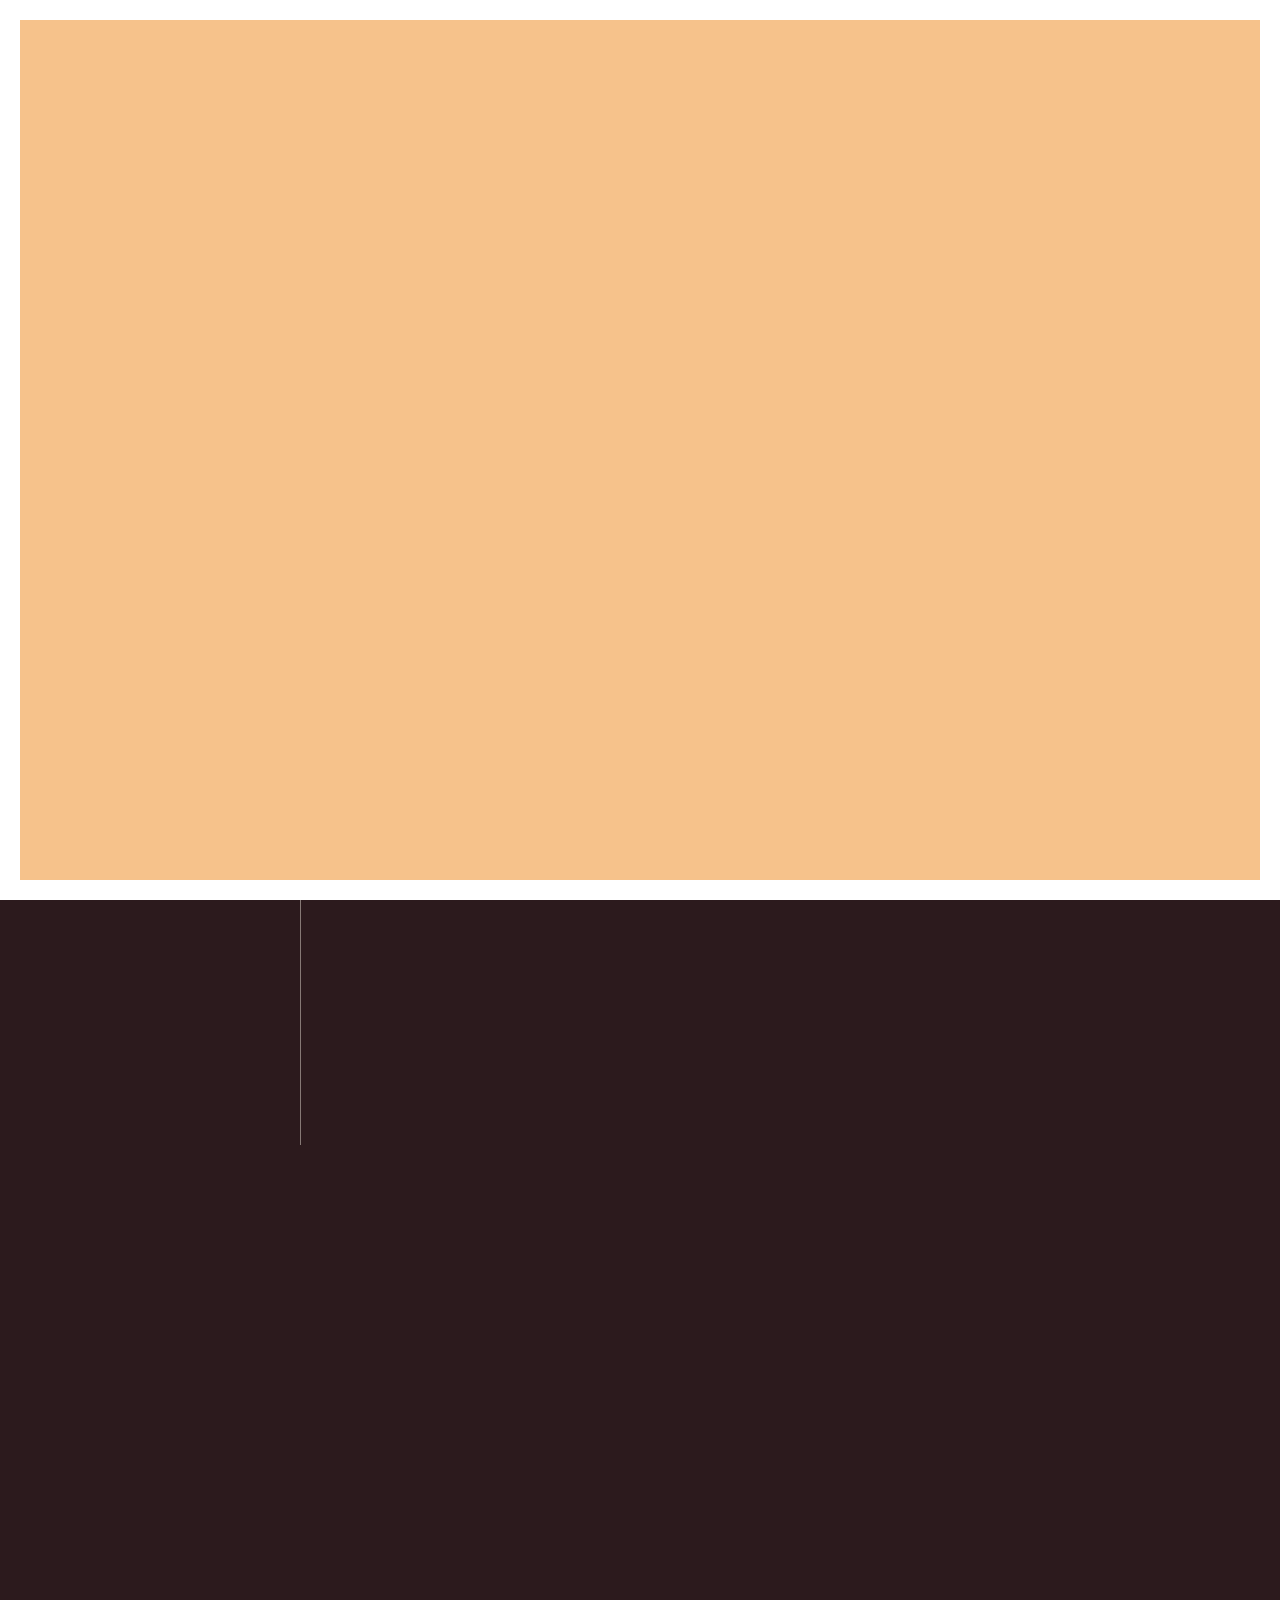
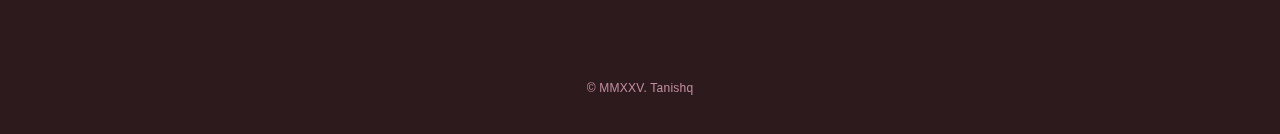
<file: index.html>
<!DOCTYPE html>
<html class="no-js" lang="en">
<head>
  <meta charset="UTF-8">
  <meta name="viewport" content=
  "width=device-width,initial-scale=1">
  <meta http-equiv="X-UA-Compatible" content="ie=edge">
  <title>Tanishq Ganpur|Jr Data analyst</title>
  <meta name="description" content=
  "Tanishq is an Data science student from India. He making UI/UX designes and develop them.">
  <meta name="color-scheme" content="only light">
  <link rel="apple-touch-icon" sizes="180x180" href="apple-touch-icon.png">
  <link rel="icon" type="image/png" sizes="32x32" href="favicon-32x32.png">
  <link rel="icon" type="image/png" sizes="16x16" href="/avicon-16x16.png">
  <link rel="manifest" href="site.webmanifest">
  <meta property="og:type" content="website">
  <meta property="og:locale" content="en_gb">
  <meta property="og:url" content="https://tanishqug.digital/">
  <meta property="og:title" content=
  "Tanishq Ganour - Data science student">
  <meta property="og:description" content=
  "Tanishq is an Data science student from India. He making UI/UX designes and develop them.">
  <script>
  document.querySelector('html').classList.add('js');
  document.querySelector('html').classList.remove('no-js');
  </script>
  <link href=
  "https://fonts.googleapis.com/css?family=Bitter:400,700&amp;display=swap"
  rel="stylesheet">
  <link rel="stylesheet" href="styles.css">
  <style id="theme">
  :root{--bg:       #2C1A1D;   /* Warm dark brown – cozy background */
--line:     #E27D60;   /* Terracotta coral – standout line color */
--fill:     #F6C28B;   /* Soft peach – warm UI fill or cards */
--text:     #F3EDE2;   /* Creamy white – readable on dark bg */
--subtext:  #D8B08C;   /* Light tan – subtle secondary text */
--duo:      #C38D9E;   /* Mauve-pink – for accents/highlights */
}.stripes{background-image:url("data:image/svg+xml,%3Csvg xmlns='http://www.w3.org/2000/svg' viewBox='0 0 22.93 22.93'%3E%3Cpolygon fill='%23aadcec' points='0 8.18 14.75 22.93 22.74 22.93 0 0.19 0 8.18'/%3E%3Cpolygon fill='%23aadcec' points='22.93 8.37 22.93 0.38 22.56 0 14.56 0 22.93 8.37'/%3E%3C/svg%3E");background-size:11px;opacity:.6}.dots{background-image:url("data:image/svg+xml,%3Csvg version='1.1' id='Layer_1' xmlns='http://www.w3.org/2000/svg' xmlns:xlink='http://www.w3.org/1999/xlink' x='0px' y='0px' viewBox='0 0 22.9 22.9' style='enable-background:new 0 0 22.9 22.9;' xml:space='preserve'%3E%3Ccircle fill='%23aadcec' class='st0' cx='5.7' cy='5.9' r='3'/%3E%3Ccircle fill='%23aadcec' class='st0' cx='17.2' cy='17.2' r='3'/%3E%3C/svg%3E%0A");background-size:12px}
  </style>
</head>
<body>
  <a class="skip-link u-vhide" href="#main-content">Skip to
  content</a>
  <div class="loading loading--in">
    <div class="loading__mask"></div>
    <div class="loader">
      <div class="lds-ellipsis"></div>
    </div>
  </div>
  <div class="pagewrap">
    <div class="mainnav"><div class="logo-wrap"><a href="/"><span class="u-vhide">Back to the homepage</span> <span class="logo js-logo">
    <div class="logo__skirrid">
      <div class="shade" data-drift="-5 -10" style="transform: translate(-4.95178px, 6.09312px);">
        <svg version="1.1" x="0px" y="0px" viewBox="0 0 256 256">
          <polygon class="filled-poly" points="156.2,91.5 112.7,146.5 89,116.5 33.2,187 80.7,187 144.8,187 231.8,187"></polygon>
        </svg>
      </div>
      <div class="logo">
        <svg version="1.1" x="0px" y="0px" viewBox="0 0 256 256">
          <polygon class="stroke-poly" points="84,106.5 28.2,177 139.8,177 "></polygon>
          <polygon class="stroke-poly" points="151.2,81.5 75.7,177 226.8,177 "></polygon>
        </svg>
      </div>
    </div>
  </span></a></div><div class="menu-link"><button class="menu-link__trigger js-menu-trigger" aria-expanded="false" aria-controls="main-menu"><span class="menu-link__mask"><span class="menu-link__label menu-link__label--close js-menu-label-close" aria-hidden="true">Close</span> <span class="menu-link__label menu-link__label--open js-menu-label-open" aria-hidden="false">Menu</span></span></button></div><a class="hire-me" href="mailto:tanishqug@gmail.com?subject=Hi Tanishq, I'd like to hire you"><div class="shade" data-drift="-4 -6" data-drift-center="y" style="transform: translateY(-50%) translate(-3.96143px, 3.65587px);"><svg xmlns="http://www.w3.org/2000/svg" viewBox="0 0 60 60"><path class="filled-path" d="M30.78,9.87c13.52,0,24.46,9.58,24.46,21.41a19.4,19.4,0,0,1-5,12.95h0l2.9,9.82L42.37,50.1h0a27.51,27.51,0,0,1-11.59,2.58,26.84,26.84,0,0,1-14-3.86C10.42,45,6.24,38.52,6.24,31.2,6.24,19.53,17.26,9.87,30.78,9.87Z"></path></svg></div><div class="main"><svg xmlns="http://www.w3.org/2000/svg" viewBox="0 0 60 60"><path class="stroke-path" d="M27.78,5.87c13.52,0,24.46,9.58,24.46,21.41a19.4,19.4,0,0,1-5,12.95h0l2.9,9.82L39.37,46.1h0a27.51,27.51,0,0,1-11.59,2.58,26.84,26.84,0,0,1-14-3.86C7.42,41,3.24,34.52,3.24,27.2,3.24,15.53,14.26,5.87,27.78,5.87Z"></path></svg></div>Hire me</a></div>
            <div class="main-menu js-menu" id="main-menu">
                <div class="main-menu__mask"></div>
                <div class="main-menu__flyout">
                    <div class="main-menu__inr wrap">
                        <ul class="social-links">
                            <li class="social-links__item">
                                <a class="social-links__link social-links__link--in" href="http://www.instagram.com/tanishqug" rel="noopener noreferrer" target="_blank">Follow me on Instagram</a>
                            </li>
                            <li class="social-links__item">
                                <a class="social-links__link social-links__link--gh" href="https://github.com/tanishqug" rel="noopener noreferrer" target="_blank">Visit my GitHub</a>
                            </li>
                            <li class="social-links__item">
                                <a class="social-links__link social-links__link--li" href="https://www.linkedin.com/in/tanishqganpur" rel="noopener noreferrer" target="_blank"><svg xmlns="http://www.w3.org/2000/svg" width="16" height="16" fill="currentColor" class="bi bi-linkedin" viewBox="0 0 16 16">
  <path d="M0 1.146C0 .513.526 0 1.175 0h13.65C15.474 0 16 .513 16 1.146v13.708c0 .633-.526 1.146-1.175 1.146H1.175C.526 16 0 15.487 0 14.854zm4.943 12.248V6.169H2.542v7.225zm-1.2-8.212c.837 0 1.358-.554 1.358-1.248-.015-.709-.52-1.248-1.342-1.248S2.4 3.226 2.4 3.934c0 .694.521 1.248 1.327 1.248zm4.908 8.212V9.359c0-.216.016-.432.08-.586.173-.431.568-.878 1.232-.878.869 0 1.216.662 1.216 1.634v3.865h2.401V9.25c0-2.22-1.184-3.252-2.764-3.252-1.274 0-1.845.7-2.165 1.193v.025h-.016l.016-.025V6.169h-2.4c.03.678 0 7.225 0 7.225z"/>
</svg></a>
                            </li>
                        </ul>
                        <ul class="main-menu__links primary-links">
                            <li class="primary-links__item">
                                <a aria-current="page" class="primary-links__link t-primary" href="/" aria-describedby="desc_home">Home</a>
                                <span id="desc_home" class="primary-links__summary">Back to the home page.</span>
                            </li>
                            <li class="primary-links__item">
                                <a aria-current="page" class="primary-links__link t-primary" href="/work" aria-describedby="desc_work">Work</a>
                                <span id="desc_work" class="primary-links__summary">My approach to development.</span>
                            </li>
                            <li class="primary-links__item">
                                <a class="primary-links__link t-primary" href="about.html" aria-describedby="desc_about">About</a>
                                <span id="desc_about" class="primary-links__summary">A little about me and my background.</span>
                            </li>
                        </ul>
                    </div>
                </div>
            </div>
    <main id="main-content" class="page-body page-body--header"
    tabindex="-1">  
      <svg style=
      "position:absolute;top:-900px;left:-900px;clip:rect(0,0,0,0)">
      <filter id="duotone_filter">
        <fecolormatrix type="matrix" result="grayscale" values=
        "1 0 0 0 0 1 0 0 0 0 1 0 0 0 0 0 0 0 1 0"></fecolormatrix>
        <fecomponenttransfer color-interpolation-filters="sRGB"
        result="duotone">
          <fefuncr type="table" tablevalues=
          "-0.054901960784313725 0.7647058823529411"></fefuncr>
          <fefuncg type="table" tablevalues=
          "0.32941176470588235 0.9647058823529412"></fefuncg>
          <fefuncb type="table" tablevalues=
          "0.45098039215686275 1.0274509803921568"></fefuncb>
          <fefunca type="table" tablevalues="0 1"></fefunca>
        </fecomponenttransfer>
      </filter></svg>
      <div class="section">
        <div style="position:relative" data-prlx="0 -0.125">
          <div class="avatar-bg">
            <div class="avatar-wrap">
              <div class="bar stripes" data-drift-center="x" data-drift="-10 -10" style="transform: translateX(-50%) translate(-6.81007px, 3.07692px);"></div>
              <img src="avatar.png" alt="" class="avatar" >
              
            </div>
          </div>
        </div>
        <header class="page-header page-header--masthead">
          <div class="page-header__inr">
            <div class="page-header__content" data-reveal=
            "is-onscreen" data-prlx="0 0.25">
              <h1 class="page-header__title lh-tight t-primary t-outline">Hi,my ​<br>name is <b>Tanishq</b><span class="dot">.</span></h1>
              <p class="page-header__lede lh-loose t-primary u-hide:s u-hide:m">
              I'm a <b>Data science student</b> from
              Mumbai, India.</p><span class=
              "page-header__scroll" aria-hidden=
              "true"><span><span>S</span> <span>c</span>
              <span>r</span> <span>o</span> <span>l</span>
              <span>l</span></span></span>
            </div>
          </div>
        </header>
        <div class="panels" data-reveal="is-onscreen">
          <div class="panels__main">
            <div class="article-heading">
              <h2 class=
              "article-heading__title t-heading t-medium:s t-big:m t-bigger:l">
              <span>Let's work <b>together</b><span class=
              "dot">.</span></span></h2>
            </div>
            <div class="flow reveal-content">
              <p><span class="u-hide:l">I'm a <b>Data science student</b> from Mumbai, India.</span> From code to insight, I turn ideas into functional, thoughtful experiences. Let’s team up and build something bold.</p>
            </div>
          </div>
        </div>
        </div>
      </div>
    </main>
  </div><small class="made-in-India">© MMXXV. Tanishq </small>
  <script src="main.js"></script>
</body>
</html>
</file>
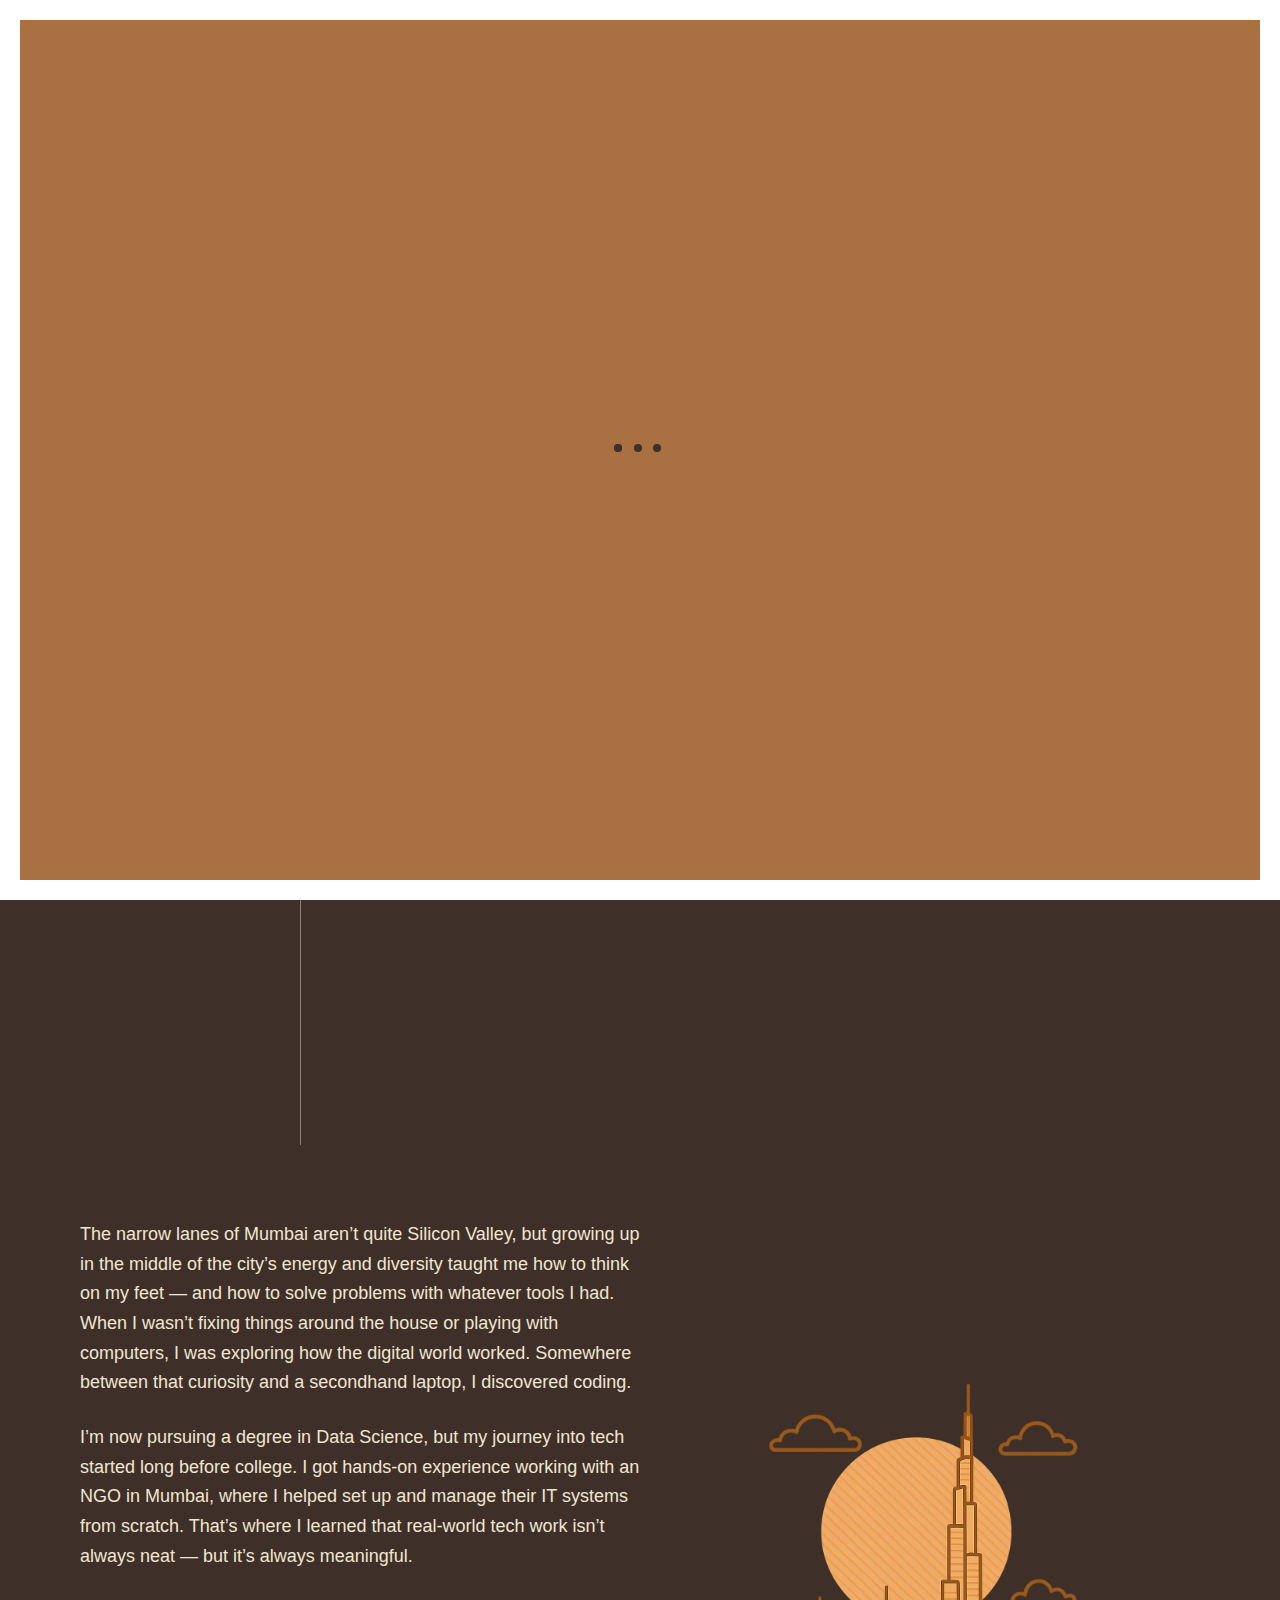
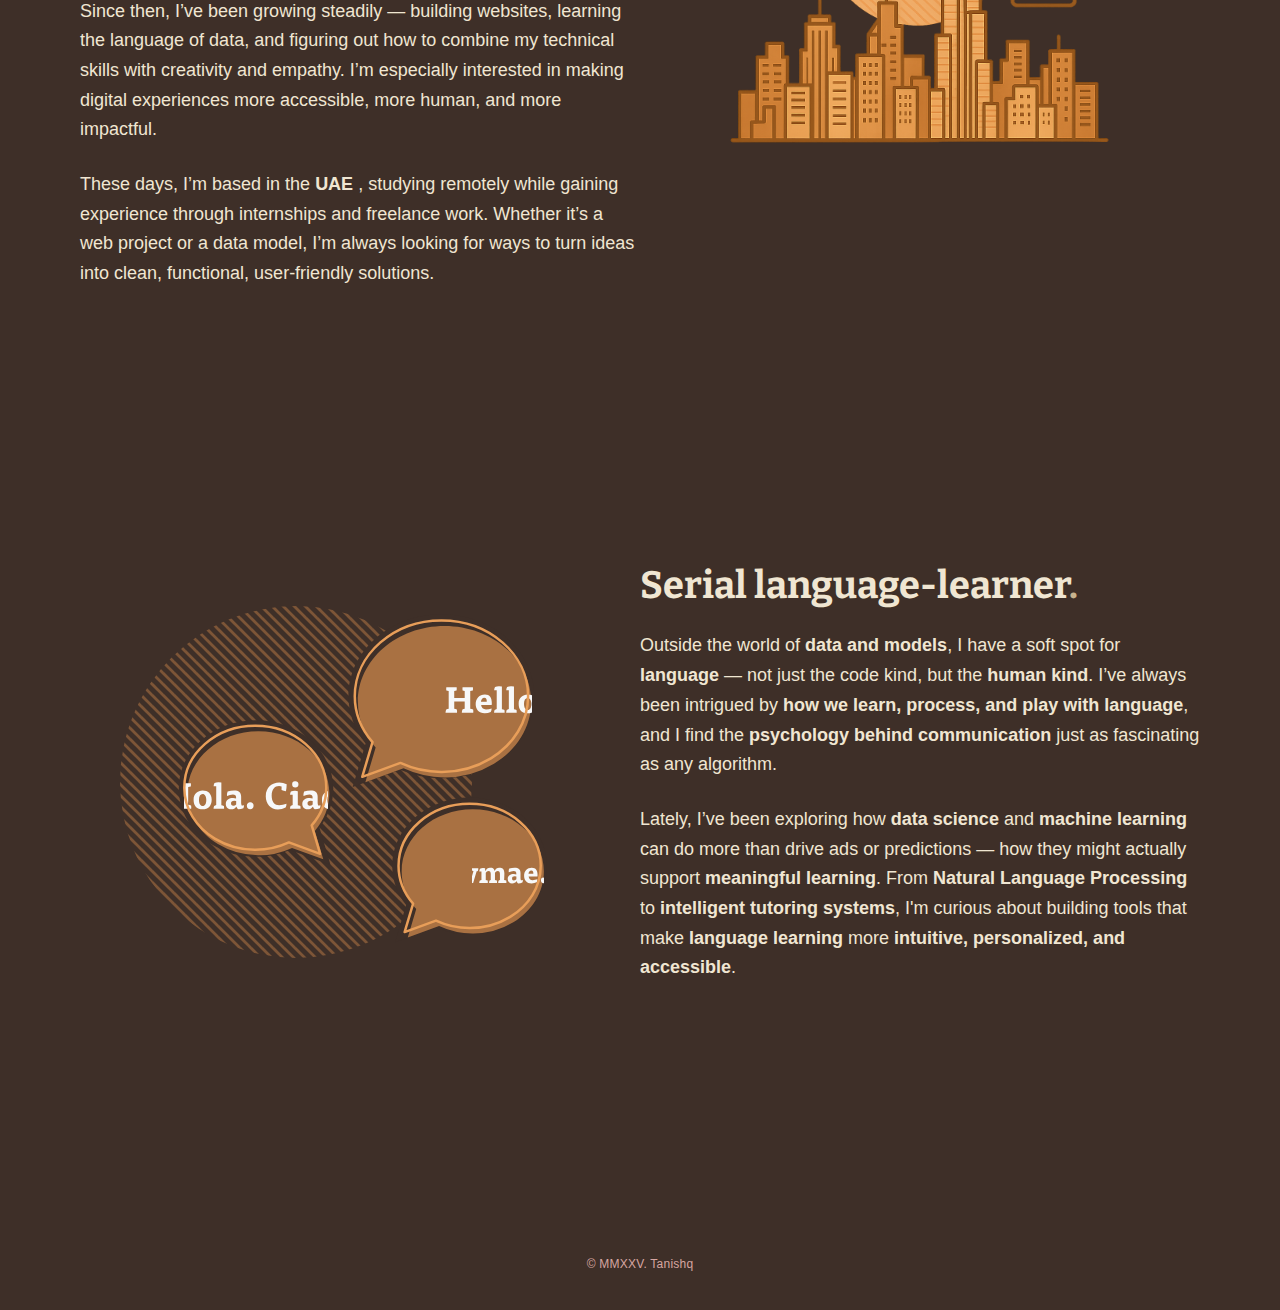
<file: about.html>
<!doctype html>
<html class="no-js" lang="en">
    <head>
        <meta charset="UTF-8">
        <meta name="viewport" content="width=device-width,initial-scale=1">
        <meta http-equiv="X-UA-Compatible" content="ie=edge">
        <title>Who I am - Tanishq</title>
        <meta name="theme-color" content="#9bdabe">
        <meta name="color-scheme" content="only light">
        <link rel="apple-touch-icon" sizes="180x180" href="apple-touch-icon.png">
        <link rel="icon" type="image/png" sizes="32x32" href="favicon-32x32.png">
        <link rel="icon" type="image/png" sizes="16x16" href="/avicon-16x16.png">
        <link rel="manifest" href="site.webmanifest">
        <meta property="og:type" content="website">
        <meta property="og:locale" content="en_gb">
        <meta property="og:url" content="https://tanishqug.digital/about/">
        <meta property="og:title" content="Who I am - Tanishq ">
        <link href="/feed.xml" rel="alternate" type="application/rss+xml" title="RSS Feed">
        <script>
            document.querySelector('html').classList.add('js');
            document.querySelector('html').classList.remove('no-js');
        </script>
        <link href="https://fonts.googleapis.com/css?family=Bitter:400,700&display=swap" rel="stylesheet">
        <link rel="stylesheet" href="styles_about.css">
        <style id="theme">
    :root {
        --bg: #3E2F28;        /* Deep chocolate brown - warm dark background */
        --line: #E89E59;      /* Soft amber - standout line color */
        --fill: #A97142;      /* Warm caramel - UI fill or cards */
        --text: #F0E6D2;      /* Light cream - easy readable text */
        --subtext: #C8B38E;   /* Soft tan - subtle secondary text */
        --duo: #D6A6A1;       /* Muted blush pink - gentle accents */
    }

    .stripes {
        background-image: url("data:image/svg+xml,%3Csvg xmlns='http://www.w3.org/2000/svg' viewBox='0 0 22.93 22.93'%3E%3Cpolygon fill='%23a97142' points='0 8.18 14.75 22.93 22.74 22.93 0 0.19 0 8.18'/%3E%3Cpolygon fill='%23a97142' points='22.93 8.37 22.93 0.38 22.56 0 14.56 0 22.93 8.37'/%3E%3C/svg%3E");
        background-size: 11px;
        opacity: 0.6;
    }
</style>

    </head>
    <body>
        <a class="skip-link u-vhide" href="#main-content">Skip to content</a>
        <div class="loading loading--in">
            <div class="loading__mask"></div>
            <div class="loader">
                <div class="lds-ellipsis">
                    <div></div>
                    <div></div>
                    <div></div>
                    <div></div>
                </div>
            </div>
        </div>
        <div class="pagewrap">
            <div class="mainnav">
                <div class="logo-wrap">
                    <a href="/">
                        <span class="u-vhide">Back to the homepage</span>
                        <span class="logo js-logo">
                            <div class="logo__blorenge">
                                <div class="shade" data-drift="-10 -10">
                                    <svg version="1.1" x="0px" y="0px" viewBox="0 0 256 256">
                                        <polygon class="filled-poly" points="172,110 98,110 36.2,188 110.2,188 159.7,188 233.7,188 "/>
                                    </svg>
                                </div>
                                <div class="logo">
                                    <svg version="1.1" x="0px" y="0px" viewBox="0 0 256 256">
                                        <polygon class="stroke-poly" points="90,99 28.2,177 151.7,177 "/>
                                        <polygon class="stroke-poly" points="164,99 102.2,177 225.7,177 "/>
                                        <line class="stroke-poly" x1="90" y1="99" x2="163.8" y2="99"/>
                                    </svg>
                                </div>
                            </div>
                        </span>
                    </a>
                </div>
                <div class="menu-link">
                    <button class="menu-link__trigger js-menu-trigger" aria-expanded="false" aria-controls="main-menu">
                        <span class="menu-link__mask">
                            <span class="menu-link__label menu-link__label--close js-menu-label-close" aria-hidden="true">Close</span>
                            <span class="menu-link__label menu-link__label--open js-menu-label-open" aria-hidden="false">Menu</span>
                        </span>
                    </button>
                </div>
                <a class="hire-me" href="mailto:tanishqug@gmail.com?subject= Hi Tanishq, I'd like to hire you">
                    <div class="shade" data-drift="-4 -6" data-drift-center="y">
                        <svg xmlns="http://www.w3.org/2000/svg" viewBox="0 0 60 60">
                            <path class="filled-path" d="M30.78,9.87c13.52,0,24.46,9.58,24.46,21.41a19.4,19.4,0,0,1-5,12.95h0l2.9,9.82L42.37,50.1h0a27.51,27.51,0,0,1-11.59,2.58,26.84,26.84,0,0,1-14-3.86C10.42,45,6.24,38.52,6.24,31.2,6.24,19.53,17.26,9.87,30.78,9.87Z"/>
                        </svg>
                    </div>
                    <div class="main">
                        <svg xmlns="http://www.w3.org/2000/svg" viewBox="0 0 60 60">
                            <path class="stroke-path" d="M27.78,5.87c13.52,0,24.46,9.58,24.46,21.41a19.4,19.4,0,0,1-5,12.95h0l2.9,9.82L39.37,46.1h0a27.51,27.51,0,0,1-11.59,2.58,26.84,26.84,0,0,1-14-3.86C7.42,41,3.24,34.52,3.24,27.2,3.24,15.53,14.26,5.87,27.78,5.87Z"/>
                        </svg>
                    </div>
                    Hire me
                </a>
            </div>
            <div class="main-menu js-menu" id="main-menu">
                <div class="main-menu__mask"></div>
                <div class="main-menu__flyout">
                    <div class="main-menu__inr wrap">
                        <ul class="social-links">
                            <li class="social-links__item">
                                <a class="social-links__link social-links__link--gh" href="https://github.com/tanishqug" rel="noopener noreferrer" target="_blank">Visit my GitHub</a>
                            </li>
                            <li class="social-links__item">
                                <a class="social-links__link social-links__link--li" href="https://www.linkedin.com/in/tanishqganpur" rel="noopener noreferrer" target="_blank"><svg xmlns="http://www.w3.org/2000/svg" width="16" height="16" fill="currentColor" class="bi bi-linkedin" viewBox="0 0 16 16">
  <path d="M0 1.146C0 .513.526 0 1.175 0h13.65C15.474 0 16 .513 16 1.146v13.708c0 .633-.526 1.146-1.175 1.146H1.175C.526 16 0 15.487 0 14.854zm4.943 12.248V6.169H2.542v7.225zm-1.2-8.212c.837 0 1.358-.554 1.358-1.248-.015-.709-.52-1.248-1.342-1.248S2.4 3.226 2.4 3.934c0 .694.521 1.248 1.327 1.248zm4.908 8.212V9.359c0-.216.016-.432.08-.586.173-.431.568-.878 1.232-.878.869 0 1.216.662 1.216 1.634v3.865h2.401V9.25c0-2.22-1.184-3.252-2.764-3.252-1.274 0-1.845.7-2.165 1.193v.025h-.016l.016-.025V6.169h-2.4c.03.678 0 7.225 0 7.225z"/>
</svg></a>
                            </li>
                            <li class="social-links__item">
                                <a class="social-links__link social-links__link--in" href="http://www.instagram.com/tanishqug" rel="noopener noreferrer" target="_blank">Follow me on Instagram</a>
                            </li>
                        </ul>
                        <ul class="main-menu__links primary-links">
                            <li class="primary-links__item">
                                <a aria-current="page" class="primary-links__link t-primary" href="index.html" aria-describedby="desc_home">Home</a>
                                <span id="desc_home" class="primary-links__summary">Back to the home page.</span>
                            </li>
                            <li class="primary-links__item">
                                <a aria-current="page" class="primary-links__link t-primary" href="/work" aria-describedby="desc_work">Work</a>
                                <span id="desc_work" class="primary-links__summary">My approach to development.</span>
                            </li>
                            <li class="primary-links__item">
                                <a class="primary-links__link t-primary" href="about.html" aria-describedby="desc_about">About</a>
                                <span id="desc_about" class="primary-links__summary">A little about me and my background.</span>
                            </li>
                        </ul>
                    </div>
                </div>
            </div>
            <main id="main-content" class="page-body page-body--header" tabindex="-1">
                <svg style="position:absolute;top:-900px;left:-900px;clip:rect(0,0,0,0)">
                    <filter id="duotone_filter">
                        <feColorMatrix type="matrix" result="grayscale" values="1 0 0 0 0
                  1 0 0 0 0
                  1 0 0 0 0
                  0 0 0 1 0"/>
                        <feComponentTransfer color-interpolation-filters="sRGB" result="duotone">
                            <feFuncR type="table" tableValues="0.01568627450980392 0.6588235294117647"></feFuncR>
                            <feFuncG type="table" tableValues="0.35294117647058826 0.984313725490196"></feFuncG>
                            <feFuncB type="table" tableValues="0.2 0.8392156862745098"></feFuncB>
                            <feFuncA type="table" tableValues="0 1"></feFuncA>
                        </feComponentTransfer>
                    </filter>
                </svg>
                <div class="section">
                    <header class="page-header">
                        <div class="page-header__inr">
                            <div class="page-header__content" data-reveal="is-onscreen" data-prlx="0 0.25">
                                <div class="article-heading">
                                    <h1 class="article-heading__title t-heading t-medium:s t-bigger:m t-biggest:l">
                                        <span>
                                            About me<span class="dot">.</span>
                                        </span>
                                    </h1>
                                </div>
                                <p class="page-header__lede t-primary lh-loose t-body:s t-sublede:m t-lede:l reveal-content">
                                    I'm a <b>developer </b>
                                    and, <b> budding data analyst</b> currently pursuing a degree in data science. Driven by a passion for uncovering insights and making data meaningful, I’m focused on creating solutions that are not only accurate and impactful, but also accessible, intuitive, and thoughtfully designed — without losing the creative spark that brought me here.
                                </p>
                                <span class="page-header__scroll" aria-hidden="true">
                                    <span>
                                        <span>S</span>
                                        <span>c</span>
                                        <span>r</span>
                                        <span>o</span>
                                        <span>l</span>
                                        <span>l</span>
                                    </span>
                                </span>
                            </div>
                        </div>
                    </header>
                    <div class="panels panels--centred" data-reveal="is-onscreen">
                        <div class="panels__main">
                            <div class="flow">
                                <p>The narrow lanes of Mumbai aren’t quite Silicon Valley, but growing up in the middle of the city’s energy and diversity taught me how to think on my feet — and how to solve problems with whatever tools I had. When I wasn’t fixing things around the house or playing with computers, I was exploring how the digital world worked. Somewhere between that curiosity and a secondhand laptop, I discovered coding.</p>
                                <p>I’m now pursuing a degree in Data Science, but my journey into tech started long before college. I got hands-on experience working with an NGO in Mumbai, where I helped set up and manage their IT systems from scratch. That’s where I learned that real-world tech work isn’t always neat — but it’s always meaningful.</p>
                                <p>Since then, I’ve been growing steadily — building websites, learning the language of data, and figuring out how to combine my technical skills with creativity and empathy. I’m especially interested in making digital experiences more accessible, more human, and more impactful.</p>
                                <p>
                                    These days, I’m based in the <b>UAE</b>
                                    , studying remotely while gaining experience through internships and freelance work. Whether it’s a web project or a data model, I’m always looking for ways to turn ideas into clean, functional, user-friendly solutions.
                                </p>
                            </div>
                        </div>
                        <div class="panels__side">
                            <div class="circle">
                                <img src="burjkhalifa.png" alt="" style="width: 100%; height: auto; display: block;" >
                            </div>
                        </div>
                    </div>
                    <div class="panels panels--centred panels--reversed" data-reveal="is-onscreen">
                        <div class="panels__main">
                            <div class="flow">
                                <h2 class="t-heading t-lede:s t-medium:m t-medium:l">
                                    Serial language-learner<span class="dot">.</span>
                                </h2>
                                <p>
                                    Outside the world of <b>data and models</b>, I have a soft spot for <b>language</b> — not just the code kind, but the <b>human kind</b>. I’ve always been intrigued by <b>how we learn, process, and play with language</b>, and I find the <b>psychology behind communication</b> just as fascinating as any algorithm.
                                </p>
                                <p>
                                    Lately, I’ve been exploring how <strong>data science</strong> and <strong>machine learning</strong> can do more than drive ads or predictions — how they might actually support <strong>meaningful learning</strong>. From <strong>Natural Language Processing</strong> to <strong>intelligent tutoring systems</strong>, I'm curious about building tools that make <strong>language learning</strong> more <strong>intuitive, personalized, and accessible</strong>.
                                </p>

                            </div>
                        </div>
                        <div class="panels__side">
                            <div class="circle">
                                <div class="circle__inr" data-reveal="is-active">
                                    <div class="circle__bg stripes" data-drift="-10 -14"></div>
                                    <div class="illustration illustration--lang">
                                        <svg xmlns="http://www.w3.org/2000/svg" viewBox="0 0 512 512">
                                            <path class="svg-bg" d="M263.14,201.69c-14.3-17.93-21.83-38.81-21.83-60.64,0-57.86,53.36-104.94,118.94-104.94s118.94,47,118.94,104.74c0,34.66-19.26,67-51.52,86.55A128.69,128.69,0,0,1,360.25,246a131,131,0,0,1-52.85-10.93l-60.75,22.19Z"/>
                                            <path class="svg-bg" d="M166.27,337.83a108.82,108.82,0,0,1-43.33,8.84,106.9,106.9,0,0,1-56-15.46C40.1,315,24.06,288,24.06,259.1c0-48.11,44.36-87.25,98.88-87.25s98.87,39.22,98.87,87.41c0,18-6.11,35.17-17.73,50l14.12,47.55Z"/>
                                            <path class="svg-bg" d="M315.06,408.36c-11.63-14.83-17.76-32.05-17.76-50.06,0-48.27,44.43-87.54,99-87.54s99,39.2,99,87.38c0,28.94-16.06,55.95-43,72.24a107.07,107.07,0,0,1-56.07,15.47A109,109,0,0,1,352.92,437l-52,19Z"/>
                                        </svg>
                                        <div class="illustration__layer" data-drift="-4 -8">
                                            <svg xmlns="http://www.w3.org/2000/svg" viewBox="0 0 512 512">
                                                <path class="svg-fill" d="M364.25,51.11c-61.25,0-110.94,43.4-110.94,96.94,0,22.11,8.52,42.39,22.71,58.82h0l-13.18,44.42,48.88-17.85h0A123.92,123.92,0,0,0,364.25,245a121.19,121.19,0,0,0,63.28-17.44c28.8-17.44,47.66-46.65,47.66-79.71C475.19,94.51,425.5,51.11,364.25,51.11Z"/>
                                                <path class="svg-fill" d="M125.94,185.85c50.17,0,90.87,35.56,90.87,79.41,0,18.11-7,34.73-18.61,48.18L209,349.82l-40-14.61a101.56,101.56,0,0,1-43,9.46A99.29,99.29,0,0,1,74.1,330.39c-23.59-14.29-39-38.21-39-65.29C35.06,221.41,75.77,185.85,125.94,185.85Z"/>
                                                <path class="svg-fill" d="M400.33,285.76c-50.26,0-91,35.61-91,79.54,0,18.14,7,34.78,18.64,48.26h0L317.12,450l40.11-14.65h0a101.52,101.52,0,0,0,43.1,9.49,99.39,99.39,0,0,0,51.92-14.31c23.63-14.31,39.11-38.28,39.11-65.4C491.36,321.37,450.59,285.76,400.33,285.76Z"/>
                                            </svg>
                                            <div class="text text--a">
                                                <div data-prlx="-0.3 0" class="text__inr"></div>
                                            </div>
                                            <div class="text text--b">
                                                <div data-prlx="0.25 0" class="text__inr"></div>
                                            </div>
                                            <div class="text text--c">
                                                <div data-prlx="-0.15 0" class="text__inr"></div>
                                            </div>
                                        </div>
                                        <div class="illustration__layer">
                                            <svg xmlns="http://www.w3.org/2000/svg" viewBox="0 0 512 512">
                                                <path class="svg-stroke-thin" d="M360.25,44.11c-61.25,0-110.94,43.4-110.94,96.94,0,22.11,8.52,42.39,22.71,58.82h0l-13.18,44.42,48.88-17.85h0A123.92,123.92,0,0,0,360.25,238a121.19,121.19,0,0,0,63.28-17.44c28.8-17.44,47.66-46.65,47.66-79.71C471.19,87.51,421.5,44.11,360.25,44.11Z"/>
                                                <path class="svg-stroke-thin" d="M121.94,178.85c50.17,0,90.87,35.56,90.87,79.41,0,18.11-7,34.73-18.61,48.18L205,342.82l-40-14.61a101.56,101.56,0,0,1-43,9.46A99.29,99.29,0,0,1,70.1,323.39c-23.59-14.29-39-38.21-39-65.29C31.06,214.41,71.77,178.85,121.94,178.85Z"/>
                                                <path class="svg-stroke-thin" d="M396.33,278.76c-50.26,0-91,35.61-91,79.54,0,18.14,7,34.78,18.64,48.26h0L313.12,443l40.11-14.65h0a101.52,101.52,0,0,0,43.1,9.49,99.39,99.39,0,0,0,51.92-14.31c23.63-14.31,39.11-38.28,39.11-65.4C487.36,314.37,446.59,278.76,396.33,278.76Z"/>
                                            </svg>
                                        </div>
                                    </div>
                                    <style>
                                        .text__inr {
                                            background-image: url("data:image/svg+xml,%3Csvg xmlns='http://www.w3.org/2000/svg' viewBox='0 0 1509.85 68.29'%3E%3Cpath fill='%23f7f8f9' d='M14.56,33.45V43.92a20.56,20.56,0,0,1,3.73.72,14.35,14.35,0,0,1,.2,4.7H2.15a18.21,18.21,0,0,1,1-4.6,25.24,25.24,0,0,1,3.52-.82V18.43a19.35,19.35,0,0,1-3.37-.61,14.48,14.48,0,0,1,0-4.7H18a15.8,15.8,0,0,1-.1,4.7,16.7,16.7,0,0,1-3.37.56v10H29.43v-10a15.33,15.33,0,0,1-3-.61,16.47,16.47,0,0,1-.05-4.7H41.12a15.77,15.77,0,0,1-.1,4.7,20.52,20.52,0,0,1-3.73.56V43.92a24.65,24.65,0,0,1,4.09.72,14.4,14.4,0,0,1,.31,3.17,10,10,0,0,1-.11,1.53H25.29a20.71,20.71,0,0,1,.92-4.6,22.63,22.63,0,0,1,3.22-.82V33.45Z'/%3E%3Cpath fill='%23f7f8f9' d='M52.77,38.46c.41,4,2.91,6.18,6.95,6.18a30,30,0,0,0,8-1.33,9.25,9.25,0,0,1-1.28,5,19.18,19.18,0,0,1-8.68,1.94c-8.13,0-12.72-5.47-12.72-12.82,0-8.08,5.16-13.85,13.13-13.85,6.94,0,9.8,4.7,9.8,12.06a28.47,28.47,0,0,1-.2,2.86Zm8-4.7C61.1,31.1,60.23,28,57.21,28c-2.6,0-4.44,2.4-4.7,5.77Z'/%3E%3Cpath fill='%23f7f8f9' d='M71.31,17.41a12.54,12.54,0,0,1,1.23-4.7,15.22,15.22,0,0,1,5.77-1,13.11,13.11,0,0,1,4,.56V44.44a16,16,0,0,1,3.62.91,13.3,13.3,0,0,1,.26,2.87,8.1,8.1,0,0,1-.05,1.12h-15a14.22,14.22,0,0,1,.82-3.73,11.48,11.48,0,0,1,3-1.43V17.41Z'/%3E%3Cpath fill='%23f7f8f9' d='M88.48,17.41a12.53,12.53,0,0,1,1.22-4.7,15.27,15.27,0,0,1,5.78-1,13.09,13.09,0,0,1,4,.56V44.44a16.08,16.08,0,0,1,3.63.91,14.08,14.08,0,0,1,.25,2.87,8.1,8.1,0,0,1,0,1.12h-15a14.22,14.22,0,0,1,.82-3.73,11.48,11.48,0,0,1,3-1.43V17.41Z'/%3E%3Cpath fill='%23f7f8f9' d='M131.85,36.47c0,8.78-5.06,13.74-12.82,13.74-8.23,0-12.88-4.7-12.88-13.74,0-8,5.52-12.93,12.88-12.93C126.69,23.54,131.85,28.14,131.85,36.47ZM119,45.41c3.52,0,5.16-3.43,5.16-8.94,0-4.7-2-8.18-5.16-8.18-3.43,0-5.27,3.27-5.27,8.18C113.76,41.88,115.76,45.41,119,45.41Z'/%3E%3Cpath fill='%23f7f8f9' d='M145.64,45c0,3.22-1.94,5-4.7,5-3.17,0-4.85-1.73-4.85-5a4.51,4.51,0,0,1,4.85-4.65A4.35,4.35,0,0,1,145.64,45Z'/%3E%3Cpath fill='%23f7f8f9' d='M179.25,51.78q-8.33,0-13.06-2.83t-4.74-7.52a9.88,9.88,0,0,1,1.27-4.69,26.17,26.17,0,0,1,4.3-5.57,2.69,2.69,0,0,1,1.88-.85,3,3,0,0,1,2,.57l1.24.92a2.13,2.13,0,0,1,.9,1.64,2.29,2.29,0,0,1-.63,1.77q-3.34,3.59-3.35,5.47c0,1.35.85,2.42,2.57,3.22a18.68,18.68,0,0,0,7.59,1.2A59.91,59.91,0,0,0,192,43.54a2.61,2.61,0,0,1,2,.35,2.28,2.28,0,0,1,1.1,1.59l.32,1.51a2.66,2.66,0,0,1-.34,2,2.51,2.51,0,0,1-1.63,1.15A69.4,69.4,0,0,1,179.25,51.78Zm-11-36.16h22.36a2.55,2.55,0,0,1,1.84.76,2.45,2.45,0,0,1,.78,1.82v1.29a2.66,2.66,0,0,1-2.62,2.62H168.21a2.66,2.66,0,0,1-2.62-2.62V18.2a2.45,2.45,0,0,1,.78-1.82A2.55,2.55,0,0,1,168.21,15.62Z'/%3E%3Cpath fill='%23f7f8f9' d='M208,50.81a2.53,2.53,0,0,1-1.47-1.31,2.37,2.37,0,0,1-.09-2q8.64-22.12,12.83-32.71a2.9,2.9,0,0,1,3.5-1.66l1.75.51A2.16,2.16,0,0,1,226,14.91a2.35,2.35,0,0,1,.06,1.91q-2.76,6.9-5.1,13c0,.06,0,.09,0,.09h.1a8.76,8.76,0,0,1,4.09-1.33,5.56,5.56,0,0,1,4.72,2.25c1.11,1.5,1.9,4.1,2.36,7.78a17.1,17.1,0,0,0,1,4.55c.37.77.84,1.15,1.43,1.15q2.07,0,4.23-7.08a2.66,2.66,0,0,1,1.24-1.55,2.57,2.57,0,0,1,2-.25l1.38.37A2.54,2.54,0,0,1,245.08,37a2.4,2.4,0,0,1,.23,2q-2.07,7-4.6,9.77a8.17,8.17,0,0,1-6.26,2.74,7.73,7.73,0,0,1-6-2.39c-1.42-1.59-2.43-4.32-3-8.19a15.73,15.73,0,0,0-1-4.09A1.65,1.65,0,0,0,223,35.72c-1.26,0-2.63,1-4.14,3.09a61.66,61.66,0,0,0-5.66,11,2.85,2.85,0,0,1-1.47,1.47,2.63,2.63,0,0,1-2,.09Z'/%3E%3Cpath fill='%23f7f8f9' d='M257.87,51.69a2.84,2.84,0,0,1-2-.51,2.78,2.78,0,0,1-1.15-1.75A78.43,78.43,0,0,1,253,32.78a78.43,78.43,0,0,1,1.7-16.65,2.78,2.78,0,0,1,1.15-1.75,2.84,2.84,0,0,1,2-.51l2.16.23a2.16,2.16,0,0,1,1.61,1A2.33,2.33,0,0,1,262,17a75.5,75.5,0,0,0-1.57,15.82A75.5,75.5,0,0,0,262,48.6a2.33,2.33,0,0,1-.37,1.91,2.16,2.16,0,0,1-1.61,1Zm21-1.48q-6.63,0-10.35-2.57a8,8,0,0,1-3.73-7,9.47,9.47,0,0,1,1.06-3.89,20.3,20.3,0,0,1,2.9-4.39,2.38,2.38,0,0,1,1.82-.87,3,3,0,0,1,2,.64l1.05.78a2.22,2.22,0,0,1,.9,1.71,2.65,2.65,0,0,1-.57,1.88c-1.26,1.6-1.89,2.82-1.89,3.68a2.65,2.65,0,0,0,1.61,2.51,12.33,12.33,0,0,0,5.2.8,45,45,0,0,0,7.54-.69,2.53,2.53,0,0,1,1.93.42,2.4,2.4,0,0,1,1.06,1.65l.19,1.34a2.72,2.72,0,0,1-.44,2,2.46,2.46,0,0,1-1.68,1.11A44.39,44.39,0,0,1,278.89,50.21Zm7.17-33.35a2.7,2.7,0,0,1,2.63,2.63v1.24a2.68,2.68,0,0,1-2.63,2.62H271.39a2.66,2.66,0,0,1-2.62-2.62V19.49a2.68,2.68,0,0,1,2.62-2.63Z'/%3E%3Cpath fill='%23f7f8f9' d='M301.06,23.9a2.66,2.66,0,0,1-2.62-2.62V20.22a2.66,2.66,0,0,1,2.62-2.62h6.81a.44.44,0,0,0,.46-.37q.09-.45.21-1.29c.07-.55.13-.95.16-1.19a2.59,2.59,0,0,1,1-1.75,2.79,2.79,0,0,1,1.95-.64l1.84.13a2.36,2.36,0,0,1,2.25,2.72c0,.24-.08.6-.16,1.06s-.13.78-.16,1,0,.37.32.37h17.53a2.66,2.66,0,0,1,2.62,2.62v1.06a2.66,2.66,0,0,1-2.62,2.62H314.35a.46.46,0,0,0-.5.37q-.56,2-1.84,5.66V30h0a.19.19,0,0,0,.1.05,26.62,26.62,0,0,1,8.14-1.43q6.39,0,9.8,2.94a10.27,10.27,0,0,1,3.4,8.19,10.29,10.29,0,0,1-4.67,8.79q-4.67,3.31-12.58,3.31a55.26,55.26,0,0,1-9.25-.78A2.46,2.46,0,0,1,305.34,50a2.55,2.55,0,0,1-.37-2l.23-1.15a2.4,2.4,0,0,1,1.08-1.66,2.57,2.57,0,0,1,2-.41,46.34,46.34,0,0,0,8,.78,13.13,13.13,0,0,0,7.18-1.7A5.19,5.19,0,0,0,326,39.36q0-4.43-6.12-4.42a19.35,19.35,0,0,0-9.29,2.3,5.16,5.16,0,0,1-4.6.32l-1.61-.64a2.48,2.48,0,0,1-1.34-3.36,77.07,77.07,0,0,0,3.59-9.29c.06-.25,0-.37-.27-.37Z'/%3E%3Cpath fill='%23f7f8f9' d='M348.58,51.69a2.84,2.84,0,0,1-2-.51,2.78,2.78,0,0,1-1.15-1.75,78.43,78.43,0,0,1-1.7-16.65,78.43,78.43,0,0,1,1.7-16.65,2.78,2.78,0,0,1,1.15-1.75,2.84,2.84,0,0,1,2-.51l1.75.23a2.16,2.16,0,0,1,1.61,1A2.32,2.32,0,0,1,352.3,17a76.19,76.19,0,0,0-1.56,15.82A76.19,76.19,0,0,0,352.3,48.6a2.27,2.27,0,0,1-.36,1.89,2.34,2.34,0,0,1-1.61,1Zm17.29.27q-5.28,0-8.21-2.46a8.47,8.47,0,0,1-2.92-6.83,8.24,8.24,0,0,1,2.9-6.69c1.93-1.61,4.68-2.42,8.23-2.42a13.61,13.61,0,0,1,2.76.28c.25.06.37-.05.37-.32v-7a.37.37,0,0,0-.41-.41H359a2.47,2.47,0,0,1-1.82-.78,2.59,2.59,0,0,1-.76-1.84V22.43a2.57,2.57,0,0,1,.76-1.84,2.47,2.47,0,0,1,1.82-.78h9.57c.27,0,.41-.12.41-.37V15.67a2.45,2.45,0,0,1,.78-1.82,2.56,2.56,0,0,1,1.84-.76h1.84A2.59,2.59,0,0,1,376,15.67v3.77c0,.25.14.37.41.37h4.19a2.66,2.66,0,0,1,2.62,2.62v1.06a2.66,2.66,0,0,1-2.62,2.62h-4.19a.37.37,0,0,0-.41.41V37.66a.94.94,0,0,0,.32.64q2.16,1.94,5.48,5.29a2.61,2.61,0,0,1,.73,1.86,2.58,2.58,0,0,1-.78,1.87l-.92.87a2.59,2.59,0,0,1-1.84.74,2.33,2.33,0,0,1-1.79-.79c-.16-.18-.4-.44-.74-.78s-.58-.6-.74-.78a.33.33,0,0,0-.25-.09.19.19,0,0,0-.21.14Q373.18,52,365.87,52Zm-.41-12.1q-4,0-4,2.81,0,3,4,3a3.72,3.72,0,0,0,2.71-.83,3.77,3.77,0,0,0,.83-2.76v-.83a.56.56,0,0,0-.37-.59A6.71,6.71,0,0,0,365.46,39.86Z'/%3E%3Cpath fill='%23f7f8f9' d='M401.57,51.28a7.57,7.57,0,1,1-10.71-10.71,7.57,7.57,0,1,1,10.71,10.71Zm-2.67-8a3.8,3.8,0,0,0-6.48,2.68,3.82,3.82,0,0,0,3.8,3.79,3.79,3.79,0,0,0,2.68-6.47Z'/%3E%3Cpath fill='%23f7f8f9' d='M436.71,17.67a8.79,8.79,0,0,0-3.72-.82c-3.43,0-5.47,1.63-5.47,3.78,0,7.76,17.37,5.36,17.37,18,0,9-6.74,11.75-14.71,11.75a35.65,35.65,0,0,1-11.7-1.89,65.16,65.16,0,0,1,.87-10.11,24.65,24.65,0,0,1,6.38.92v5.21a16.91,16.91,0,0,0,5.52,1.07c3.83,0,6.18-1.74,6.18-4.8,0-8.07-17.52-4.86-17.52-18.65,0-6.18,4.95-10,13.13-10a36.67,36.67,0,0,1,10.73,1.79A46.41,46.41,0,0,1,442.69,23a17.14,17.14,0,0,1-6-1.28Z'/%3E%3Cpath fill='%23f7f8f9' d='M459.65,44.44a13.48,13.48,0,0,1,3.32.91,14.43,14.43,0,0,1,.21,4H448.46a14.22,14.22,0,0,1,.82-3.73,12.33,12.33,0,0,1,3-1.43V17.41h-3.57a12.53,12.53,0,0,1,1.22-4.7,15.27,15.27,0,0,1,5.78-1,13.09,13.09,0,0,1,4,.56V20a83.76,83.76,0,0,1-.51,8.58h.77c1.22-3.07,3.78-5,8.07-5s8.32,1.28,8.32,9.35c0,3.68-.15,8.12-.4,11.49a17.34,17.34,0,0,1,3.62,1,14.52,14.52,0,0,1,.26,2.92,7.32,7.32,0,0,1,0,1.07h-14a17.78,17.78,0,0,1,.66-3.73,9.72,9.72,0,0,1,2.4-1.43V34.27c0-3-1-5.06-3.93-5.06-2.45,0-4.14,1.64-5.21,3.42Z'/%3E%3Cpath fill='%23f7f8f9' d='M493.72,43.87a46.19,46.19,0,0,1,.92-5.77l3.17-13.64,8.17-.77L509.15,38a48.56,48.56,0,0,1,.87,6h.56A46.08,46.08,0,0,1,511.81,38L513,33.61a21.4,21.4,0,0,1,1.43-4,8.39,8.39,0,0,1-2.19-.92,13.75,13.75,0,0,1-.62-4.29h11a16.64,16.64,0,0,1-.87,4.7,9.38,9.38,0,0,1-2,.51l-6,19.72-8.23.77-3.11-13a40.12,40.12,0,0,1-.87-6.49h-.62a38.78,38.78,0,0,1-1,6.49l-3.11,12.26-8.28.77-5.72-20.34A6.19,6.19,0,0,1,481,28.65a18.26,18.26,0,0,1-.56-4.24h12.47a14.42,14.42,0,0,1-.82,4.55,11.24,11.24,0,0,1-2.71.76,18.15,18.15,0,0,1,1.48,3.63l1.23,4.7a33,33,0,0,1,1,5.82Z'/%3E%3Cpath fill='%23f7f8f9' d='M535.31,44.44a12.89,12.89,0,0,1,3.26.91,14.43,14.43,0,0,1,.21,4H524.12a14.22,14.22,0,0,1,.82-3.73,12.33,12.33,0,0,1,3-1.43V29.67h-3.68a12.35,12.35,0,0,1,1.23-4.7,12.59,12.59,0,0,1,5.21-1,9.91,9.91,0,0,1,3.52.56v4H535a8.41,8.41,0,0,1,8.12-5c3.58,0,6.23.87,7.15,5.21h.46a8.15,8.15,0,0,1,8.07-5.21c4.24,0,8.23,1.28,8.23,9.35,0,3.68-.15,8.12-.41,11.49a17.44,17.44,0,0,1,3.63,1,14.24,14.24,0,0,1,.25,2.81,9.32,9.32,0,0,1-.05,1.18H556.51a17.15,17.15,0,0,1,.66-3.73,8.76,8.76,0,0,1,2.3-1.43V34.27c0-3-1-5.06-3.83-5.06A6.17,6.17,0,0,0,551,31.92V44.44a13.09,13.09,0,0,1,3.27.91,14.45,14.45,0,0,1,.2,4H540.93a17.37,17.37,0,0,1,.61-3.73,8.47,8.47,0,0,1,2.25-1.43V34.27c0-3-1-5.06-3.84-5.06a6.09,6.09,0,0,0-4.64,2.71Z'/%3E%3Cpath fill='%23f7f8f9' d='M587.61,46.53c-1.43,2.3-3.72,3.68-7.5,3.68s-7.36-2.5-7.36-7.61c0-5.67,4.7-8.48,10.42-8.48a11.17,11.17,0,0,1,4.19.81V33c0-2.65-1.53-3.78-4.5-3.78a22.27,22.27,0,0,0-8.27,2.15,9.43,9.43,0,0,1-.21-1.79,11.48,11.48,0,0,1,1-4.75,32.38,32.38,0,0,1,9.2-1.33c6.44,0,10,2.45,10,8.94v8.58a8.77,8.77,0,0,0,.72,3.78,17.74,17.74,0,0,0,3.32-.4,5.3,5.3,0,0,1,0,.81,8.14,8.14,0,0,1-.87,3.43,17,17,0,0,1-7.25,1.53,5.66,5.66,0,0,1-2.46-3.68Zm-.1-8.07a14.65,14.65,0,0,0-2.81-.31c-3,0-4.54,1.43-4.54,3.63a3,3,0,0,0,3.16,3.32,5.48,5.48,0,0,0,4.19-1.84Z'/%3E%3Cpath fill='%23f7f8f9' d='M608.46,38.46c.4,4,2.91,6.18,6.94,6.18a30,30,0,0,0,8-1.33,9.24,9.24,0,0,1-1.27,5,19.19,19.19,0,0,1-8.69,1.94c-8.12,0-12.72-5.47-12.72-12.82,0-8.08,5.16-13.85,13.13-13.85,7,0,9.81,4.7,9.81,12.06a28.47,28.47,0,0,1-.2,2.86Zm8-4.7c.3-2.66-.57-5.77-3.58-5.77-2.61,0-4.44,2.4-4.7,5.77Z'/%3E%3Cpath fill='%23f7f8f9' d='M639,45c0,3.22-1.94,5-4.7,5-3.16,0-4.85-1.73-4.85-5a4.51,4.51,0,0,1,4.85-4.65A4.35,4.35,0,0,1,639,45Z'/%3E%3Cpath fill='%23f7f8f9' d='M674.76,17.67a8.8,8.8,0,0,0-3.73-.82c-3.42,0-5.46,1.63-5.46,3.78,0,7.76,17.37,5.36,17.37,18,0,9-6.75,11.75-14.72,11.75a35.73,35.73,0,0,1-11.7-1.89,66.41,66.41,0,0,1,.87-10.11,24.73,24.73,0,0,1,6.39.92v5.21a16.86,16.86,0,0,0,5.52,1.07c3.83,0,6.18-1.74,6.18-4.8,0-8.07-17.53-4.86-17.53-18.65,0-6.18,5-10,13.13-10a36.67,36.67,0,0,1,10.73,1.79A47.15,47.15,0,0,1,680.74,23a17,17,0,0,1-6-1.28Z'/%3E%3Cpath fill='%23f7f8f9' d='M700.46,43.87a38.63,38.63,0,0,1,1.27-5.36l1.49-4.7a16.65,16.65,0,0,1,1.89-4.14,9.47,9.47,0,0,1-2.25-.92,13.29,13.29,0,0,1-.62-4.34h11.4a16.66,16.66,0,0,1-.87,4.75,9.46,9.46,0,0,1-2,.51l-7.81,19.77-7.41.67-8-20.34a6.19,6.19,0,0,1-1.79-1.12,18.81,18.81,0,0,1-.56-4.24h13.28a14.42,14.42,0,0,1-.81,4.55,12.64,12.64,0,0,1-2.76.76,14.08,14.08,0,0,1,1.89,3.78l1.68,5a35.83,35.83,0,0,1,1.38,5.41Z'/%3E%3Cpath fill='%23f7f8f9' d='M722.57,38.46c.41,4,2.92,6.18,6.95,6.18a30,30,0,0,0,8-1.33,9.24,9.24,0,0,1-1.27,5,19.19,19.19,0,0,1-8.69,1.94c-8.12,0-12.72-5.47-12.72-12.82,0-8.08,5.16-13.85,13.13-13.85,7,0,9.81,4.7,9.81,12.06a25.86,25.86,0,0,1-.21,2.86Zm8-4.7C730.9,31.1,730,28,727,28c-2.61,0-4.45,2.4-4.7,5.77Z'/%3E%3Cpath fill='%23f7f8f9' d='M741.37,29.67A12.35,12.35,0,0,1,742.6,25a15.5,15.5,0,0,1,5.82-1,13.22,13.22,0,0,1,4,.56V44.44a15.86,15.86,0,0,1,3.62.91,13.3,13.3,0,0,1,.26,2.87,8.1,8.1,0,0,1-.05,1.12h-15a14.22,14.22,0,0,1,.82-3.73,11.48,11.48,0,0,1,3-1.43V29.67Zm12-15c0,3-1.84,4.7-4.45,4.7-3,0-4.54-1.63-4.54-4.7a4.25,4.25,0,0,1,4.54-4.39A4.12,4.12,0,0,1,753.33,14.65Z'/%3E%3Cpath fill='%23f7f8f9' d='M769.62,44.44a13.09,13.09,0,0,1,3.27.91,14.45,14.45,0,0,1,.2,4H758.43a14.22,14.22,0,0,1,.82-3.73,12.33,12.33,0,0,1,3-1.43V17.41h-3.57a12.53,12.53,0,0,1,1.22-4.7,15.27,15.27,0,0,1,5.78-1,13.09,13.09,0,0,1,4,.56V33.66h2.55l2.1-2.25a9.41,9.41,0,0,1,2.66-2,12.21,12.21,0,0,1-2.66-.87,12.56,12.56,0,0,1-.67-4.14h13.9a13.41,13.41,0,0,1-.92,4.55,15.09,15.09,0,0,1-3.22.71l-5.31,5.16a47,47,0,0,0,7.51,9.5l3-.46a3.79,3.79,0,0,1,.05.72,13,13,0,0,1-1.12,4.8,18.91,18.91,0,0,1-5,1.07c-2.55-.61-7.3-7.66-10.42-12.36h-2.45Z'/%3E%3Cpath fill='%23f7f8f9' d='M790.61,29.67a12.73,12.73,0,0,1,1.23-4.7,15.55,15.55,0,0,1,5.83-1,13.19,13.19,0,0,1,4,.56V44.44a16.08,16.08,0,0,1,3.63.91,14.08,14.08,0,0,1,.25,2.87,8.1,8.1,0,0,1-.05,1.12h-15a14.22,14.22,0,0,1,.82-3.73,11.64,11.64,0,0,1,3-1.43V29.67Zm12-15c0,3-1.84,4.7-4.45,4.7-3,0-4.54-1.63-4.54-4.7a4.25,4.25,0,0,1,4.54-4.39A4.12,4.12,0,0,1,802.57,14.65Z'/%3E%3Cpath fill='%23f7f8f9' d='M819.89,45c0,3.22-1.95,5-4.7,5-3.17,0-4.86-1.73-4.86-5a4.51,4.51,0,0,1,4.86-4.65A4.36,4.36,0,0,1,819.89,45Z'/%3E%3Cpath fill='%23f7f8f9' d='M861.77,30.39c4.24,1.07,7.05,3.93,7.05,8.22,0,8.18-7.71,11.09-15.58,11.09-4.85,0-12.1-.26-16.5-.51a18.21,18.21,0,0,1,1-4.6,23,23,0,0,1,3.43-.77V18.48a27.78,27.78,0,0,1-3.38-.51,16.75,16.75,0,0,1,0-4.75c4.81-.36,9.76-.66,14-.66,8.58,0,15.22,3,15.22,9.65a7.94,7.94,0,0,1-5.16,7.72Zm-12.72-2.2h3.32c4.24,0,6.65-1.43,6.65-5.47,0-3.57-3-5.36-7.87-5.36a14.92,14.92,0,0,0-2.1.2Zm0,16.4a29.85,29.85,0,0,0,3.58.2c5.26,0,8.12-1.68,8.12-5.87S857.23,33,852.53,33h-3.48Z'/%3E%3Cpath fill='%23f7f8f9' d='M898.35,36.47c0,8.78-5.06,13.74-12.82,13.74-8.23,0-12.88-4.7-12.88-13.74,0-8,5.52-12.93,12.88-12.93C893.19,23.54,898.35,28.14,898.35,36.47Zm-12.82,8.94c3.52,0,5.16-3.43,5.16-8.94,0-4.7-2-8.18-5.16-8.18-3.43,0-5.26,3.27-5.26,8.18C880.27,41.88,882.26,45.41,885.53,45.41Z'/%3E%3Cpath fill='%23f7f8f9' d='M912.45,44.44a13.48,13.48,0,0,1,3.32.91,14.45,14.45,0,0,1,.2,4H901.26a14.22,14.22,0,0,1,.82-3.73,12.33,12.33,0,0,1,3-1.43V29.67h-3.68a12.35,12.35,0,0,1,1.23-4.7,12.62,12.62,0,0,1,5.21-1,9.91,9.91,0,0,1,3.52.56v4h.77a8.71,8.71,0,0,1,8.33-5c4.29,0,8.38,1.28,8.38,9.35,0,3.68-.16,8-.41,11.49a17.34,17.34,0,0,1,3.62,1,13.43,13.43,0,0,1,.26,2.81,9.32,9.32,0,0,1,0,1.18h-14a17.78,17.78,0,0,1,.66-3.73,9.6,9.6,0,0,1,2.41-1.43V34.27c0-3-1-5.06-4-5.06A6.37,6.37,0,0,0,912.45,32Z'/%3E%3Cpath fill='%23f7f8f9' d='M934.21,29.67a12.53,12.53,0,0,1,1.22-4.7,15.55,15.55,0,0,1,5.83-1,13.15,13.15,0,0,1,4,.56V44.08c0,8-4.13,13.48-8.22,17.83a10.51,10.51,0,0,1-4.24-3.32,19.84,19.84,0,0,0,5.06-13.39V29.67Zm11.95-15c0,3-1.84,4.7-4.44,4.7-3,0-4.55-1.63-4.55-4.7a4.25,4.25,0,0,1,4.55-4.39A4.11,4.11,0,0,1,946.16,14.65Z'/%3E%3Cpath fill='%23f7f8f9' d='M975.59,36.47c0,8.78-5.06,13.74-12.83,13.74-8.22,0-12.87-4.7-12.87-13.74,0-8,5.52-12.93,12.87-12.93C970.43,23.54,975.59,28.14,975.59,36.47Zm-12.83,8.94c3.53,0,5.16-3.43,5.16-8.94,0-4.7-2-8.18-5.16-8.18-3.42,0-5.26,3.27-5.26,8.18C957.5,41.88,959.5,45.41,962.76,45.41Z'/%3E%3Cpath fill='%23f7f8f9' d='M996.79,29.67h-3.58a12.91,12.91,0,0,1,1.23-4.7,15.46,15.46,0,0,1,5.82-1,12.76,12.76,0,0,1,4,.56V40.86a15.65,15.65,0,0,0,.41,3.78h3.68a4.8,4.8,0,0,1,0,.87,8.91,8.91,0,0,1-.87,3.42,34.33,34.33,0,0,1-8.78,1,13.14,13.14,0,0,1-1.48-4.44h-.46a8.29,8.29,0,0,1-7.82,4.7c-4.24,0-8.07-1.48-8.07-9.5,0-3.22.1-7.51.3-11h-3.78a12.73,12.73,0,0,1,1.23-4.7,15.54,15.54,0,0,1,5.82-1,12.88,12.88,0,0,1,4,.56V39.43c0,3.32.92,5.06,4,5.06a6.12,6.12,0,0,0,4.3-2.4Z'/%3E%3Cpath fill='%23f7f8f9' d='M1021.15,29.31c.56-2.7,3-5.77,6.59-5.77a6.73,6.73,0,0,1,2.61.51,8.47,8.47,0,0,1,1,4.45,8.37,8.37,0,0,1-.31,2.4,9.13,9.13,0,0,0-3.88-.87,6.71,6.71,0,0,0-5.67,3.37V44.28a23.84,23.84,0,0,1,5,1.07,11.34,11.34,0,0,1,.3,4h-16.5a14.22,14.22,0,0,1,.82-3.73,12.33,12.33,0,0,1,3-1.43V29.67h-3.57a11.06,11.06,0,0,1,1.12-4.7,12.66,12.66,0,0,1,5.21-1,9.87,9.87,0,0,1,3.52.56v4.8Z'/%3E%3Cpath fill='%23f7f8f9' d='M1043,45c0,3.22-1.94,5-4.69,5-3.17,0-4.86-1.73-4.86-5a4.51,4.51,0,0,1,4.86-4.65A4.35,4.35,0,0,1,1043,45Z'/%3E%3Cpath fill='%23f7f8f9' d='M1072.18,33.45V43.92a20.39,20.39,0,0,1,3.73.72,14.64,14.64,0,0,1,.21,4.7h-16.35a18.21,18.21,0,0,1,1-4.6,25.72,25.72,0,0,1,3.53-.82V18.43a19.3,19.3,0,0,1-3.38-.61,14.77,14.77,0,0,1,0-4.7h14.77a16.15,16.15,0,0,1-.11,4.7,16.7,16.7,0,0,1-3.37.56v10h14.87v-10a15.08,15.08,0,0,1-3-.61,16.12,16.12,0,0,1-.06-4.7h14.77a16.46,16.46,0,0,1-.1,4.7,20.66,20.66,0,0,1-3.73.56V43.92a24.71,24.71,0,0,1,4.08.72,13.82,13.82,0,0,1,.31,3.17,11.68,11.68,0,0,1-.1,1.53h-16.3a20.71,20.71,0,0,1,.92-4.6,23,23,0,0,1,3.22-.82V33.45Z'/%3E%3Cpath fill='%23f7f8f9' d='M1128.38,36.47c0,8.78-5.06,13.74-12.83,13.74-8.22,0-12.87-4.7-12.87-13.74,0-8,5.52-12.93,12.87-12.93C1123.22,23.54,1128.38,28.14,1128.38,36.47Zm-12.83,8.94c3.53,0,5.16-3.43,5.16-8.94,0-4.7-2-8.18-5.16-8.18-3.42,0-5.26,3.27-5.26,8.18C1110.29,41.88,1112.28,45.41,1115.55,45.41Z'/%3E%3Cpath fill='%23f7f8f9' d='M1131.13,17.41a12.54,12.54,0,0,1,1.23-4.7,15.22,15.22,0,0,1,5.77-1,13.11,13.11,0,0,1,4,.56V44.44a16,16,0,0,1,3.62.91,13.3,13.3,0,0,1,.26,2.87,8.1,8.1,0,0,1,0,1.12h-15a14.22,14.22,0,0,1,.82-3.73,11.48,11.48,0,0,1,3-1.43V17.41Z'/%3E%3Cpath fill='%23f7f8f9' d='M1163.32,46.53c-1.44,2.3-3.73,3.68-7.51,3.68s-7.36-2.5-7.36-7.61c0-5.67,4.7-8.48,10.42-8.48a11.17,11.17,0,0,1,4.19.81V33c0-2.65-1.53-3.78-4.5-3.78a22.27,22.27,0,0,0-8.27,2.15,10.31,10.31,0,0,1-.21-1.79,11.32,11.32,0,0,1,1-4.75,32.25,32.25,0,0,1,9.19-1.33c6.44,0,10,2.45,10,8.94v8.58a8.77,8.77,0,0,0,.72,3.78,17.74,17.74,0,0,0,3.32-.4,5.3,5.3,0,0,1,0,.81,8.14,8.14,0,0,1-.87,3.43,17,17,0,0,1-7.25,1.53,5.62,5.62,0,0,1-2.45-3.68Zm-.11-8.07a14.65,14.65,0,0,0-2.81-.31c-3,0-4.54,1.43-4.54,3.63A3,3,0,0,0,1159,45.1a5.47,5.47,0,0,0,4.19-1.84Z'/%3E%3Cpath fill='%23f7f8f9' d='M1187.94,45c0,3.22-1.94,5-4.7,5-3.17,0-4.86-1.73-4.86-5a4.51,4.51,0,0,1,4.86-4.65A4.35,4.35,0,0,1,1187.94,45Z'/%3E%3Cpath fill='%23f7f8f9' d='M1227.78,17.92a8.62,8.62,0,0,0-3.68-.76c-6,0-10.42,4.49-10.42,13.69s4.45,13.53,10.63,13.53a34.81,34.81,0,0,0,10.42-1.94,10,10,0,0,1-1.23,5.21,24.76,24.76,0,0,1-11,2.71c-10.37,0-17.22-7.81-17.22-18.8,0-12.21,8.64-19.46,19.26-19.46A24,24,0,0,1,1235,14.5a55,55,0,0,1-1,9.91,15.52,15.52,0,0,1-6.29-1.48Z'/%3E%3Cpath fill='%23f7f8f9' d='M1239.78,29.67A12.73,12.73,0,0,1,1241,25a15.55,15.55,0,0,1,5.83-1,13.19,13.19,0,0,1,4,.56V44.44a16.08,16.08,0,0,1,3.63.91,14.08,14.08,0,0,1,.25,2.87,8.1,8.1,0,0,1,0,1.12h-15a14.22,14.22,0,0,1,.82-3.73,11.48,11.48,0,0,1,3-1.43V29.67Zm12-15c0,3-1.84,4.7-4.45,4.7-3,0-4.54-1.63-4.54-4.7a4.25,4.25,0,0,1,4.54-4.39A4.12,4.12,0,0,1,1251.74,14.65Z'/%3E%3Cpath fill='%23f7f8f9' d='M1272.07,46.53c-1.43,2.3-3.73,3.68-7.51,3.68s-7.36-2.5-7.36-7.61c0-5.67,4.7-8.48,10.43-8.48a11.08,11.08,0,0,1,4.18.81V33c0-2.65-1.53-3.78-4.49-3.78a22.32,22.32,0,0,0-8.28,2.15,10.32,10.32,0,0,1-.2-1.79,11.48,11.48,0,0,1,1-4.75,32.32,32.32,0,0,1,9.2-1.33c6.43,0,10,2.45,10,8.94v8.58a8.79,8.79,0,0,0,.71,3.78,17.64,17.64,0,0,0,3.32-.4,5.3,5.3,0,0,1,0,.81,8.13,8.13,0,0,1-.86,3.43,17,17,0,0,1-7.26,1.53,5.69,5.69,0,0,1-2.45-3.68Zm-.1-8.07a14.73,14.73,0,0,0-2.81-.31c-3,0-4.55,1.43-4.55,3.63a3,3,0,0,0,3.17,3.32,5.5,5.5,0,0,0,4.19-1.84Z'/%3E%3Cpath fill='%23f7f8f9' d='M1310.89,36.47c0,8.78-5.05,13.74-12.82,13.74-8.23,0-12.87-4.7-12.87-13.74,0-8,5.51-12.93,12.87-12.93C1305.73,23.54,1310.89,28.14,1310.89,36.47Zm-12.82,8.94c3.52,0,5.16-3.43,5.16-8.94,0-4.7-2-8.18-5.16-8.18-3.42,0-5.26,3.27-5.26,8.18C1292.81,41.88,1294.8,45.41,1298.07,45.41Z'/%3E%3Cpath fill='%23f7f8f9' d='M1324.68,45c0,3.22-1.94,5-4.69,5-3.17,0-4.86-1.73-4.86-5a4.51,4.51,0,0,1,4.86-4.65A4.35,4.35,0,0,1,1324.68,45Z'/%3E%3Cpath fill='%23f7f8f9' d='M1364.53,17.92a8.62,8.62,0,0,0-3.68-.76c-6,0-10.42,4.49-10.42,13.69s4.44,13.53,10.63,13.53a34.81,34.81,0,0,0,10.42-1.94,10,10,0,0,1-1.23,5.21,24.79,24.79,0,0,1-11,2.71c-10.37,0-17.22-7.81-17.22-18.8,0-12.21,8.64-19.46,19.26-19.46a24,24,0,0,1,10.47,2.4,54.15,54.15,0,0,1-1,9.91,15.51,15.51,0,0,1-6.28-1.48Z'/%3E%3Cpath fill='%23f7f8f9' d='M1376.18,45.87l12.56-16.35v-.61h-5.41a26.21,26.21,0,0,1-1.13,3.78,15,15,0,0,1-5.36-1v-7.3h20.49l.92,3.47-12.62,16.5V45a48.22,48.22,0,0,0,6.79-.46,16,16,0,0,1,1.07-3.63,15.85,15.85,0,0,1,3.89-.46,12,12,0,0,1,2,.15l-1,8.74h-21.41Z'/%3E%3Cpath fill='%23f7f8f9' d='M1409.23,38.46c.41,4,2.91,6.18,6.94,6.18a30.11,30.11,0,0,0,8-1.33,9.25,9.25,0,0,1-1.28,5,19.19,19.19,0,0,1-8.69,1.94c-8.12,0-12.72-5.47-12.72-12.82,0-8.08,5.16-13.85,13.13-13.85,6.95,0,9.81,4.7,9.81,12.06a28.47,28.47,0,0,1-.2,2.86Zm8-4.7c.3-2.66-.56-5.77-3.58-5.77-2.6,0-4.44,2.4-4.7,5.77Z'/%3E%3Cpath fill='%23f7f8f9' d='M1441.72,28.34a5,5,0,0,0-2.25-.56c-1.79,0-2.71.77-2.71,2.25,0,5,12,2.4,12,11.9,0,6.13-4.91,8.28-10.58,8.28a19.14,19.14,0,0,1-9.19-1.94,14,14,0,0,1-.26-2.76,16.65,16.65,0,0,1,.51-4.34,18.07,18.07,0,0,1,5.88.81v2.81a7.7,7.7,0,0,0,3.42.87c1.89,0,3-.71,3-2.35,0-4.65-12.16-2.09-12.16-12.11,0-4.54,3.73-7.66,10.07-7.66a21.24,21.24,0,0,1,8.58,1.74c0,.51.1,1.17.1,1.79a18.47,18.47,0,0,1-.56,4.7,15.55,15.55,0,0,1-5.82-1.13Zm-3.58-6.79a10.09,10.09,0,0,1-3.42-2.76l6.43-9c1.64,0,5.52,1.07,6.8,2.3Z'/%3E%3Cpath fill='%23f7f8f9' d='M1467.67,28.55a5.33,5.33,0,0,0-1.74-.31c-3.42,0-5.93,2.56-5.93,8.12,0,6,2.81,8.59,6.69,8.59a19.57,19.57,0,0,0,7.46-1.49,9,9,0,0,1-1.27,4.76,18.93,18.93,0,0,1-8.59,2c-7.56,0-12.21-5.37-12.21-12.93,0-8,5.73-13.74,14-13.74a17.48,17.48,0,0,1,8.07,1.89,14.75,14.75,0,0,1,.16,2.25,17.58,17.58,0,0,1-1,5.57,14.56,14.56,0,0,1-5.62-1.48Zm-3.79-7a10.28,10.28,0,0,1-3.42-2.76l6.44-9c1.63,0,5.52,1.07,6.79,2.3Z'/%3E%3Cpath fill='%23f7f8f9' d='M1489.38,45c0,3.22-2,5-4.7,5-3.17,0-4.86-1.73-4.86-5a4.51,4.51,0,0,1,4.86-4.65A4.36,4.36,0,0,1,1489.38,45Z'/%3E%3C/svg%3E")
                                        }
                                    </style>
                                </div>
                            </div>
                        </div>
                    </div>
                </div>
            </main>
            <small class="made-in-India">© MMXXV. Tanishq</small>
        </div>
        <script src="main_about.js"></script>
    </body>
</html>
</file>
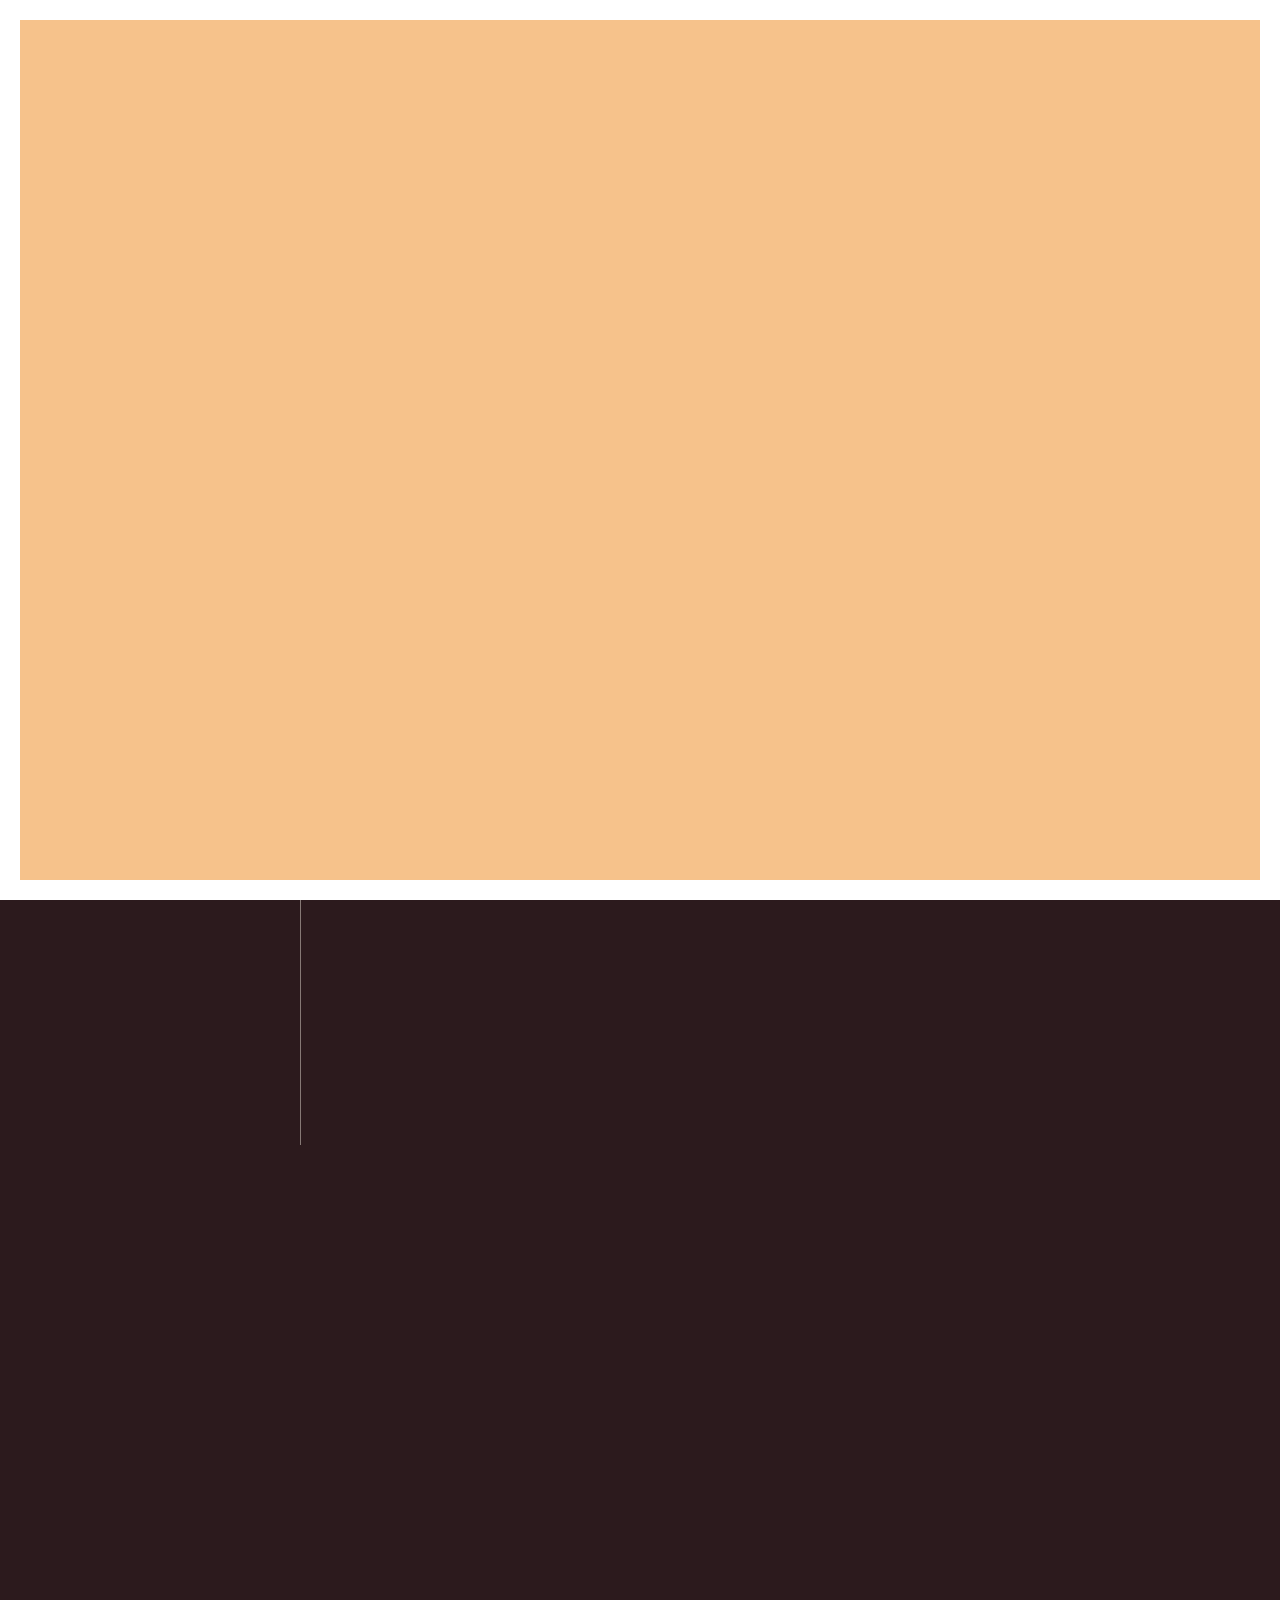
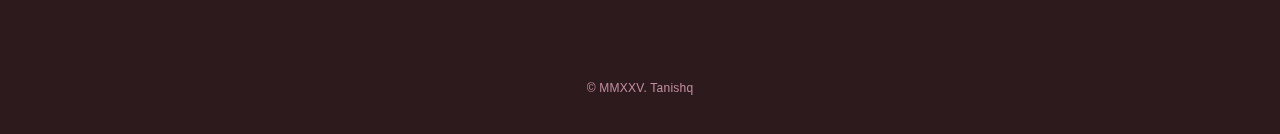
<file: Tanishq_Portfolio.html>
<!DOCTYPE html>
<html class="no-js" lang="en">
<head>
  <meta charset="UTF-8">
  <meta name="viewport" content=
  "width=device-width,initial-scale=1">
  <meta http-equiv="X-UA-Compatible" content="ie=edge">
  <title>Tanishq Ganpur|Jr Data analyst</title>
  <meta name="description" content=
  "Tanishq is an Data science student from India. He making UI/UX designes and develop them.">
  <meta name="color-scheme" content="only light">
  <link rel="apple-touch-icon" sizes="180x180" href="apple-touch-icon.png">
  <link rel="icon" type="image/png" sizes="32x32" href="favicon-32x32.png">
  <link rel="icon" type="image/png" sizes="16x16" href="/avicon-16x16.png">
  <link rel="manifest" href="site.webmanifest">
  <meta property="og:type" content="website">
  <meta property="og:locale" content="en_gb">
  <meta property="og:url" content="https://tanishqug.digital/">
  <meta property="og:title" content=
  "Tanishq Ganour - Data science student">
  <meta property="og:description" content=
  "Tanishq is an Data science student from India. He making UI/UX designes and develop them.">
  <script>
  document.querySelector('html').classList.add('js');
  document.querySelector('html').classList.remove('no-js');
  </script>
  <link href=
  "https://fonts.googleapis.com/css?family=Bitter:400,700&amp;display=swap"
  rel="stylesheet">
  <link rel="stylesheet" href="styles.css">
  <style id="theme">
  :root{--bg:       #2C1A1D;   /* Warm dark brown – cozy background */
--line:     #E27D60;   /* Terracotta coral – standout line color */
--fill:     #F6C28B;   /* Soft peach – warm UI fill or cards */
--text:     #F3EDE2;   /* Creamy white – readable on dark bg */
--subtext:  #D8B08C;   /* Light tan – subtle secondary text */
--duo:      #C38D9E;   /* Mauve-pink – for accents/highlights */
}.stripes{background-image:url("data:image/svg+xml,%3Csvg xmlns='http://www.w3.org/2000/svg' viewBox='0 0 22.93 22.93'%3E%3Cpolygon fill='%23aadcec' points='0 8.18 14.75 22.93 22.74 22.93 0 0.19 0 8.18'/%3E%3Cpolygon fill='%23aadcec' points='22.93 8.37 22.93 0.38 22.56 0 14.56 0 22.93 8.37'/%3E%3C/svg%3E");background-size:11px;opacity:.6}.dots{background-image:url("data:image/svg+xml,%3Csvg version='1.1' id='Layer_1' xmlns='http://www.w3.org/2000/svg' xmlns:xlink='http://www.w3.org/1999/xlink' x='0px' y='0px' viewBox='0 0 22.9 22.9' style='enable-background:new 0 0 22.9 22.9;' xml:space='preserve'%3E%3Ccircle fill='%23aadcec' class='st0' cx='5.7' cy='5.9' r='3'/%3E%3Ccircle fill='%23aadcec' class='st0' cx='17.2' cy='17.2' r='3'/%3E%3C/svg%3E%0A");background-size:12px}
  </style>
</head>
<body>
  <a class="skip-link u-vhide" href="#main-content">Skip to
  content</a>
  <div class="loading loading--in">
    <div class="loading__mask"></div>
    <div class="loader">
      <div class="lds-ellipsis"></div>
    </div>
  </div>
  <div class="pagewrap">
    <div class="mainnav"><div class="logo-wrap"><a href="/"><span class="u-vhide">Back to the homepage</span> <span class="logo js-logo">
    <div class="logo__skirrid">
      <div class="shade" data-drift="-5 -10" style="transform: translate(-4.95178px, 6.09312px);">
        <svg version="1.1" x="0px" y="0px" viewBox="0 0 256 256">
          <polygon class="filled-poly" points="156.2,91.5 112.7,146.5 89,116.5 33.2,187 80.7,187 144.8,187 231.8,187"></polygon>
        </svg>
      </div>
      <div class="logo">
        <svg version="1.1" x="0px" y="0px" viewBox="0 0 256 256">
          <polygon class="stroke-poly" points="84,106.5 28.2,177 139.8,177 "></polygon>
          <polygon class="stroke-poly" points="151.2,81.5 75.7,177 226.8,177 "></polygon>
        </svg>
      </div>
    </div>
  </span></a></div><div class="menu-link"><button class="menu-link__trigger js-menu-trigger" aria-expanded="false" aria-controls="main-menu"><span class="menu-link__mask"><span class="menu-link__label menu-link__label--close js-menu-label-close" aria-hidden="true">Close</span> <span class="menu-link__label menu-link__label--open js-menu-label-open" aria-hidden="false">Menu</span></span></button></div><a class="hire-me" href="mailto:tanishqug@gmail.com?subject=Hi Tanishq, I'd like to hire you"><div class="shade" data-drift="-4 -6" data-drift-center="y" style="transform: translateY(-50%) translate(-3.96143px, 3.65587px);"><svg xmlns="http://www.w3.org/2000/svg" viewBox="0 0 60 60"><path class="filled-path" d="M30.78,9.87c13.52,0,24.46,9.58,24.46,21.41a19.4,19.4,0,0,1-5,12.95h0l2.9,9.82L42.37,50.1h0a27.51,27.51,0,0,1-11.59,2.58,26.84,26.84,0,0,1-14-3.86C10.42,45,6.24,38.52,6.24,31.2,6.24,19.53,17.26,9.87,30.78,9.87Z"></path></svg></div><div class="main"><svg xmlns="http://www.w3.org/2000/svg" viewBox="0 0 60 60"><path class="stroke-path" d="M27.78,5.87c13.52,0,24.46,9.58,24.46,21.41a19.4,19.4,0,0,1-5,12.95h0l2.9,9.82L39.37,46.1h0a27.51,27.51,0,0,1-11.59,2.58,26.84,26.84,0,0,1-14-3.86C7.42,41,3.24,34.52,3.24,27.2,3.24,15.53,14.26,5.87,27.78,5.87Z"></path></svg></div>Hire me</a></div>
            <div class="main-menu js-menu" id="main-menu">
                <div class="main-menu__mask"></div>
                <div class="main-menu__flyout">
                    <div class="main-menu__inr wrap">
                        <ul class="social-links">
                            <li class="social-links__item">
                                <a class="social-links__link social-links__link--in" href="http://www.instagram.com/tanishqug" rel="noopener noreferrer" target="_blank">Follow me on Instagram</a>
                            </li>
                            <li class="social-links__item">
                                <a class="social-links__link social-links__link--gh" href="https://github.com/tanishqug" rel="noopener noreferrer" target="_blank">Visit my GitHub</a>
                            </li>
                            <li class="social-links__item">
                                <a class="social-links__link social-links__link--li" href="https://www.linkedin.com/in/tanishqganpur" rel="noopener noreferrer" target="_blank"><svg xmlns="http://www.w3.org/2000/svg" width="16" height="16" fill="currentColor" class="bi bi-linkedin" viewBox="0 0 16 16">
  <path d="M0 1.146C0 .513.526 0 1.175 0h13.65C15.474 0 16 .513 16 1.146v13.708c0 .633-.526 1.146-1.175 1.146H1.175C.526 16 0 15.487 0 14.854zm4.943 12.248V6.169H2.542v7.225zm-1.2-8.212c.837 0 1.358-.554 1.358-1.248-.015-.709-.52-1.248-1.342-1.248S2.4 3.226 2.4 3.934c0 .694.521 1.248 1.327 1.248zm4.908 8.212V9.359c0-.216.016-.432.08-.586.173-.431.568-.878 1.232-.878.869 0 1.216.662 1.216 1.634v3.865h2.401V9.25c0-2.22-1.184-3.252-2.764-3.252-1.274 0-1.845.7-2.165 1.193v.025h-.016l.016-.025V6.169h-2.4c.03.678 0 7.225 0 7.225z"/>
</svg></a>
                            </li>
                        </ul>
                        <ul class="main-menu__links primary-links">
                            <li class="primary-links__item">
                                <a aria-current="page" class="primary-links__link t-primary" href="/" aria-describedby="desc_home">Home</a>
                                <span id="desc_home" class="primary-links__summary">Back to the home page.</span>
                            </li>
                            <li class="primary-links__item">
                                <a aria-current="page" class="primary-links__link t-primary" href="/work" aria-describedby="desc_work">Work</a>
                                <span id="desc_work" class="primary-links__summary">My approach to development.</span>
                            </li>
                            <li class="primary-links__item">
                                <a class="primary-links__link t-primary" href="about.html" aria-describedby="desc_about">About</a>
                                <span id="desc_about" class="primary-links__summary">A little about me and my background.</span>
                            </li>
                        </ul>
                    </div>
                </div>
            </div>
    <main id="main-content" class="page-body page-body--header"
    tabindex="-1">  
      <svg style=
      "position:absolute;top:-900px;left:-900px;clip:rect(0,0,0,0)">
      <filter id="duotone_filter">
        <fecolormatrix type="matrix" result="grayscale" values=
        "1 0 0 0 0 1 0 0 0 0 1 0 0 0 0 0 0 0 1 0"></fecolormatrix>
        <fecomponenttransfer color-interpolation-filters="sRGB"
        result="duotone">
          <fefuncr type="table" tablevalues=
          "-0.054901960784313725 0.7647058823529411"></fefuncr>
          <fefuncg type="table" tablevalues=
          "0.32941176470588235 0.9647058823529412"></fefuncg>
          <fefuncb type="table" tablevalues=
          "0.45098039215686275 1.0274509803921568"></fefuncb>
          <fefunca type="table" tablevalues="0 1"></fefunca>
        </fecomponenttransfer>
      </filter></svg>
      <div class="section">
        <div style="position:relative" data-prlx="0 -0.125">
          <div class="avatar-bg">
            <div class="avatar-wrap">
              <div class="bar stripes" data-drift-center="x" data-drift="-10 -10" style="transform: translateX(-50%) translate(-6.81007px, 3.07692px);"></div>
              <img src="avatar.png" alt="" class="avatar" >
              
            </div>
          </div>
        </div>
        <header class="page-header page-header--masthead">
          <div class="page-header__inr">
            <div class="page-header__content" data-reveal=
            "is-onscreen" data-prlx="0 0.25">
              <h1 class="page-header__title lh-tight t-primary t-outline">Hi,my ​<br>name is <b>Tanishq</b><span class="dot">.</span></h1>
              <p class="page-header__lede lh-loose t-primary u-hide:s u-hide:m">
              I'm a <b>Data science student</b> from
              Mumbai, India.</p><span class=
              "page-header__scroll" aria-hidden=
              "true"><span><span>S</span> <span>c</span>
              <span>r</span> <span>o</span> <span>l</span>
              <span>l</span></span></span>
            </div>
          </div>
        </header>
        <div class="panels" data-reveal="is-onscreen">
          <div class="panels__main">
            <div class="article-heading">
              <h2 class=
              "article-heading__title t-heading t-medium:s t-big:m t-bigger:l">
              <span>Let's work <b>together</b><span class=
              "dot">.</span></span></h2>
            </div>
            <div class="flow reveal-content">
              <p><span class="u-hide:l">I'm a <b>Data science student</b> from Mumbai, India.</span> From code to insight, I turn ideas into functional, thoughtful experiences. Let’s team up and build something bold.</p>
            </div>
          </div>
        </div>
        </div>
      </div>
    </main>
  </div><small class="made-in-India">© MMXXV. Tanishq </small>
  <script src="main.js"></script>
</body>
</html>
</file>
<file: styles.css>
a,
abbr,
acronym,
address,
applet,
article,
aside,
audio,
b,
big,
blockquote,
body,
canvas,
caption,
center,
cite,
code,
dd,
del,
details,
dfn,
div,
dl,
dt,
em,
embed,
fieldset,
figcaption,
figure,
footer,
form,
h1,
h2,
h3,
h4,
h5,
h6,
header,
hgroup,
html,
i,
iframe,
img,
ins,
kbd,
label,
legend,
li,
mark,
menu,
nav,
object,
ol,
output,
p,
pre,
q,
ruby,
s,
samp,
section,
small,
span,
strike,
strong,
sub,
summary,
sup,
table,
tbody,
td,
tfoot,
th,
thead,
time,
tr,
tt,
u,
ul,
var,
video {
  margin: 0;
  padding: 0;
  border: 0;
  font-size: 100%;
  font: inherit;
  vertical-align: baseline;
}

article,
aside,
details,
figcaption,
figure,
footer,
header,
hgroup,
menu,
nav,
section {
  display: block;
}

body {
  line-height: 1;
}

ol,
ul {
  list-style: none;
}

blockquote,
q {
  quotes: none;
}

blockquote:after,
blockquote:before,
q:after,
q:before {
  content: "";
  content: none;
}

table {
  border-collapse: collapse;
  border-spacing: 0;
}

@media (prefers-reduced-motion: reduce) {
  *,
  :after,
  :before {
    animation: none !important;
    transition: none !important;
  }
}

:root {
--bg:       #2C1A1D;   /* Warm dark brown – cozy background */
--line:     #E27D60;   /* Terracotta coral – standout line color */
--fill:     #F6C28B;   /* Soft peach – warm UI fill or cards */
--text:     #F3EDE2;   /* Creamy white – readable on dark bg */
--subtext:  #D8B08C;   /* Light tan – subtle secondary text */
--duo:      #C38D9E;   /* Mauve-pink – for accents/highlights */

}

a:not([class]) {
  font-weight: 700;
  color: inherit;
  border-bottom: 0.125em solid var(--fill, var(--subtext));
}

a:not([class]),
a:not([class]) abbr {
  text-decoration: none;
}

.flow {
  margin: 0 auto;
  position: relative;
}

.flow > * + * {
  margin-top: 20px;
}

.flow em {
  font-style: italic;
}

.flow strong {
  font-weight: 700;
}

.flow label,
.flow p {
  -webkit-font-smoothing: antialiased;
  font-family: -apple-system, BlinkMacSystemFont, Segoe UI, Roboto, Helvetica,
    Arial, sans-serif, Apple Color Emoji, Segoe UI Emoji, Segoe UI Symbol;
  margin: 25px auto;
  font-size: 1.6rem;
  line-height: 1.65;
  font-weight: 400;
  color: var(--text);
}

@media (min-width: 512px) {
  .flow label,
  .flow p {
    font-size: 1.8rem;
  }
}

.flow label:first-child,
.flow p:first-child {
  margin-top: 0;
}

.flow img {
  max-width: 100%;
  height: auto;
}

.flow > h3 + p {
  margin-top: 10px;
}

.flow label {
  font-weight: 700;
  display: block;
}

.flow * + h2 {
  margin-top: 90px;
}

.flow * + h3 {
  margin-top: 60px;
}

.flow ol,
.flow ul {
  list-style: none;
  padding-left: 2.5rem;
  margin: 30px auto;
}

.flow ol li,
.flow ul li {
  -webkit-font-smoothing: antialiased;
  font-family: -apple-system, BlinkMacSystemFont, Segoe UI, Roboto, Helvetica,
    Arial, sans-serif, Apple Color Emoji, Segoe UI Emoji, Segoe UI Symbol;
  font-size: 1.6rem;
  line-height: 1.65;
  font-weight: 400;
  color: var(--text);
  margin: 15px auto;
}

@media (min-width: 512px) {
  .flow ol li,
  .flow ul li {
    font-size: 1.8rem;
  }
}

.flow ul li {
  position: relative;
}

.flow ul li:before {
  content: "";
  position: absolute;
  width: 8px;
  height: 8px;
  background: var(--subtext);
  left: -2.5rem;
  top: 0.85rem;
  border-radius: 100%;
}

.flow ol {
  counter-reset: list-counter;
}

.flow ol li {
  counter-increment: list-counter;
  position: relative;
}

.flow ol li:before {
  content: counter(list-counter) ".";
  position: absolute;
  font-weight: 700;
  vertical-align: bottom;
  width: 10px;
  height: 1em;
  color: var(--subtext);
  left: -2.5rem;
  top: 0;
}

.flow blockquote {
  position: relative;
  margin: 40px auto;
  padding-left: 40px;
}

.flow blockquote:before {
  content: "“";
  font-family: -apple-system, BlinkMacSystemFont, Segoe UI, Roboto, Helvetica,
    Arial, sans-serif, Apple Color Emoji, Segoe UI Emoji, Segoe UI Symbol;
  position: absolute;
  top: -5px;
  left: 0;
  font-size: 8rem;
  font-weight: 700;
  color: var(--subtext);
}

.flow blockquote p {
  font-family: Bitter, serif;
  font-size: 2rem;
  letter-spacing: 0.0075em;
  line-height: 1.65;
  max-width: 900px;
  font-weight: 400;
  color: var(--text);
  font-weight: 700;
}

.flow blockquote p b {
  font-weight: 700;
}

@media (min-width: 512px) {
  .flow blockquote p {
    font-size: 2.4rem;
  }
}

@media (min-width: 512px) {
  .flow blockquote {
    margin: 60px auto;
    padding-left: 55px;
  }

  .flow blockquote:before {
    font-size: 10rem;
  }
}

.dot {
  color: var(--subtext);
}

.t-heading,
.t-strong,
b,
strong {
  font-weight: 700;
}

.t-heading,
.t-primary {
  position: relative;
  font-family: Bitter, serif;
  line-height: 1.125;
  color: var(--text);
  scroll-margin-top: -40px;
}

.t-allcaps {
  -webkit-font-smoothing: antialiased;
  font-family: -apple-system, BlinkMacSystemFont, Segoe UI, Roboto, Helvetica,
    Arial, sans-serif, Apple Color Emoji, Segoe UI Emoji, Segoe UI Symbol;
  text-transform: uppercase;
  font-weight: 600;
  letter-spacing: 0.075em;
  line-height: 1.25;
}

.t-outline {
  text-shadow: -1px -1px var(--bg), 0 -1px var(--bg), 1px -1px var(--bg),
    -1px 0 var(--bg), 1px 0 var(--bg), -1px 1px var(--bg), 0 1px var(--bg),
    1px 1px var(--bg), -2px -2px var(--bg), 0 -2px var(--bg), 2px -2px var(--bg),
    -2px 0 var(--bg), 2px 0 var(--bg), -2px 2px var(--bg), 0 2px var(--bg),
    2px 2px var(--bg), -3px -3px var(--bg), 0 -3px var(--bg), 3px -3px var(--bg),
    -3px 0 var(--bg), 3px 0 var(--bg), -3px 3px var(--bg), 0 3px var(--bg),
    3px 3px var(--bg), -4px -4px var(--bg), 0 -4px var(--bg), 4px -4px var(--bg),
    -4px 0 var(--bg), 4px 0 var(--bg), -4px 4px var(--bg), 0 4px var(--bg),
    4px 4px var(--bg);
}

abbr,
dfn {
  display: inline-block;
  line-height: 1.25;
  border-bottom: 0.125em dashed var(--fill, var(--subtext));
  cursor: help;
  text-decoration: none;
}

@media screen and (max-width: 512px) {
  .t-beast\:s {
    font-size: 8rem;
  }

  .t-biggest\:s {
    font-size: 7.5rem;
  }

  .t-bigger\:s {
    font-size: 6rem;
  }

  .t-big\:s {
    font-size: 4.2rem;
  }

  .t-medium\:s {
    font-size: 3.8rem;
  }

  .t-subhead\:s {
    font-size: 2.8rem;
  }

  .t-lede\:s {
    font-size: 2.4rem;
  }

  .t-sublede\:s {
    font-size: 2rem;
  }

  .t-body\:s {
    font-size: 1.8rem;
  }

  .t-small\:s {
    font-size: 1.5rem;
  }

  .t-tiny\:s {
    font-size: 1.2rem;
  }
}

@media screen and (min-width: 513px) and (max-width: 1000px) {
  .t-beast\:m {
    font-size: 8rem;
  }

  .t-biggest\:m {
    font-size: 7.5rem;
  }

  .t-bigger\:m {
    font-size: 6rem;
  }

  .t-big\:m {
    font-size: 4.2rem;
  }

  .t-medium\:m {
    font-size: 3.8rem;
  }

  .t-subhead\:m {
    font-size: 2.8rem;
  }

  .t-lede\:m {
    font-size: 2.4rem;
  }

  .t-sublede\:m {
    font-size: 2rem;
  }

  .t-body\:m {
    font-size: 1.8rem;
  }

  .t-small\:m {
    font-size: 1.5rem;
  }

  .t-tiny\:m {
    font-size: 1.2rem;
  }
}

@media screen and (min-width: 1001px) {
  .t-beast\:l {
    font-size: 8rem;
  }

  .t-biggest\:l {
    font-size: 7.5rem;
  }

  .t-bigger\:l {
    font-size: 6rem;
  }

  .t-big\:l {
    font-size: 4.2rem;
  }

  .t-medium\:l {
    font-size: 3.8rem;
  }

  .t-subhead\:l {
    font-size: 2.8rem;
  }

  .t-lede\:l {
    font-size: 2.4rem;
  }

  .t-sublede\:l {
    font-size: 2rem;
  }

  .t-body\:l {
    font-size: 1.8rem;
  }

  .t-small\:l {
    font-size: 1.5rem;
  }

  .t-tiny\:l {
    font-size: 1.2rem;
  }
}

@media screen and (min-width: 1201px) {
  .t-beast\:xl {
    font-size: 8rem;
  }

  .t-biggest\:xl {
    font-size: 7.5rem;
  }

  .t-bigger\:xl {
    font-size: 6rem;
  }

  .t-big\:xl {
    font-size: 4.2rem;
  }

  .t-medium\:xl {
    font-size: 3.8rem;
  }

  .t-lede\:xl {
    font-size: 2.4rem;
  }

  .t-sublede\:xl {
    font-size: 2rem;
  }

  .t-body\:xl {
    font-size: 1.8rem;
  }

  .t-small\:xl {
    font-size: 1.5rem;
  }

  .t-tiny\:xl {
    font-size: 1.2rem;
  }
}

.lh-tight {
  line-height: 1;
}

.lh-mid {
  line-height: 1.5;
}

.lh-loose,
p:not([class]) {
  line-height: 1.65;
}

p:not([class]) {
  -webkit-font-smoothing: antialiased;
  font-family: -apple-system, BlinkMacSystemFont, Segoe UI, Roboto, Helvetica,
    Arial, sans-serif, Apple Color Emoji, Segoe UI Emoji, Segoe UI Symbol;
  font-size: 1.6rem;
  font-weight: 400;
  color: var(--text);
}

@media (min-width: 512px) {
  p:not([class]) {
    font-size: 1.8rem;
  }
}

.article code {
  color: var(--subtext);
  font-weight: 700;
  white-space: nowrap;
  font-family: Consolas, Monaco, Andale Mono, Ubuntu Mono, monospace;
  font-size: 0.95em;
}

.article img + pre {
  margin-top: 25px;
}

.selectbox {
  margin-left: 1rem;
  position: relative;
  display: inline-block;
  vertical-align: middle;
  color: var(--line);
  border: 3px solid var(--line);
  border-radius: 8px;
  overflow: hidden;
}

.selectbox:after {
  content: "";
  position: absolute;
  top: 50%;
  right: 1.5rem;
  width: 1rem;
  height: 0.6rem;
  margin-top: -0.3rem;
  border-top: 0.6rem solid var(--line);
  border-left: 0.5rem solid transparent;
  border-right: 0.5rem solid transparent;
}

.selectbox select {
  -webkit-font-smoothing: antialiased;
  font-family: -apple-system, BlinkMacSystemFont, Segoe UI, Roboto, Helvetica,
    Arial, sans-serif, Apple Color Emoji, Segoe UI Emoji, Segoe UI Symbol;
  font-size: 1.6rem;
  line-height: 1.65;
  font-weight: 400;
  color: var(--text);
  background: transparent;
  appearance: none;
  margin: 0;
  border: none;
  padding: 0 3rem 0 1rem;
}

@media (min-width: 512px) {
  .selectbox select {
    font-size: 1.8rem;
  }
}

.avatar-wrap {
  perspective: 1000px;
  position: relative;
  width: 100%;
  height: 50vh;
}

.bar-outer {
  position: relative;
  height: 100%;
}
.avatar-bg .bar {
    left: 65%;
    height: 240px;
    max-width: 840px;
}
.stripes {
    background: repeating-linear-gradient(
        45deg, /* Tilted to the right */
        var(--line),
        var(--line) 3px,
        transparent 3px,
        transparent 9px
    ) !important;
    opacity: 0.6 !important;
}
[data-drift] {
    transition: transform 1.5s ease-out;
}
[data-drift], [data-prlx] {
    backface-visibility: hidden;
}
.bar {
  backface-visibility: hidden;
  transition: transform 1.5s ease-out;
  position: absolute;
  width: 80vw;
  max-width: 975px;
  height: 240px;
  background-size: 11px;
  top: 35%;
  left: 50%;
  transform: translateX(-50%);
  opacity: 0.75;
  overflow: hidden;
}

.bar:after,
.bar:before {
  content: "";
  position: absolute;
  top: 0;
  left: 0;
  width: 50%;
  height: 100%;
  background: var(--bg);
  animation: barReveal 0.7s cubic-bezier(0.23, 1, 0.32, 1) 1.5s backwards;
}

.is-loading .bar:after,
.is-loading .bar:before {
  animation-play-state: paused;
}

.bar:before {
  transform: translateX(-100%);
}

.bar:after {
  left: auto;
  right: 0;
  transform: translateX(100%);
}

.avatar {
  width: 60vw;
  height: auto;
  max-width: 465px;
  position: absolute;
  top: 40%;
  left: 50%;
  transform: translate(-50%, -50%);
  transform-origin: bottom center;
  backface-visibility: hidden;
  will-change: transform;
}

.avwrap {
  position: relative;
  margin-bottom: 500px;
}

@keyframes barReveal {
  0% {
    transform: translateX(0);
  }
}
.avatar-bg {
  position: absolute;
  left: 0;
  top: 0;
  height: 100vh;
  width: 100%;
  z-index: 0;
}

.avatar-bg .bar {
  left: 65%;
  height: 240px;
  max-width: 840px;
}

.avatar-bg .avatar-wrap {
  height: 100%;
}

.avatar-bg .avatar {
  max-width: 575px;
  top: 45%;
  left: 70%;
}

@media screen and (min-width: 1001px) and (max-height: 600px) {
  .avatar-bg {
    min-height: 600px;
    height: 600px;
  }
}

@media screen and (max-width: 512px) {
  .avatar-bg {
    margin-top: 60px !important;
  }
}

@media screen and (max-width: 1000px) {
  .avatar-bg {
    position: relative;
    margin-top: 100px;
    left: 0;
    height: 45vh;
    min-height: 300px;
  }

  .avatar-bg .bar {
    left: 50%;
    top: 40%;
    height: 25vw;
    max-height: 200px;
  }

  .avatar-bg .avatar {
    top: 0;
    transform: translate(-50%);
    width: 75vw;
    height: 45vh;
    min-height: 300px;
    left: 50%;
    max-width: 400px;
  }
}

@media screen and (min-width: 1001px) and (max-width: 1200px) {
  .avatar-bg {
    left: 0;
  }

  .avatar-bg .bar {
    left: 60%;
    max-width: 65vw;
    height: 200px;
    max-height: 240px;
  }

  .avatar-bg .avatar {
    max-width: 485px;
    width: 50vw;
    left: 70%;
  }
}

.u-vhide {
  overflow: hidden;
  position: absolute;
  clip: rect(0, 0, 0, 0);
  left: -900px;
}

@media screen and (max-width: 512px) {
  .u-hide\:s {
    display: none;
  }
}

@media screen and (min-width: 513px) and (max-width: 1000px) {
  .u-hide\:m {
    display: none;
  }
}

@media screen and (min-width: 1001px) {
  .u-hide\:l {
    display: none;
  }
}

*,
:after,
:before {
  box-sizing: border-box;
}

main:focus {
  outline: none;
}

html {
  font-size: 62.5%;
  -webkit-font-smoothing: antialiased;
}

html:after,
html:before {
  content: "";
  will-change: top left;
  backface-visibility: hidden;
  position: fixed;
  top: 0;
  height: 100%;
  width: 20px;
  background: #fff;
  z-index: 21000;
}

html:before {
  left: 0;
}

html:after {
  right: 0;
}

body {
  background: var(--bg);
  min-height: calc(100vh - 40px);
  position: relative;
  padding: 20px;
}

body:after,
body:before {
  content: "";
  will-change: top left;
  backface-visibility: hidden;
  position: fixed;
  left: 0;
  width: 100%;
  height: 20px;
  background: #fff;
  z-index: 20000;
}

body:before {
  top: 0;
}

body:after {
  bottom: 0;
}

body.lock-scroll,
html.lock-scroll {
  overflow: hidden;
}

@media (max-width: 512px) {
  html:after,
  html:before {
    width: 10px;
  }

  body {
    padding: 10px;
  }

  body:after,
  body:before {
    height: 10px;
  }
}

.inner-body {
  max-width: 975px;
  margin: 0 auto;
}

.pagewrap {
  min-height: calc(100vh - 40px);
  position: relative;
  background: var(--bg);
  overflow: hidden;
  transition: background 1s cubic-bezier(0.165, 0.84, 0.44, 1);
}

@media (max-width: 511px) {
  .pagewrap:before {
    content: "";
    position: fixed;
    background: linear-gradient(180deg, var(--bg) 60%, hsla(0, 0%, 100%, 0));
    width: 100%;
    height: 100px;
    top: 0;
    left: 0;
    pointer-events: none;
    z-index: 999;
  }
}

.chunk {
  margin: 150px auto;
}

.chunk:first-child {
  margin-top: 0;
}

@media (min-width: 741px) {
  .break-out {
    width: 75vw;
    margin-top: 60px;
    margin-bottom: 60px;
    margin-left: 50%;
    transform: translateX(-50%);
  }
}

.page-body {
  margin: 100px 20px;
}

@media (min-width: 512px) {
  .page-body {
    margin: 230px 30px 100px;
  }
}

@media (min-width: 800px) {
  .page-body {
    margin: 230px 60px 100px;
  }
}

.page-body--header {
  margin: 0 20px 100px;
}

@media (min-width: 512px) {
  .page-body--header {
    margin: 0 60px 100px;
  }
}

hr {
  height: 1px;
  border: none;
  background: var(--text);
  opacity: 0.275;
  margin: 100px auto;
}

.section {
  max-width: 1200px;
  margin: 0 auto;
}

.article {
  max-width: 740px;
  margin: 0 auto;
}

.cluster,
.repel {
  display: flex;
  align-items: center;
  color: inherit;
}

.cluster + pre[class*="language-"],
.repel + pre[class*="language-"] {
  margin-top: 25px;
}

.repel {
  justify-content: space-between;
}

.cluster {
  justify-content: space-around;
}

.mainnav {
  z-index: 10000;
  display: inline-block;
  vertical-align: middle;
  position: fixed;
  width: 200px;
  top: 0;
  left: 35px;
}

@media (min-width: 512px) {
  .mainnav {
    top: 30px;
    left: 65px;
  }
}

.logo-wrap {
  position: relative;
  z-index: 10000;
  display: inline-block;
  vertical-align: middle;
  max-width: 65px;
  padding-top: 8px;
  width: 100%;
}

@media (min-width: 512px) {
  .logo-wrap {
    padding-top: 0;
    max-width: 100px;
  }
}

.logo-wrap .logo {
  position: relative;
  display: block;
  animation: logoIn 0.45s ease-out 0.2s backwards;
}

.logo-wrap .logo .shade {
  transition: transform 1.5s ease-out;
  backface-visibility: hidden;
  position: absolute;
  top: 0;
  left: 0;
  right: 0;
  bottom: 0;
}

.logo-wrap svg {
  max-width: 100%;
  height: auto;
  margin-left: -10px;
}

.svg-stroke {
  fill: none;
  stroke: var(--line);
  stroke-width: 2.5px;
  stroke-linecap: round;
  stroke-linejoin: round;
  stroke-miterlimit: 10;
  vector-effect: non-scaling-stroke;
}

@media (min-width: 512px) {
  .svg-stroke {
    stroke-width: 3px;
  }
}

.svg-fill-stroke {
  fill: var(--line);
}

.svg-fill {
  fill: var(--fill, var(--bg));
}

.svg-blank {
  fill: none;
}

.stroke-path,
.stroke-poly {
  fill: none;
  stroke: var(--line);
  stroke-width: 2.5px;
  stroke-linecap: round;
  stroke-linejoin: round;
  stroke-miterlimit: 10;
  vector-effect: non-scaling-stroke;
}

@media (min-width: 512px) {
  .stroke-path,
  .stroke-poly {
    stroke-width: 3px;
  }
}

.svg-stroke-thin {
  fill: none;
  stroke: var(--line);
  stroke-width: 2.5px;
  stroke-linecap: round;
  stroke-linejoin: round;
  stroke-miterlimit: 10;
  vector-effect: non-scaling-stroke;
}

.svg-stroke-dashed {
  stroke-dasharray: 6;
}

.svg-bg {
  fill: var(--bg);
}

.filled-path,
.filled-poly,
.svg-fill {
  fill: var(--fill, var(--bg));
}

.hire-me {
  vertical-align: middle;
  text-align: center;
  width: 100px;
  height: 18px;
  font-family: -apple-system, BlinkMacSystemFont, Segoe UI, Roboto, Helvetica,
    Arial, sans-serif, Apple Color Emoji, Segoe UI Emoji, Segoe UI Symbol;
  position: fixed;
  right: 65px;
  top: 80px;
  background: transparent;
  border: none;
  font-weight: 700;
  font-size: 1.2rem;
  line-height: 1.2rem;
  letter-spacing: 4px;
  text-transform: uppercase;
  text-decoration: none;
  color: var(--text);
  outline: none;
  transition: all 0.12s cubic-bezier(0.25, 0.46, 0.45, 0.94);
  z-index: 90000;
}

.hire-me:hover {
  letter-spacing: 6px;
  color: var(--text);
}

.hire-me .shade {
  transition: transform 1.5s ease-out;
}

.hire-me .main svg,
.hire-me .shade {
  position: absolute;
  left: -35px;
  top: 40%;
  transform: translateY(-50%);
  width: 35px;
  height: 35px;
}

.hire-me .main svg .stroke-path,
.hire-me .shade .stroke-path {
  stroke-width: 2.5px;
}

@media (max-width: 511px) {
  .hire-me {
    right: 20px;
    top: 38px;
  }

  .hire-me svg {
    display: none;
  }
}

.btn {
  margin: 30px 0;
  font-size: 1.8rem;
  text-decoration: none;
  font-family: -apple-system, BlinkMacSystemFont, Segoe UI, Roboto, Helvetica,
    Arial, sans-serif, Apple Color Emoji, Segoe UI Emoji, Segoe UI Symbol;
  font-weight: 700;
  text-align: center;
}

.btn,
.btn__label {
  display: inline-block;
  position: relative;
}

.btn__label {
  padding: 15px 45px;
  color: var(--line);
  border: 3px solid var(--line);
  border-radius: 8px;
  z-index: 2;
}

.btn__fill {
  will-change: transform;
  backface-visibility: hidden;
  user-select: none;
  transition: transform 1.5s ease-out, background 0.15s ease-out;
  display: inline-block;
  position: absolute;
  padding: 16px 0;
  top: 4px;
  left: 4px;
  right: 4px;
  bottom: 4px;
  color: var(--bg);
  text-align: center;
  z-index: 1;
  border-radius: 8px;
  opacity: 0.75;
}

.btn:hover .btn__fill {
  background-color: var(--fill, var(--bg));
}

.btn--small {
  padding: 10px 0;
}

.clock {
  width: 7.5%;
  height: 7.5%;
  top: 70%;
  left: 67%;
}

.clock,
.clock:after {
  position: absolute;
  border-radius: 100%;
}

.clock:after {
  content: "";
  top: 50%;
  left: 50%;
  width: 2px;
  height: 2px;
  background: var(--line);
  margin-left: -1px;
  margin-top: -1px;
}

.clock-pivot,
.clock-pivot__hand {
  position: absolute;
  top: 0;
  left: 0;
  width: 100%;
  height: 100%;
  transition: all 0.1s ease-out;
}

.clock-pivot__hand--hour:after {
  height: 33.33%;
}

.clock-pivot__hand--hour:after,
.clock-pivot__hand--minute:after {
  content: "";
  position: absolute;
  width: 2px;
  left: 50%;
  margin-left: -1px;
  background: var(--line);
  bottom: 50%;
}

.clock-pivot__hand--minute:after {
  height: 49%;
}

.text {
  position: absolute;
  overflow: hidden;
}

.text--a {
  top: 23%;
  left: 49%;
  width: 44%;
  height: 12%;
}

.text--b {
  top: 47%;
  left: 6%;
  width: 36%;
  height: 12%;
}

.text--c {
  top: 67%;
  left: 60%;
  width: 36%;
  height: 10%;
}

.text__inr {
  position: absolute;
  height: 100%;
  width: 300vw;
  top: 0;
  left: 50%;
  background-size: auto;
  background-position: 0;
  background-repeat: repeat-x;
}

.text--b .text__inr {
  right: 200vw;
  left: auto;
  background-position: -50%;
}

.text--c .text__inr {
  background-position: -70%;
}

.made-in-India {
  display: block;
  text-align: center;
  font-size: 1.2rem;
  letter-spacing: 0.02em;
  color: var(--duo); /* Mauve-pink accent */
  font-family: -apple-system, BlinkMacSystemFont, Segoe UI, Roboto, Helvetica,
    Arial, sans-serif, Apple Color Emoji, Segoe UI Emoji, Segoe UI Symbol;
  margin-bottom: 20px;
}


@media (min-width: 1320px) {
  .made-in-India {
    position: fixed;
    font-size: 1.2rem;
    transform-origin: bottom left;
    transform: rotate(-90deg);
    bottom: 84px;
    left: 55px;
    text-align: left;
  }

  .made-in-India:before {
  content: "";
  display: inline-block;
  vertical-align: middle;
  margin-right: 15px;
  height: 1px;
  width: 25px;
  background: var(--duo); /* Mauve-pink accent */
}

}

.article-list {
  margin: 120px auto;
}

.article-listing {
  position: relative;
  padding-bottom: 30px;
}

.article-listing + .article-listing {
  margin-top: 50px;
}

.article-listing:not(:last-child):after {
  content: "";
  position: absolute;
  left: 0;
  right: 0;
  bottom: -1px;
  height: 1px;
  border: none;
  background: var(--text);
  opacity: 0.275;
}

.article-listing__date {
  position: relative;
  display: block;
  color: var(--subtext);
  -webkit-font-smoothing: antialiased;
  font-family: -apple-system, BlinkMacSystemFont, Segoe UI, Roboto, Helvetica,
    Arial, sans-serif, Apple Color Emoji, Segoe UI Emoji, Segoe UI Symbol;
  font-size: 1.2rem;
  text-transform: uppercase;
  font-weight: 600;
  letter-spacing: 0.075em;
  line-height: 1.25;
  font-size: 1.6rem;
  margin-bottom: 10px;
}

@media (min-width: 512px) {
  .article-listing__date {
    font-size: 1.75rem;
  }
}

.article-listing__link {
  text-decoration: none;
  color: inherit;
}

.article-listing__link:hover {
  text-decoration: underline;
}

@media screen and (min-width: 1001px) {
  .article-listing__content {
    width: 60%;
    margin-right: 0;
  }

  .article-listing__date {
    position: absolute;
    top: 18px;
    left: 0;
    margin-right: 60px;
    white-space: nowrap;
  }

  .article-listing__date:after {
    content: "";
    position: absolute;
    left: 100%;
    top: 50%;
    margin-left: 10px;
    margin-top: -2px;
    width: 80px;
    height: 3px;
    background: var(--line);
  }
}

@keyframes lineIn {
  0% {
    opacity: 0;
    transform: translateX(500%) scaleX(5);
  }

  1% {
    opacity: 1;
  }

  to {
    opacity: 1;
    transform: none;
  }
}

.article-heading {
  position: relative;
}

.article-heading .article-heading__byline,
.article-heading .article-heading__title > span {
  opacity: 0;
}

.article-heading .article-heading__title > span {
  transform: translateY(8px);
}

.article-heading .article-heading__title:before {
  opacity: 0;
}

html:not(.is-loading) .article-heading.is-active .article-heading__byline,
html:not(.is-loading) .article-heading.is-active .article-heading__title > span,
html:not(.is-loading) .is-onscreen .article-heading .article-heading__byline,
html:not(.is-loading)
  .is-onscreen
  .article-heading
  .article-heading__title
  > span {
  opacity: 1;
  transform: none;
}

html:not(.is-loading) .article-heading.is-active .article-heading__title:before,
html:not(.is-loading)
  .is-onscreen
  .article-heading
  .article-heading__title:before {
  animation: lineIn 0.25s cubic-bezier(0.45, 0.85, 0.35, 0.85) 0.3s both;
}

.transitions
  html:not(.is-loading)
  .article-heading.is-active
  .article-heading__title:before,
.transitions
  html:not(.is-loading)
  .is-onscreen
  .article-heading
  .article-heading__title:before {
  animation: lineIn 0.25s cubic-bezier(0.45, 0.85, 0.35, 0.85) both;
}

.article-heading__title {
  margin-bottom: 50px;
}

@media (min-width: 512px) {
  .article-heading__title {
    margin-bottom: 60px;
  }
}

@media (min-width: 750px) {
  .article-heading__title {
    margin-bottom: 60px;
  }
}

.article-heading__title:before {
  content: "";
  position: absolute;
  left: 0;
  bottom: -23px;
  height: 3px;
  background: var(--subtext);
  width: 50px;
  transform-origin: left center;
}

@media (min-width: 512px) {
  .article-heading__title:before {
    width: 80px;
    bottom: -33px;
  }
}

@media (min-width: 750px) {
  .article-heading__title:before {
    bottom: -30px;
  }
}

.article-heading__title > span {
  display: block;
}

.article-heading__title > span,
.transitions .article-heading__title > span {
  transition: opacity 0.5s cubic-bezier(0.215, 0.61, 0.355, 1) 0.55s,
    transform 0.5s cubic-bezier(0.215, 0.61, 0.355, 1) 0.55s;
}

.article-heading--small .article-heading__title {
  margin-bottom: 20px;
}

@media (min-width: 512px) {
  .article-heading--small .article-heading__title {
    margin-bottom: 30px;
  }
}

@media (min-width: 750px) {
  .article-heading--small .article-heading__title {
    margin-bottom: 50px;
  }
}

.article-heading--small .article-heading__title:before {
  width: 30px;
  bottom: -15px;
}

@media (min-width: 512px) {
  .article-heading--small .article-heading__title:before {
    width: 50px;
    bottom: -20px;
  }
}

@media (min-width: 750px) {
  .article-heading--small .article-heading__title:before {
    bottom: -30px;
  }
}

@keyframes titleFade {
  0% {
    transform: translateY(8px);
    opacity: 0;
  }
}

.article-heading__byline {
  display: block;
  color: var(--subtext);
  -webkit-font-smoothing: antialiased;
  font-family: -apple-system, BlinkMacSystemFont, Segoe UI, Roboto, Helvetica,
    Arial, sans-serif, Apple Color Emoji, Segoe UI Emoji, Segoe UI Symbol;
  font-size: 1.2rem;
  text-transform: uppercase;
  font-weight: 600;
  letter-spacing: 0.075em;
  line-height: 1.25;
  margin-bottom: 10px;
  transition: opacity 0.35s cubic-bezier(0.215, 0.61, 0.355, 1) 0.75s,
    transform 0.35s cubic-bezier(0.215, 0.61, 0.355, 1) 0.75s;
}

@media (min-width: 512px) {
  .article-heading__byline {
    font-size: 1.75rem;
  }
}

.no-js .article-heading__byline,
.no-js .article-heading__title:before,
.no-js .article-heading__title > span,
.reduced-motion .article-heading__byline,
.reduced-motion .article-heading__title:before,
.reduced-motion .article-heading__title > span {
  opacity: 1;
  transition: none;
}

.no-js .article-heading__title > span,
.reduced-motion .article-heading__title > span {
  transform: none;
}

.hero {
  margin-top: 130px;
  position: relative;
  z-index: 1;
}

.hero__title {
  margin-bottom: 40px;
}

@media screen and (min-width: 513px) {
  .hero__title {
    text-align: center;
  }
}

.hero__content {
  max-width: 580px;
  margin: 0 auto;
}

.hero__bg {
  position: absolute;
  height: 100%;
  max-height: 450px;
  width: 50%;
  top: -45%;
  left: -40%;
  opacity: 0.8;
  transition: transform 1.5s ease-out;
  z-index: -1;
}

@media screen and (max-width: 512px) {
  .hero__bg {
    left: 25%;
    width: 75%;
    min-height: 130px;
    max-height: 380px;
    height: 25vw;
    top: -150px;
  }
}

@media screen and (min-width: 513px) and (max-width: 1000px) {
  .hero__bg {
    left: auto;
    right: -10%;
    width: 80%;
    min-height: 130px;
    max-height: 380px;
    height: 25vw;
    top: -150px;
  }
}

.portrait {
  margin-left: auto;
  position: relative;
  max-width: 320px;
  z-index: 1;
}

.portrait__bg {
  backface-visibility: hidden;
  transition: transform 1.5s ease-out;
  position: absolute;
  width: 95%;
  height: 95%;
  top: 8%;
  left: 8%;
  opacity: 0.75;
  z-index: 0;
}

.portrait__image {
  position: relative;
  display: inline-block;
  max-width: 500px;
  max-height: 500px;
  border-radius: 100%;
  overflow: hidden;
  border: 10px solid var(--bg);
  z-index: 1;
}

.portrait__image img {
  width: 100%;
  height: auto;
  display: block;
}

code[class*="language-"],
pre[class*="language-"] {
  color: var(--text);             /* Creamy white for readability */
  background: var(--bg);          /* Warm dark brown background */
  font-family: Consolas, Monaco, Andale Mono, Ubuntu Mono, monospace;
  text-align: left;
  white-space: pre;
  word-spacing: normal;
  word-break: normal;
  word-wrap: normal;
  line-height: 1.5;
  -moz-tab-size: 4;
  -o-tab-size: 4;
  tab-size: 4;
  -webkit-hyphens: none;
  -moz-hyphens: none;
  -ms-hyphens: none;
  hyphens: none;
  padding: 1rem;                 /* add some padding for better readability */
  border-radius: 6px;            /* rounded corners for a smooth look */
  overflow-x: auto;              /* horizontal scrolling if code is wide */
}


pre[class*="language-"] {
  position: relative;
  margin: 0.5em 0;
  overflow: visible;
  padding: 0;
}

pre[class*="language-"] > code {
  position: relative;
  border-left: 10px solid var(--line); /* Terracotta coral */
  box-shadow: 
    -1px 0 0 0 var(--line),           /* same terracotta coral */
    0 0 0 1px var(--fill);            /* Soft peach border */
  background-color: var(--fill);      /* Soft peach background */
  background-image: linear-gradient(
    transparent 50%, 
    rgba(242, 188, 140, 0.1) 0       /* Light transparent overlay, adjust alpha as needed */
  );
  background-size: 3em 3em;
  background-origin: content-box;
  background-attachment: local;
}


code[class*="language"] {
  max-height: inherit;
  height: inherit;
  padding: 0 1em;
  display: block;
  overflow: auto;
}

:not(pre) > code[class*="language-"],
pre[class*="language-"] {
  background-color: var(--bg);  /* Warm dark brown */
  box-sizing: border-box;
  margin-bottom: 1em;
  position: relative; /* needed for the pseudo-elements */
}

:not(pre) > code[class*="language-"] {
  border-radius: 0.3em;
  color: var(--line); /* Terracotta coral */
  border: 1px solid rgba(0, 0, 0, 0.1);
  display: inline;
  white-space: normal;
  padding: 0.2em 0.4em; /* add some padding for inline code */
}

pre[class*="language-"]:before,
pre[class*="language-"]:after {
  content: "";
  z-index: -2;
  display: block;
  position: absolute;
  bottom: 0.75em;
  left: 0.18em;
  width: 40%;
  height: 20%;
  max-height: 13em;
  box-shadow: 0 13px 8px #979797;
  transform: rotate(-2deg);
  pointer-events: none; /* avoid accidental interactions */
}


:not(pre) > code[class*="language-"]:after,
pre[class*="language-"]:after {
  right: 0.75em;
  left: auto;
  -webkit-transform: rotate(2deg);
  -moz-transform: rotate(2deg);
  -ms-transform: rotate(2deg);
  -o-transform: rotate(2deg);
  transform: rotate(2deg);
}

.token.block-comment,
.token.cdata,
.token.comment,
.token.doctype,
.token.prolog {
  color: var(--subtext); /* Light tan for subtle comments */
}

.token.punctuation {
  color: var(--text); /* Creamy white, subtle but readable */
}

.token.boolean,
.token.constant,
.token.deleted,
.token.function-name,
.token.number,
.token.property,
.token.symbol,
.token.tag {
  color: var(--line); /* Terracotta coral for strong emphasis */
}

.token.attr-name,
.token.builtin,
.token.char,
.token.function,
.token.inserted,
.token.selector,
.token.string {
  color: var(--fill); /* Soft peach for strings and attributes */
}

.token.entity,
.token.operator,
.token.url,
.token.variable {
  color: var(--subtext); /* Light tan for operators/variables */
  background: rgba(243, 237, 226, 0.2); /* translucent creamy white */
}

.token.atrule,
.token.attr-value,
.token.class-name,
.token.keyword {
  color: var(--duo); /* Mauve-pink for keywords and classes */
}

.token.important,
.token.regex {
  color: var(--line); /* Terracotta coral for important parts */
}

/* CSS string styling */
.language-css .token.string,
.style .token.string {
  color: var(--subtext);
  background: rgba(243, 237, 226, 0.2);
}


.token.important {
  font-weight: 400;
}

.token.bold {
  font-weight: 700;
}

.token.italic {
  font-style: italic;
}

.token.entity {
  cursor: help;
}

.namespace {
  opacity: 0.7;
}

@media screen and (max-width: 767px) {
  pre[class*="language-"]:after,
  pre[class*="language-"]:before {
    bottom: 14px;
    box-shadow: none;
  }
}

.token.cr:before,
.token.lf:before,
.token.tab:not(:empty):before {
  color: #e0d7d1;
}

pre[class*="language-"].line-numbers.line-numbers {
  padding-left: 0;
}

pre[class*="language-"].line-numbers.line-numbers code {
  padding-left: 3.8em;
}

pre[class*="language-"].line-numbers.line-numbers .line-numbers-rows {
  left: 0;
}

pre[class*="language-"][data-line] {
  padding-top: 0;
  padding-bottom: 0;
  padding-left: 0;
}

pre[data-line] code {
  position: relative;
  padding-left: 4em;
}

pre .line-highlight {
  margin-top: 0;
}

:not(pre) > code[class*="language-"] {
  padding: 0.2em;
  color: var(--line);
  font-weight: 700;
  letter-spacing: 0.05em;
  background: transparent;
  border: none;
}

::selection {
  background: var(--line);
  color: var(--bg);
  text-shadow: none;
}

::-moz-selection {
  background: var(--line);
  color: #fff;
  text-shadow: none;
}

pre {
  margin: 40px auto;
  font-size: 1.6rem;
}

pre[class*="language-"]:after,
pre[class*="language-"]:before {
  content: none;
}

pre[class*="language-"] > code {
  box-shadow: none;
  border-left: 3px solid var(--line);
  padding: 1em;
}

.no-js .loading,
.no-js .loading__mask .no-js .mask-wave {
  display: none;
}

.loading {
  position: fixed;
  z-index: -11000;
  top: 0;
  left: 0;
  right: 0;
  bottom: 0;
  overflow: hidden;
}

.loading__mask {
  width: 100%;
  height: 100%;
  position: absolute;
  background: var(--fill, var(--bg));
  transform: translateY(-110%);
  backface-visibility: hidden;
}

.loading--in .loading__mask {
  transition: transform 0.7s cubic-bezier(0.165, 0.84, 0.44, 1),
    background-color 0.35s ease-out;
  transform: translateY(0);
}

.loading--out .loading__mask {
  transition: transform 0.7s cubic-bezier(0.165, 0.84, 0.44, 1);
  transform: translateY(110%);
}

.loading__mask .mask-wave {
  width: 200%;
  position: absolute;
  left: 0;
  white-space: nowrap;
  backface-visibility: hidden;
  font-size: 0;
  animation: wave 2s linear infinite;
}

.loading__mask .mask-wave svg {
  display: inline-block;
  width: 50%;
  height: auto;
}

.loading__mask .mask-wave.mask-wave--bottom {
  top: 100%;
}

.loading__mask .mask-wave.mask-wave--top {
  bottom: 100%;
}

.loading__mask .mask-wave.mask-wave--top svg {
  transform: scaleY(-1);
}

.loading--in,
.loading--out {
  z-index: 11000;
}

.loader {
  position: fixed;
  top: 50%;
  left: 50%;
  transform: translate(-50%, -50%);
  opacity: 0;
  transition: opacity 0.2s ease-out;
}

.loading--in .loader {
  opacity: 1;
  transition: opacity 0.2s ease-out 1s;
}

@keyframes fadeIn {
  0% {
    opacity: 0;
  }
}

@keyframes fadeInSlide {
  0% {
    transform: translateY(8px);
    opacity: 0;
  }
}

@keyframes wave {
  0% {
    transform: translateX(0);
  }

  to {
    transform: translateX(-50%);
  }
}

.reveal {
  backface-visibility: hidden;
  animation: fadeInSlide 0.75s ease-out 1.15s backwards;
}

.transitions .reveal {
  animation: fadeInSlide 0.75s ease-out 0.8s backwards;
}

.lds-ellipsis {
  display: inline-block;
  position: relative;
  width: 64px;
  height: 64px;
}

.lds-ellipsis div {
  position: absolute;
  top: 27px;
  width: 8px;
  height: 8px;
  border-radius: 50%;
  background: var(--bg);
  animation-timing-function: cubic-bezier(0, 1, 1, 0);
}

.lds-ellipsis div:first-child {
  left: 6px;
  animation: lds-ellipsis1 0.6s infinite;
}

.lds-ellipsis div:nth-child(2) {
  left: 6px;
  animation: lds-ellipsis2 0.6s infinite;
}

.lds-ellipsis div:nth-child(3) {
  left: 26px;
  animation: lds-ellipsis2 0.6s infinite;
}

.lds-ellipsis div:nth-child(4) {
  left: 45px;
  animation: lds-ellipsis3 0.6s infinite;
}

@keyframes lds-ellipsis1 {
  0% {
    transform: scale(0);
  }

  to {
    transform: scale(1);
  }
}

@keyframes lds-ellipsis3 {
  0% {
    transform: scale(1);
  }

  to {
    transform: scale(0);
  }
}

@keyframes lds-ellipsis2 {
  0% {
    transform: translate(0);
  }

  to {
    transform: translate(19px);
  }
}

.menu-link {
  padding-top: 10px;
  position: relative;
  display: inline-block;
  vertical-align: middle;
  z-index: 2;
}

.no-js .menu-link {
  display: none;
}

.menu-link:before {
  content: "";
  display: inline-block;
  width: 1px;
  height: 26px;
  margin-right: 16px;
  background: var(--subtext); /* Light tan for subtle accent */
  vertical-align: middle;
  animation: menuBarIn 0.45s cubic-bezier(0.25, 0.46, 0.45, 0.94) 0.3s backwards;
}


@keyframes logoIn {
  0% {
    opacity: 0;
  }

  to {
    opacity: 1;
  }
}

@keyframes menuBarIn {
  0% {
    transform: scaleY(0);
  }

  to {
    transform: none;
  }
}

@keyframes menuTextIn {
  0% {
    opacity: 0;
    transform: translatex(-10px);
  }

  to {
    opacity: 1;
    transform: none;
  }
}

.menu-link__trigger {
  vertical-align: middle;
  overflow: hidden;
  width: 70px;
  height: 18px;
  position: relative;
  background: transparent;
  border: none;
  font-weight: 700;
  font-size: 1.2rem;
  line-height: 1.2rem;
  letter-spacing: 4px;
  text-transform: uppercase;
  color: var(--text);
  outline: none;
  cursor: pointer;
  transition: all 0.12s cubic-bezier(0.25, 0.46, 0.45, 0.94);
  animation: menuTextIn 0.5s cubic-bezier(0.25, 0.46, 0.45, 0.94) 0.75s
    backwards;
}

.menu-link__trigger:hover {
  letter-spacing: 6px;
  color: var(--text);
}

.menu-link__mask {
  padding: 4px 0;
  position: absolute;
  top: 0;
  left: 0;
  width: 100%;
  height: 100%;
  z-index: 2;
}

.menu-link__label {
  display: inline-block;
  height: 20px;
  transform: translateY(-20px);
  transition: transform 0.25s cubic-bezier(0.175, 0.885, 0.32, 1.3);
}

.is-active .menu-link__label {
  transform: none;
}

.no-js .main-menu__mask {
  display: none;
}

.js .main-menu {
  position: fixed;
  top: 0;
  left: 0;
  width: 100vw;
  height: 100vh;
  overflow: hidden;
  z-index: -10000;
}

.js .main-menu.is-open {
  z-index: 1000;
}

.main-menu__mask {
  position: fixed;
  transform-origin: bottom left;
  z-index: 10000;
  overflow: hidden;
  top: 0;
  left: 0;
  backface-visibility: hidden;
  width: 100vw;
  height: 100vh;
  background: var(--fill, var(--bg));
  transform: translateY(-100%);
  transition: transform 0.7s cubic-bezier(0.165, 0.84, 0.44, 1);
}

.is-open .main-menu__mask {
  transform: none;
}

.js .main-menu__flyout {
  position: fixed;
  backface-visibility: hidden;
  z-index: 10001;
  top: 0;
  left: 0;
  width: 100%;
  height: 100%;
  padding: 100px 35px 50px;
}

@media (min-width: 512px) {
  .js .main-menu__flyout {
    top: 0;
    left: 0;
    width: 100%;
    height: 100%;
    padding: 150px 55px 80px 65px;
  }
}

@media (min-width: 512px) and (min-height: 700px) {
  .js .main-menu__flyout {
    padding: 180px 55px 80px 65px;
  }
}

.social-links {
  position: relative;
  margin: 0 0 30px;
  padding-left: 100px;
}

@media (max-width: 511px) {
  .social-links {
    padding-left: 80px;
  }
}

@media (max-width: 360px) {
  .social-links {
    padding-left: 0;
  }
}

@media (min-width: 512px) and (min-height: 700px) {
  .social-links {
    margin: 0 0 50px;
    padding-left: 120px;
  }
}

.social-links:after {
  content: "";
  position: absolute;
  top: 50%;
  left: 0;
  height: 3px;
  width: 80px;
  margin-top: -2px;
  background-color: var(--line);
  pointer-events: none;
}

.is-open .social-links:after {
  animation: menuLineIn 0.25s cubic-bezier(0.45, 0.85, 0.35, 0.85) both;
}

@media (max-width: 511px) {
  .social-links:after {
    width: 60px;
  }
}

@media (max-width: 360px) {
  .social-links:after {
    opacity: 0;
  }
}

@keyframes menuLineIn {
  0% {
    opacity: 0;
    transform: translateX(500%) scaleX(5);
  }

  1% {
    opacity: 1;
  }

  to {
    transform: none;
  }
}

.social-links__item {
  display: inline-block;
  vertical-align: middle;
  margin: 0 15px 0 0 !important;
}

@media (min-width: 580px) {
  .social-links__item {
    margin: 0 40px 0 0 !important;
  }
}

.social-links__link {
  display: block;
  overflow: hidden;
  text-indent: -999px;
  width: 20px;
  height: 20px;
  background-size: contain;
  background-repeat: no-repeat;
  background-position: center 100%;
  opacity: 0;
}

.is-open .social-links__link {
  opacity: 1;
}

.social-links__link--tw {
  background-image: url([data-uri]);
}

.is-open .social-links__link--tw {
  transition: opacity 0.5s ease-out 0.3s;
  animation: socialIn 0.2s cubic-bezier(0.175, 0.885, 0.32, 1.575) 0.3s
    backwards;
}

.social-links__link--tw:hover {
  background-image: url([data-uri]);
}

.social-links__link--bs {
  background-image: url("data:image/svg+xml;charset=utf-8,%3Csvg xmlns='http://www.w3.org/2000/svg' width='16' height='16' viewBox='0 0 64 57'%3E%3Cpath d='M13.873 3.805C21.21 9.332 29.103 20.537 32 26.55v15.882c0-.338-.13.044-.41.867-1.512 4.456-7.418 21.847-20.923 7.944-7.111-7.32-3.819-14.64 9.125-16.85-7.405 1.264-15.73-.825-18.014-9.015C1.12 23.022 0 8.51 0 6.55 0-3.268 8.579-.182 13.873 3.805zm36.254 0C42.79 9.332 34.897 20.537 32 26.55v15.882c0-.338.13.044.41.867 1.512 4.456 7.418 21.847 20.923 7.944 7.111-7.32 3.819-14.64-9.125-16.85 7.405 1.264 15.73-.825 18.014-9.015C62.88 23.022 64 8.51 64 6.55c0-9.818-8.578-6.732-13.873-2.745z'/%3E%3C/svg%3E");
}

.is-open .social-links__link--bs {
  transition: opacity 0.5s ease-out 0.3s;
  animation: socialIn 0.2s cubic-bezier(0.175, 0.885, 0.32, 1.575) 0.3s
    backwards;
}

.social-links__link--bs:hover {
  background-image: url("data:image/svg+xml;charset=utf-8,%3Csvg xmlns='http://www.w3.org/2000/svg' width='16' height='16' fill='var(--contrast, white)' viewBox='0 0 64 57'%3E%3Cpath d='M13.873 3.805C21.21 9.332 29.103 20.537 32 26.55v15.882c0-.338-.13.044-.41.867-1.512 4.456-7.418 21.847-20.923 7.944-7.111-7.32-3.819-14.64 9.125-16.85-7.405 1.264-15.73-.825-18.014-9.015C1.12 23.022 0 8.51 0 6.55 0-3.268 8.579-.182 13.873 3.805zm36.254 0C42.79 9.332 34.897 20.537 32 26.55v15.882c0-.338.13.044.41.867 1.512 4.456 7.418 21.847 20.923 7.944 7.111-7.32 3.819-14.64-9.125-16.85 7.405 1.264 15.73-.825 18.014-9.015C62.88 23.022 64 8.51 64 6.55c0-9.818-8.578-6.732-13.873-2.745z'/%3E%3C/svg%3E");
}

.social-links__link--ma {
  background-image: url("data:image/svg+xml;charset=utf-8,%3Csvg xmlns='http://www.w3.org/2000/svg' width='16' height='16' class='bi bi-mastodon'%3E%3Cpath d='M11.19 12.195c2.016-.24 3.77-1.475 3.99-2.603.348-1.778.32-4.339.32-4.339 0-3.47-2.286-4.488-2.286-4.488C12.062.238 10.083.017 8.027 0h-.05C5.92.017 3.942.238 2.79.765c0 0-2.285 1.017-2.285 4.488l-.002.662c-.004.64-.007 1.35.011 2.091.083 3.394.626 6.74 3.78 7.57 1.454.383 2.703.463 3.709.408 1.823-.1 2.847-.647 2.847-.647l-.06-1.317s-1.303.41-2.767.36c-1.45-.05-2.98-.156-3.215-1.928a3.614 3.614 0 01-.033-.496s1.424.346 3.228.428c1.103.05 2.137-.064 3.188-.189zm1.613-2.47H11.13v-4.08c0-.859-.364-1.295-1.091-1.295-.804 0-1.207.517-1.207 1.541v2.233H7.168V5.89c0-1.024-.403-1.541-1.207-1.541-.727 0-1.091.436-1.091 1.296v4.079H3.197V5.522c0-.859.22-1.541.66-2.046.456-.505 1.052-.764 1.793-.764.856 0 1.504.328 1.933.983L8 4.39l.417-.695c.429-.655 1.077-.983 1.934-.983.74 0 1.336.259 1.791.764.442.505.661 1.187.661 2.046v4.203z'/%3E%3C/svg%3E");
}

.is-open .social-links__link--ma {
  transition: opacity 0.5s ease-out 0.3s;
  animation: socialIn 0.2s cubic-bezier(0.175, 0.885, 0.32, 1.575) 0.3s
    backwards;
}

.social-links__link--ma:hover {
  background-image: url("data:image/svg+xml;charset=utf-8,%3Csvg xmlns='http://www.w3.org/2000/svg' width='16' height='16' fill='var(--contrast, white)' class='bi bi-mastodon'%3E%3Cpath d='M11.19 12.195c2.016-.24 3.77-1.475 3.99-2.603.348-1.778.32-4.339.32-4.339 0-3.47-2.286-4.488-2.286-4.488C12.062.238 10.083.017 8.027 0h-.05C5.92.017 3.942.238 2.79.765c0 0-2.285 1.017-2.285 4.488l-.002.662c-.004.64-.007 1.35.011 2.091.083 3.394.626 6.74 3.78 7.57 1.454.383 2.703.463 3.709.408 1.823-.1 2.847-.647 2.847-.647l-.06-1.317s-1.303.41-2.767.36c-1.45-.05-2.98-.156-3.215-1.928a3.614 3.614 0 01-.033-.496s1.424.346 3.228.428c1.103.05 2.137-.064 3.188-.189zm1.613-2.47H11.13v-4.08c0-.859-.364-1.295-1.091-1.295-.804 0-1.207.517-1.207 1.541v2.233H7.168V5.89c0-1.024-.403-1.541-1.207-1.541-.727 0-1.091.436-1.091 1.296v4.079H3.197V5.522c0-.859.22-1.541.66-2.046.456-.505 1.052-.764 1.793-.764.856 0 1.504.328 1.933.983L8 4.39l.417-.695c.429-.655 1.077-.983 1.934-.983.74 0 1.336.259 1.791.764.442.505.661 1.187.661 2.046v4.203z'/%3E%3C/svg%3E");
}

.social-links__link--in {
  background-image: url([data-uri]);
}

.is-open .social-links__link--in {
  transition: opacity 0.5s ease-out 0.35s;
  animation: socialIn 0.2s cubic-bezier(0.175, 0.885, 0.32, 1.575) 0.35s
    backwards;
}

.social-links__link--in:hover {
  background-image: url([data-uri]);
}

.social-links__link--rss {
  background-image: url([data-uri]);
}

.is-open .social-links__link--rss {
  transition: opacity 0.5s ease-out 0.35s;
  animation: socialIn 0.2s cubic-bezier(0.175, 0.885, 0.32, 1.575) 0.35s
    backwards;
}

.social-links__link--rss:hover {
  background-image: url([data-uri]);
}

.social-links__link--gh {
  background-image: url([data-uri]);
}

.is-open .social-links__link--gh {
  transition: opacity 0.5s ease-out 0.4s;
  animation: socialIn 0.2s cubic-bezier(0.175, 0.885, 0.32, 1.575) 0.4s
    backwards;
}

.social-links__link--gh:hover {
  background-image: url([data-uri]);
}

.social-links__link--li {
  margin-top: -4px;
  background-image: url([data-uri]);
}

.is-open .social-links__link--li {
  transition: opacity 0.5s ease-out 0.45s;
  animation: socialIn 0.2s cubic-bezier(0.175, 0.885, 0.32, 1.5) 0.45s backwards;
}

.social-links__link--li:hover {
  background-image: url([data-uri]);
}
.primary-links__link {
  color: var(--text);
  display: inline-block;
  font-weight: 700;
  letter-spacing: -0.01em;
  text-decoration: none;
  transition: color ease-out-quad 0.2s;
  font-size: 4rem;
  line-height: 5.2rem;
  width: 200px;
}

.primary-links__link:hover {
  color: var(--contrast, var(--bg));
}

@media (min-width: 512px) and (min-height: 700px) {
  .primary-links__link {
    width: 360px;
    font-size: 6rem;
    line-height: 1.25;
  }
}

.primary-links__item {
  opacity: 0;
  transform: translateY(-5px);
}

.is-open .primary-links__item {
  opacity: 1;
  transform: none;
  transition: 0.7s ease-out;
}

.is-open .primary-links__item:first-child {
  transition-delay: 0.75s;
}

.is-open .primary-links__item:nth-child(2) {
  transition-delay: 1s;
}

.is-open .primary-links__item:nth-child(3) {
  transition-delay: 1.25s;
}

.is-open .primary-links__item:nth-child(4) {
  transition-delay: 1.5s;
}

.primary-links__summary {
  -webkit-font-smoothing: antialiased;
  font-family: -apple-system, BlinkMacSystemFont, Segoe UI, Roboto, Helvetica,
    Arial, sans-serif, Apple Color Emoji, Segoe UI Emoji, Segoe UI Symbol;
  margin: 30px auto;
  font-size: 1.8rem;
  line-height: 1.45;
  font-weight: 400;
  color: var(--text);
}

@media (max-height: 700px) {
  .primary-links__summary {
    font-size: 1.6rem;
    line-height: 1.25;
  }
}

@media screen and (max-width: 1000px) {
  .primary-links__summary {
    display: none;
  }
}

.main-menu__inr,
.main-menu__links {
  display: flex;
  flex-direction: column;
  height: 100%;
}

.main-menu__links {
  justify-content: space-between;
  max-height: 300px;
}

@media (min-height: 700px) {
  .main-menu__links {
    max-height: 460px;
  }
}

@keyframes socialIn {
  0% {
    transform: translateX(15px);
  }
}

.no-js .main-menu__flyout {
  position: fixed;
  z-index: 100000;
  top: 70px;
  left: 180px;
}

.no-js .main-menu__flyout:before {
  content: "";
  display: inline-block;
  width: 1px;
  height: 26px;
  margin-right: 16px;
  background: #919795;
  vertical-align: middle;
  animation: menuBarIn 0.45s cubic-bezier(0.25, 0.46, 0.45, 0.94) 0.3s backwards;
}

.no-js .main-menu__inr {
  white-space: nowrap;
  display: inline-block;
  vertical-align: middle;
}

.no-js .social-links {
  display: none;
}

.no-js .main-menu__links {
  position: absolute;
  display: block;
  height: auto;
}

.no-js .primary-links__item {
  opacity: 1;
  display: inline-block;
  vertical-align: middle;
  margin: 0 15px;
  transform: none;
}

.no-js .primary-links__summary {
  display: none;
}

.no-js .primary-links__link {
  font-family: -apple-system, BlinkMacSystemFont, Segoe UI, Roboto, Helvetica,
    Arial, sans-serif, Apple Color Emoji, Segoe UI Emoji, Segoe UI Symbol;
  font-weight: 700;
  font-size: 1.2rem;
  line-height: 1.2rem;
  letter-spacing: 4px;
  text-transform: uppercase;
  color: var(--text);
  outline: none;
  cursor: pointer;
  width: auto;
}

.duotone {
  display: block;
  position: relative;
  backface-visibility: hidden;
  filter: url(#duotone_filter);
}

.article__content {
  position: relative;
  background: var(--bg);
}

.js .reveal-content {
  opacity: 0;
  transform: translateY(5px);
  transition: opacity 0.75s ease-out 0.85s, transform 0.75s ease-out 0.85s;
}

html.js.reduced-motion .reveal-content,
html:not(.is-loading).js .is-onscreen .reveal-content {
  opacity: 1;
  transform: none;
}

.panels--reversed .circle__bg {
  right: auto;
  left: -50px;
}

[data-drift],
[data-prlx] {
  backface-visibility: hidden;
}

[data-drift] {
  transition: transform 1.5s ease-out;
}

.panels {
  margin: 50px auto;
  display: flex;
  flex-direction: column-reverse;
  justify-content: space-between;
}

.panels .circle__bg,
.panels.panels--reversed .circle__bg {
  right: auto;
  left: 6%;
}

.page-body--bio .panels {
  margin: 0;
}

@media screen and (max-width: 1000px) {
  .panels .panels__main {
    max-width: 580px;
    margin-left: auto;
    margin-right: auto;
  }

  .panels .circle {
    width: 85%;
  }
}

@media screen and (max-width: 512px) {
  .panels .svg-stroke,
  .panels .svg-stroke-thin {
    stroke-width: 0.5vw;
  }
}

.panels__side {
  margin-bottom: 50px;
}

@media screen and (min-width: 1001px) {
  .panels {
    margin: 250px auto;
    flex-direction: row;
    justify-content: space-between;
  }

  .panels .circle__bg {
    right: -10%;
    left: auto;
  }

  .panels__main {
    width: 50%;
  }

  .panels__side {
    width: 50%;
    margin-bottom: 0;
    position: relative;
  }

  .panels--centred {
    align-items: center;
  }

  .panels.panels--reversed {
    flex-direction: row-reverse;
  }

  .panels.panels--reversed .circle__bg {
    right: auto;
    left: -10%;
  }
}

.page-body--bio .panels p {
  margin-inline: 0 auto;
  max-width: 38ch;
}

.page-body--bio .panels__main {
  max-width: none;
  margin: 0;
}

.project-promo__item {
  position: relative;
}

.project__header {
  width: 100%;
}

.project__header .illustration {
  position: relative;
}

@media screen and (min-width: 651px) {
  .project-promo {
    margin: 120px auto;
  }

  .project-promo__item {
    display: flex;
    padding-bottom: 30px;
  }

  .project-promo__item + .project-promo__item {
    margin-top: 50px;
  }

  .project-promo__item:not(:last-child):after {
    content: "";
    position: absolute;
    left: 0;
    right: 0;
    bottom: -1px;
    height: 1px;
    border: none;
    background: var(--text);
    opacity: 0.275;
  }

  .project__details {
    width: 60%;
    margin-right: 0;
    margin-left: auto;
  }

  .project__header {
    width: 40%;
    margin-right: 20px;
  }

  .project__header .illustration {
    max-width: 400px;
    position: relative;
    margin: -20px auto 0;
  }
}

@media screen and (min-width: 650px) and (max-width: 900px) {
  .project__header {
    display: none;
  }

  .project__details {
    width: 100%;
  }
}

.dot-header {
  position: relative;
  width: 100%;
}

.dot-header__content {
  margin-left: 0;
}

@media screen and (min-width: 1001px) {
  .dot-header__content {
    max-width: 50%;
  }
}

.dot-header__dots .dots {
  height: 100%;
  width: 100%;
}

@media screen and (min-width: 1001px) {
  .dot-header__dots {
    width: 40%;
    height: 100%;
    position: absolute;
    right: -5%;
    top: 0;
  }
}

.reveal-img {
  display: block;
  position: relative;
  overflow: hidden;
  max-width: 100%;
  height: 0;
  padding-top: 56.25%;
}

.article__content .reveal-img {
  margin: 40px auto;
}

.reveal-img img {
  position: absolute;
  top: 0;
  left: 0;
  width: 100%;
  height: 100%;
  object-fit: cover;
  opacity: 0;
  transform: scale(1.1);
  transition: transform 2s cubic-bezier(0.075, 0.82, 0.165, 1) 0.125s;
}

.no-js .reveal-img img,
.reveal-img.is-active img {
  opacity: 1;
  transform: none;
}

.reveal-img:after {
  content: "";
  position: absolute;
  top: 0;
  left: 0;
  width: 100%;
  height: 100%;
  background: var(--fill, var(--bg));
  transition: transform 0.4s cubic-bezier(0.45, 0.85, 0.35, 0.85);
  backface-visibility: hidden;
  will-change: transform;
  transform: translateY(101%);
}

.reveal-img.is-active:after {
  transform: translateY(-101%);
  transition-delay: 0.2s;
}

.reveal-img.is-ready:after {
  transform: translateY(0);
}

.photo-grid {
  margin: 100px 0 50px;
  overflow: hidden;
}

.photo-grid__content img {
  max-width: 100%;
  height: auto;
}

@media screen and (max-width: 762px) {
  .photo-grid__content .col[style] {
    transform: none !important;
  }
}

@media screen and (min-width: 763px) {
  .photo-grid__content {
    display: flex;
    justify-content: space-between;
    margin: 0 -25px;
  }

  .photo-grid__content .col {
    width: 50%;
    padding: 0 25px;
  }

  .photo-grid__content .col:last-child {
    margin-top: -50px;
  }
}

.photo-grid__footer {
  text-align: center;
}

.photo {
  max-width: 100%;
  position: relative;
  margin-bottom: 25px;
}

@media screen and (min-width: 763px) {
  .photo {
    margin-bottom: 50px;
  }
}

.photo__img {
  display: block;
}

.photo__duo {
  position: absolute;
  display: none;
  top: 0;
  left: 0;
  width: 100%;
  height: 100%;
  transition: opacity 0.2s ease-out;
  backface-visibility: hidden;
}

.photo__duo:hover {
  opacity: 0;
}

.insta-grid {
  margin: 100px 0;
}

.insta-grid__inr {
  display: grid;
  list-style: none;
  padding: 0;
  margin: 30px 0 0;
  gap: 0.5rem;
  grid-template-columns: repeat(3, 1fr);
}

.insta-grid__inr li {
  position: relative;
  background-color: rgba(0, 0, 0, 0.025);
  aspect-ratio: 1/1;
}

.insta-grid__inr a {
  position: relative;
  z-index: 2;
  transition: all 0.2s ease-out;
}

.insta-grid__inr a:hover {
  filter: url(#duotone_filter);
}

.insta-grid__inr img {
  display: block;
  max-width: 100%;
  aspect-ratio: 1/1;
}

@media screen and (max-width: 512px) {
  .insta-grid__inr {
    grid-template-columns: 1fr;
  }
}

.insta-grid__fill {
  pointer-events: none;
  will-change: transform;
  backface-visibility: hidden;
  user-select: none;
  transition: transform 1.5s ease-out, background 0.15s ease-out;
  display: inline-block;
  position: absolute;
  top: 10px;
  left: 10px;
  width: 100%;
  height: 100%;
  color: var(--bg);
  text-align: center;
  z-index: 1;
}

@keyframes scrollBob {
  0%,
  10% {
    transform: none;
    opacity: 1;
    color: #919795;
  }

  1%,
  8% {
    transform: translateY(-2px);
    color: var(--fill, var(--bg));
  }

  4% {
    transform: translateY(3px);
    opacity: 1;
    color: #919795;
  }
}

.page-header {
  position: relative;
}

.page-body--header .page-header:after {
  content: "";
  transform-origin: bottom center;
  position: absolute;
  width: 1px;
  height: 25vh;
  left: 220px;
  top: 100%;
  background: var(--text);
  opacity: 0.45;
}

.page-body--header .page-header__inr {
  min-height: 100vh;
  display: flex;
  align-items: center;
  overflow: hidden;
  margin-bottom: 33.33vh;
}

@media screen and (max-width: 513px) {
  .page-body--header .page-header__inr {
    align-items: flex-start;
    margin-top: 100px;
  }
}

.page-header__content {
  position: relative;
  width: 100%;
  min-height: 25vh;
  margin-bottom: 100px;
}

.thumbnail-generator .page-header__content:after {
  content: none;
}

.page-body--header .page-header__content:after {
  content: "";
  transform-origin: bottom center;
  position: absolute;
  width: 1px;
  height: 50vh;
  left: 220px;
  top: calc(100% + 140px);
  background: var(--text);
  opacity: 0.45;
  animation: vLineIn 1s ease-in-out 1.5s backwards;
}

@media screen and (max-width: 512px) {
  .page-body--header .page-header__content:after {
    top: calc(100% + 80px);
  }
}

.is-loading .page-body--header .page-header__content:after {
  animation-play-state: paused;
}

.page-header__lede {
  max-width: 900px;
}

.page-header__scroll {
  position: absolute;
  bottom: -120px;
  left: 220px;
  transform: translateX(-50%);
  font-size: 1.2rem;
  color: #919795;
  font-family: -apple-system, BlinkMacSystemFont, Segoe UI, Roboto, Helvetica,
    Arial, sans-serif, Apple Color Emoji, Segoe UI Emoji, Segoe UI Symbol;
  text-transform: uppercase;
}

.page-header__scroll > span {
  animation: reveal 1s ease-out 1.5s backwards;
}

.is-loading .page-header__scroll > span {
  animation-play-state: paused;
}

.page-header__scroll > span span {
  margin: 0 1px;
  display: inline-block;
  animation: scrollBob 8s ease-in-out infinite;
}

.is-loading .page-header__scroll > span span {
  animation-play-state: paused;
}

.page-header__scroll > span span:first-child {
  animation-delay: 3.0725s;
}

.page-header__scroll > span span:nth-child(2) {
  animation-delay: 3.145s;
}

.page-header__scroll > span span:nth-child(3) {
  animation-delay: 3.2175s;
}

.page-header__scroll > span span:nth-child(4) {
  animation-delay: 3.29s;
}

.page-header__scroll > span span:nth-child(5) {
  animation-delay: 3.3625s;
}

.page-header__scroll > span span:nth-child(6) {
  animation-delay: 3.435s;
}

.page-header__scroll > span span:nth-child(7) {
  animation-delay: 3.5075s;
}

.page-header__scroll > span span:nth-child(8) {
  animation-delay: 3.58s;
}

.page-header__scroll > span span:nth-child(9) {
  animation-delay: 3.6525s;
}

@media screen and (max-width: 512px) {
  .page-header__scroll {
    bottom: -60px;
  }
}

@media screen and (max-width: 1000px) {
  .page-header:after,
  .page-header__content:after,
  .page-header__scroll {
    left: 50%;
  }
}

@media screen and (max-width: 1000px) {
  .page-header--masthead:after {
    height: 50vh;
  }

  .page-header--masthead .page-header__inr {
    min-height: auto;
    margin-bottom: 60vh;
  }
}

@media screen and (max-width: 1000px) and (max-width: 513px) {
  .page-header--masthead .page-header__inr {
    align-items: center;
    margin-top: 0;
  }
}

@media screen and (max-width: 1000px) {
  .page-header--masthead .page-header__scroll {
    bottom: 20px;
  }
}

@media screen and (max-width: 512px) {
  .page-header--masthead .page-header__content {
    text-align: center;
  }

  .page-header--masthead .page-header__content br {
    display: none;
  }
}

@media screen and (max-width: 1000px) {
  .page-header--masthead .page-header__content {
    min-height: auto;
    margin-bottom: 0;
    transform: none !important;
    text-align: center;
    padding: 10px 0 50px;
  }
}

@media screen and (min-width: 1201px) {
  .page-header--masthead .page-header__content {
    max-width: 600px;
  }
}

.page-header--masthead .page-header__lede,
.page-header--masthead .page-header__title {
  animation: reveal 0.8s cubic-bezier(0.215, 0.61, 0.355, 1) 0.25s backwards;
}

.is-loading .page-header--masthead .page-header__lede,
.is-loading .page-header--masthead .page-header__title {
  animation-play-state: paused;
}

.page-header--masthead .page-header__lede {
  animation-delay: 0.75s;
  font-size: 2rem;
  max-width: 500px;
  margin-top: 30px;
}

@media screen and (max-width: 512px) {
  .page-header--masthead .page-header__lede {
    display: none;
  }
}

@media screen and (min-width: 1201px) {
  .page-header--masthead .page-header__lede {
    font-size: 2.4rem;
  }
}

.page-header--masthead .page-header__title {
  font-size: 3.8rem;
}

@media screen and (min-width: 513px) and (max-width: 1000px) {
  .page-header--masthead .page-header__title {
    font-size: 5rem;
  }
}

@media screen and (min-width: 1001px) and (max-width: 1200px) {
  .page-header--masthead .page-header__title {
    font-size: 6rem;
  }
}

@media screen and (min-width: 1201px) {
  .page-header--masthead .page-header__title {
    font-size: 8rem;
  }
}

@keyframes reveal {
  0% {
    opacity: 0;
    transform: translateY(8px);
  }
}

@keyframes vLineIn {
  0% {
    transform: scaleY(0);
  }
}

@media screen and (min-width: 1001px) and (max-height: 600px) {
  .page-header__inr {
    min-height: 600px;
    height: 600px;
  }
}

.thumbnail-generator .page-header__content {
  margin-bottom: 0;
}

.circle {
  max-width: 400px;
  margin: 0 auto;
}

.circle__inr {
  position: relative;
  width: 100%;
  margin-left: auto;
  margin-right: auto;
  padding-top: 100%;
  animation: bakedAvatar 1.125s cubic-bezier(0.215, 0.61, 0.355, 1) 0.25s
    backwards;
  animation-play-state: paused;
}

.circle__inr svg {
  position: absolute;
  top: 0;
  left: 0;
  width: 100%;
  height: 100%;
}

.circle__inr.is-active,
.circle__inr.is-active .circle__bg:after,
.no-js .circle__inr,
.no-js .circle__inr .circle__bg:after {
  animation-play-state: running;
}

.circle__bg {
  top: 5%;
  width: 88%;
  height: 88%;
  transition: all 1.5s ease-out;
  background-repeat: no-repeat;
}

.circle__bg,
.circle__bg:after {
  position: absolute;
  border-radius: 100%;
}

.circle__bg:after {
  content: "";
  background: inherit;
  background-repeat: repeat;
  top: 0;
  left: 0;
  width: 100%;
  height: 100%;
  animation: circleIn 0.5s cubic-bezier(1, 1.6, 0, 1.66) backwards;
  animation-play-state: paused;
}

@keyframes circleIn {
  0% {
    transform: scale(0);
    opacity: 1;
  }

  to {
    transform: scale(1);
    opacity: 1;
  }
}

.iconwrap,
.illustration__layer {
  position: absolute;
  top: 0;
  left: 0;
  width: 100%;
  height: 100%;
}

.code {
  overflow: hidden;
  width: 21%;
  height: 14%;
  top: 57%;
  left: 19%;
}

.code,
.code__inr {
  position: absolute;
}

.code__inr {
  height: 200vh;
  width: 100%;
  top: 0;
  left: 0;
  background-size: 100% auto;
  background-repeat: repeat-y;
}

.pointer {
  backface-visibility: hidden;
  position: absolute;
  height: 27%;
  width: 46%;
  top: 53%;
  left: 11.5%;
  transition: transform 0.125s ease-out;
}

.pointer svg polygon {
  stroke: var(--line);
  fill: var(--line);
}

@keyframes bob {
  0% {
    transform: translateY(-2.5%);
  }
}

@keyframes bob2 {
  to {
    transform: translateY(-2.5%);
  }
}

.iconwrap--a {
  animation: bob 4s ease-in-out infinite alternate;
}

.iconwrap--b {
  animation: bob2 5s ease-in-out infinite alternate;
}

.author {
  position: relative;
  margin: 50px auto;
  padding-top: 50px;
}

.author:after {
  content: "";
  position: absolute;
  top: 0;
  height: 1px;
  width: 100%;
  left: 0;
  background: var(--text);
  opacity: 0.275;
}

@media screen and (min-width: 680px) {
  .author {
    margin: 100px auto 150px;
    padding-top: 100px;
  }
}

.author__inr {
  max-width: 740px;
  margin-left: auto;
  margin-right: auto;
  text-align: center;
}

@media screen and (min-width: 680px) {
  .author__inr {
    display: flex;
    align-items: center;
    text-align: left;
  }
}

.author__bio {
  max-width: 400px;
}

@media screen and (min-width: 680px) {
  .author__bio {
    max-width: none;
    width: 66.6666%;
  }
}

.author__portrait {
  max-width: 200px;
  width: 100%;
  margin: 0 auto 30px;
}

@media screen and (min-width: 680px) {
  .author__portrait {
    margin: 0;
    max-width: none;
    padding-right: 50px;
    width: 33.3333%;
  }
}

.author__cta {
  margin: 0 auto;
}
</file>
<file: styles_about.css>
a,abbr,acronym,address,applet,article,aside,audio,b,big,blockquote,body,canvas,caption,center,cite,code,dd,del,details,dfn,div,dl,dt,em,embed,fieldset,figcaption,figure,footer,form,h1,h2,h3,h4,h5,h6,header,hgroup,html,i,iframe,img,ins,kbd,label,legend,li,mark,menu,nav,object,ol,output,p,pre,q,ruby,s,samp,section,small,span,strike,strong,sub,summary,sup,table,tbody,td,tfoot,th,thead,time,tr,tt,u,ul,var,video {
    margin: 0;
    padding: 0;
    border: 0;
    font-size: 100%;
    font: inherit;
    vertical-align: baseline
}

article,aside,details,figcaption,figure,footer,header,hgroup,menu,nav,section {
    display: block
}

body {
    line-height: 1
}

ol,ul {
    list-style: none
}

blockquote,q {
    quotes: none
}

blockquote:after,blockquote:before,q:after,q:before {
    content: "";
    content: none
}

table {
    border-collapse: collapse;
    border-spacing: 0
}

@media(prefers-reduced-motion:reduce) {
    *,:after,:before {
        animation: none!important;
        transition: none!important
    }
}

:root {
    --bg: #f4f9fc;
    --line: #6000cb;
    --fill: #aadcec;
    --text: #0f1b61;
    --subtext: #73bbc5;
    --duo: #105d67
}

a:not([class]) {
    font-weight: 700;
    color: inherit;
    border-bottom: .125em solid var(--fill,var(--subtext))
}

a:not([class]),a:not([class]) abbr {
    text-decoration: none
}

.flow {
    margin: 0 auto;
    position: relative
}

.flow>*+* {
    margin-top: 20px
}

.flow em {
    font-style: italic
}

.flow strong {
    font-weight: 700
}

.flow label,.flow p {
    -webkit-font-smoothing: antialiased;
    font-family: -apple-system,BlinkMacSystemFont,Segoe UI,Roboto,Helvetica,Arial,sans-serif,Apple Color Emoji,Segoe UI Emoji,Segoe UI Symbol;
    margin: 25px auto;
    font-size: 1.6rem;
    line-height: 1.65;
    font-weight: 400;
    color: var(--text)
}

@media(min-width: 512px) {
    .flow label,.flow p {
        font-size:1.8rem
    }
}

.flow label:first-child,.flow p:first-child {
    margin-top: 0
}

.flow img {
    max-width: 100%;
    height: auto
}

.flow>h3+p {
    margin-top: 10px
}

.flow label {
    font-weight: 700;
    display: block
}

.flow *+h2 {
    margin-top: 90px
}

.flow *+h3 {
    margin-top: 60px
}

.flow ol,.flow ul {
    list-style: none;
    padding-left: 2.5rem;
    margin: 30px auto
}

.flow ol li,.flow ul li {
    -webkit-font-smoothing: antialiased;
    font-family: -apple-system,BlinkMacSystemFont,Segoe UI,Roboto,Helvetica,Arial,sans-serif,Apple Color Emoji,Segoe UI Emoji,Segoe UI Symbol;
    font-size: 1.6rem;
    line-height: 1.65;
    font-weight: 400;
    color: var(--text);
    margin: 15px auto
}

@media(min-width: 512px) {
    .flow ol li,.flow ul li {
        font-size:1.8rem
    }
}

.flow ul li {
    position: relative
}

.flow ul li:before {
    content: "";
    position: absolute;
    width: 8px;
    height: 8px;
    background: var(--subtext);
    left: -2.5rem;
    top: .85rem;
    border-radius: 100%
}

.flow ol {
    counter-reset: list-counter
}

.flow ol li {
    counter-increment: list-counter;
    position: relative
}

.flow ol li:before {
    content: counter(list-counter) ".";
    position: absolute;
    font-weight: 700;
    vertical-align: bottom;
    width: 10px;
    height: 1em;
    color: var(--subtext);
    left: -2.5rem;
    top: 0
}

.flow blockquote {
    position: relative;
    margin: 40px auto;
    padding-left: 40px
}

.flow blockquote:before {
    content: "“";
    font-family: -apple-system,BlinkMacSystemFont,Segoe UI,Roboto,Helvetica,Arial,sans-serif,Apple Color Emoji,Segoe UI Emoji,Segoe UI Symbol;
    position: absolute;
    top: -5px;
    left: 0;
    font-size: 8rem;
    font-weight: 700;
    color: var(--subtext)
}

.flow blockquote p {
    font-family: Bitter,serif;
    font-size: 2rem;
    letter-spacing: .0075em;
    line-height: 1.65;
    max-width: 900px;
    font-weight: 400;
    color: var(--text);
    font-weight: 700
}

.flow blockquote p b {
    font-weight: 700
}

@media(min-width: 512px) {
    .flow blockquote p {
        font-size:2.4rem
    }
}

@media(min-width: 512px) {
    .flow blockquote {
        margin:60px auto;
        padding-left: 55px
    }

    .flow blockquote:before {
        font-size: 10rem
    }
}

.dot {
    color: var(--subtext)
}

.t-heading,.t-strong,b,strong {
    font-weight: 700
}

.t-heading,.t-primary {
    position: relative;
    font-family: Bitter,serif;
    line-height: 1.125;
    color: var(--text);
    scroll-margin-top: -40px
}

.t-allcaps {
    -webkit-font-smoothing: antialiased;
    font-family: -apple-system,BlinkMacSystemFont,Segoe UI,Roboto,Helvetica,Arial,sans-serif,Apple Color Emoji,Segoe UI Emoji,Segoe UI Symbol;
    text-transform: uppercase;
    font-weight: 600;
    letter-spacing: .075em;
    line-height: 1.25
}

.t-outline {
    text-shadow: -1px -1px var(--bg),0 -1px var(--bg),1px -1px var(--bg),-1px 0 var(--bg),1px 0 var(--bg),-1px 1px var(--bg),0 1px var(--bg),1px 1px var(--bg),-2px -2px var(--bg),0 -2px var(--bg),2px -2px var(--bg),-2px 0 var(--bg),2px 0 var(--bg),-2px 2px var(--bg),0 2px var(--bg),2px 2px var(--bg),-3px -3px var(--bg),0 -3px var(--bg),3px -3px var(--bg),-3px 0 var(--bg),3px 0 var(--bg),-3px 3px var(--bg),0 3px var(--bg),3px 3px var(--bg),-4px -4px var(--bg),0 -4px var(--bg),4px -4px var(--bg),-4px 0 var(--bg),4px 0 var(--bg),-4px 4px var(--bg),0 4px var(--bg),4px 4px var(--bg)
}

abbr,dfn {
    display: inline-block;
    line-height: 1.25;
    border-bottom: .125em dashed var(--fill,var(--subtext));
    cursor: help;
    text-decoration: none
}

@media screen and (max-width: 512px) {
    .t-beast\:s {
        font-size:8rem
    }

    .t-biggest\:s {
        font-size: 7.5rem
    }

    .t-bigger\:s {
        font-size: 6rem
    }

    .t-big\:s {
        font-size: 4.2rem
    }

    .t-medium\:s {
        font-size: 3.8rem
    }

    .t-subhead\:s {
        font-size: 2.8rem
    }

    .t-lede\:s {
        font-size: 2.4rem
    }

    .t-sublede\:s {
        font-size: 2rem
    }

    .t-body\:s {
        font-size: 1.8rem
    }

    .t-small\:s {
        font-size: 1.5rem
    }

    .t-tiny\:s {
        font-size: 1.2rem
    }
}

@media screen and (min-width: 513px)and (max-width:1000px) {
    .t-beast\:m {
        font-size:8rem
    }

    .t-biggest\:m {
        font-size: 7.5rem
    }

    .t-bigger\:m {
        font-size: 6rem
    }

    .t-big\:m {
        font-size: 4.2rem
    }

    .t-medium\:m {
        font-size: 3.8rem
    }

    .t-subhead\:m {
        font-size: 2.8rem
    }

    .t-lede\:m {
        font-size: 2.4rem
    }

    .t-sublede\:m {
        font-size: 2rem
    }

    .t-body\:m {
        font-size: 1.8rem
    }

    .t-small\:m {
        font-size: 1.5rem
    }

    .t-tiny\:m {
        font-size: 1.2rem
    }
}

@media screen and (min-width: 1001px) {
    .t-beast\:l {
        font-size:8rem
    }

    .t-biggest\:l {
        font-size: 7.5rem
    }

    .t-bigger\:l {
        font-size: 6rem
    }

    .t-big\:l {
        font-size: 4.2rem
    }

    .t-medium\:l {
        font-size: 3.8rem
    }

    .t-subhead\:l {
        font-size: 2.8rem
    }

    .t-lede\:l {
        font-size: 2.4rem
    }

    .t-sublede\:l {
        font-size: 2rem
    }

    .t-body\:l {
        font-size: 1.8rem
    }

    .t-small\:l {
        font-size: 1.5rem
    }

    .t-tiny\:l {
        font-size: 1.2rem
    }
}

@media screen and (min-width: 1201px) {
    .t-beast\:xl {
        font-size:8rem
    }

    .t-biggest\:xl {
        font-size: 7.5rem
    }

    .t-bigger\:xl {
        font-size: 6rem
    }

    .t-big\:xl {
        font-size: 4.2rem
    }

    .t-medium\:xl {
        font-size: 3.8rem
    }

    .t-lede\:xl {
        font-size: 2.4rem
    }

    .t-sublede\:xl {
        font-size: 2rem
    }

    .t-body\:xl {
        font-size: 1.8rem
    }

    .t-small\:xl {
        font-size: 1.5rem
    }

    .t-tiny\:xl {
        font-size: 1.2rem
    }
}

.lh-tight {
    line-height: 1
}

.lh-mid {
    line-height: 1.5
}

.lh-loose,p:not([class]) {
    line-height: 1.65
}

p:not([class]) {
    -webkit-font-smoothing: antialiased;
    font-family: -apple-system,BlinkMacSystemFont,Segoe UI,Roboto,Helvetica,Arial,sans-serif,Apple Color Emoji,Segoe UI Emoji,Segoe UI Symbol;
    font-size: 1.6rem;
    font-weight: 400;
    color: var(--text)
}

@media(min-width: 512px) {
    p:not([class]) {
        font-size:1.8rem
    }
}

.article code {
    color: var(--subtext);
    font-weight: 700;
    white-space: nowrap;
    font-family: Consolas,Monaco,Andale Mono,Ubuntu Mono,monospace;
    font-size: .95em
}

.article img+pre {
    margin-top: 25px
}

.selectbox {
    margin-left: 1rem;
    position: relative;
    display: inline-block;
    vertical-align: middle;
    color: var(--line);
    border: 3px solid var(--line);
    border-radius: 8px;
    overflow: hidden
}

.selectbox:after {
    content: "";
    position: absolute;
    top: 50%;
    right: 1.5rem;
    width: 1rem;
    height: .6rem;
    margin-top: -.3rem;
    border-top: .6rem solid var(--line);
    border-left: .5rem solid transparent;
    border-right: .5rem solid transparent
}

.selectbox select {
    -webkit-font-smoothing: antialiased;
    font-family: -apple-system,BlinkMacSystemFont,Segoe UI,Roboto,Helvetica,Arial,sans-serif,Apple Color Emoji,Segoe UI Emoji,Segoe UI Symbol;
    font-size: 1.6rem;
    line-height: 1.65;
    font-weight: 400;
    color: var(--text);
    background: transparent;
    appearance: none;
    margin: 0;
    border: none;
    padding: 0 3rem 0 1rem
}

@media(min-width: 512px) {
    .selectbox select {
        font-size:1.8rem
    }
}

.avatar-wrap {
    perspective: 1000px;
    position: relative;
    width: 100%;
    height: 50vh
}

.bar-outer {
    position: relative;
    height: 100%
}

.bar {
    backface-visibility: hidden;
    transition: transform 1.5s ease-out;
    position: absolute;
    width: 80vw;
    max-width: 975px;
    height: 240px;
    background-size: 11px;
    top: 35%;
    left: 50%;
    transform: translateX(-50%);
    opacity: .75;
    overflow: hidden
}

.bar:after,.bar:before {
    content: "";
    position: absolute;
    top: 0;
    left: 0;
    width: 50%;
    height: 100%;
    background: var(--bg);
    animation: barReveal .7s cubic-bezier(.23,1,.32,1) 1.5s backwards
}

.is-loading .bar:after,.is-loading .bar:before {
    animation-play-state: paused
}

.bar:before {
    transform: translateX(-100%)
}

.bar:after {
    left: auto;
    right: 0;
    transform: translateX(100%)
}

.avatar {
    width: 60vw;
    height: auto;
    max-width: 465px;
    position: absolute;
    top: 40%;
    left: 50%;
    transform: translate(-50%,-50%);
    transform-origin: bottom center;
    backface-visibility: hidden;
    will-change: transform
}

.avwrap {
    position: relative;
    margin-bottom: 500px
}

.beard,.face-tilt,.head__rotation,.head__yaw,.neck__shadow {
    transform-origin: 50% 80%
}

.avatar--ready .beard,.avatar--ready .ears__left,.avatar--ready .ears__right,.avatar--ready .face-tilt,.avatar--ready .head__rotation,.avatar--ready .head__yaw,.avatar--ready .mouth {
    will-change: transform;
    backface-visibility: hidden;
    perspective: 1000;
    transition: transform .35s ease-out
}

.avatar--ready .neck__shadow {
    will-change: transform;
    backface-visibility: hidden;
    perspective: 1000;
    transition: transform .4s ease-in-out
}

.avatar--ready .neck__adamsapple {
    will-change: transform;
    animation: breath 2.5s ease-in-out infinite alternate
}

.avatar--ready .head__y {
    will-change: transform;
    animation: breathHead 2.5s ease-in-out infinite alternate
}

.avatar--ready .nose__breath {
    will-change: transform;
    animation: breathNose 2.5s ease-in-out infinite alternate
}

.avatar--ready .eyes__x,.avatar--ready .eyes__y {
    backface-visibility: hidden;
    perspective: 1000;
    transition: all .1s ease-out 10ms
}

.avatar--ready.creeper .eyes__x,.avatar--ready.creeper .eyes__y {
    backface-visibility: hidden;
    perspective: 1000;
    transition: all .3s ease-in-out
}

.avatar--ready .eyebrow {
    transition: all .36s ease-in-out
}

.avatar--ready .eyebrow,.avatar--ready .mouth path {
    backface-visibility: hidden;
    perspective: 1000
}

.dizzy .mouth svg {
    display: none
}

.dizzy .mouth:before {
    width: 12%;
    background: var(--line);
    bottom: 34%;
    transform-origin: top center;
    animation: breatheMouthUp 2s ease-in-out infinite alternate
}

.dizzy .mouth:after,.dizzy .mouth:before {
    content: "";
    position: absolute;
    height: 2%;
    border-radius: 100%;
    left: 50%;
    margin-left: -6%
}

.dizzy .mouth:after {
    transform-origin: bottom center;
    width: 16%;
    border-bottom-left-radius: 0;
    border-bottom-right-radius: 0;
    background: var(--bg);
    bottom: 33%;
    width: 12%;
    animation: breatheMouth 2s ease-in-out infinite alternate
}

.dizzy .eyebrows__left {
    animation: dizzyBrowL 2s ease-in-out infinite alternate
}

.dizzy .eyebrows__right {
    animation: dizzyBrowR 2s ease-in-out infinite alternate
}

.dizzy .eyes__left .eye__dot {
    animation: dizzyEyeL 2.5s ease-in infinite alternate
}

.dizzy .eyes__right .eye__dot {
    animation: dizzyEyeR 2.5s ease-in infinite alternate-reverse
}

.dizzy .eyes__x,.dizzy .eyes__y {
    transform: none
}

.dizzy .head__yaw {
    animation: dizzyYaw 2.5s ease-in-out infinite alternate
}

.dizzy .head__rotation {
    animation: dizzySway 1.5s ease-in-out infinite alternate
}

.bgmask {
    fill: var(--bg)
}

.mask--chin {
    clip-path: url(#clip--chin)
}

@media screen and (max-width: 512px) {
    .avatar .svg-stroke {
        stroke-width:.45vw
    }
}

@media screen and (min-width: 513px)and (max-width:1200px) {
    .avatar .svg-stroke {
        stroke-width:2.5px
    }
}

.mask--eyebrow-l {
    clip-path: url(#clip--eyebrow-l)
}

.mask--eyebrow-r {
    clip-path: url(#clip--eyebrow-r)
}

.svg-pattern {
    fill: url(#pattern--stubble)
}

.layer * {
    backface-visibility: hidden
}

.layer div,.layer svg {
    position: absolute;
    top: 0;
    left: 0;
    right: 0;
    bottom: 0;
    height: 100%;
    width: 100%
}

.avatar--intro .avatar__animwrap {
    backface-visibility: hidden;
    transform-origin: center bottom;
    animation: bakedAvatar 1.5s cubic-bezier(.215,.61,.355,1) 1.25s backwards
}

.avatar--intro .eyebrows,.avatar--intro .hair,.avatar--intro .mouth,.avatar--intro .nose,.avatar--intro .shading {
    backface-visibility: hidden;
    animation: bakedSecondary 1.5s cubic-bezier(.215,.61,.355,1) 1.25s backwards
}

.avatar--intro .head__y {
    transform-origin: center 75%;
    animation: headIn .975s cubic-bezier(.215,.61,.355,1) 1.25s backwards
}

.avatar--intro .eyes__glasses {
    backface-visibility: hidden;
    transform-origin: center bottom;
    animation: bakedGlasses 1.5s ease-out 1.25s backwards
}

.avatar__animwrap {
    position: absolute;
    top: 0;
    left: 0;
    right: 0;
    bottom: 0;
    backface-visibility: hidden;
    transform-origin: bottom center
}

.is-loading .avatar__animwrap,.is-loading .eyebrows,.is-loading .hair,.is-loading .head__y,.is-loading .mouth,.is-loading .nose,.is-loading .shading {
    animation-play-state: paused!important
}

@keyframes barReveal {
    0% {
        transform: translateX(0)
    }
}

@keyframes avatarIn {
    0% {
        opacity: 0
    }
}

@keyframes headIn {
    5% {
        transform: scale(1.075,.85)
    }

    20% {
        transform: scale(.8,1.05)
    }

    50% {
        transform: scale(1.025,.9)
    }

    0%,to {
        transform: scale(1)
    }
}

@keyframes breatheMouthUp {
    0% {
        transform: translateY(2px) scale(.9)
    }

    to {
        transform: translateY(0) scale(.85,1.25)
    }
}

@keyframes breatheMouth {
    to {
        transform: scaleY(.5)
    }
}

@keyframes breath {
    to {
        transform: none
    }

    0% {
        transform: translateY(2px)
    }
}

@keyframes breathHead {
    to {
        transform: translateY(4px)
    }

    0% {
        transform: translateY(0)
    }
}

@keyframes breathNose {
    to {
        transform: none
    }

    0% {
        transform: translateX(-24px) scaleX(1.075)
    }
}

@keyframes dizzySway {
    0% {
        transform: rotate(-2deg)
    }

    to {
        transform: rotate(2deg)
    }
}

@keyframes dizzyEyeL {
    0% {
        transform: translate(68px,85px) scale(.75)
    }
}

@keyframes dizzyEyeR {
    0% {
        transform: translate(108px,85px) scale(.75)
    }
}

@keyframes dizzyYaw {
    0% {
        transform: translateY(-2px)
    }

    to {
        transform: translateY(5px)
    }
}

@keyframes dizzyBrowL {
    0% {
        transform: translateY(-5px)
    }

    to {
        transform: translateY(5px)
    }
}

@keyframes dizzyBrowR {
    0% {
        transform: translateY(10px)
    }

    to {
        transform: translateY(0)
    }
}

@keyframes bakedAvatar {
    0% {
        opacity: 0;
        transform: scale(1.2337282615,.9459515515)
    }

    1% {
        transform: scale(1.2918607173,1.0306209681)
    }

    3% {
        transform: scale(1.3225012657,1.1003424939)
    }

    4% {
        transform: scale(1.3279217986,1.1529759485)
    }

    6% {
        transform: scale(1.2780508182,1.2053248387)
    }

    7% {
        transform: scale(1.2319227548,1.2071001777)
    }

    9% {
        transform: scale(1.1212535786,1.1731169371)
    }

    10% {
        transform: scale(1.065401853,1.1432184169)
    }

    12% {
        transform: scale(1.0139650316,1.1087997909)
    }

    14% {
        transform: scale(.9695373498,1.0727445662)
    }

    15% {
        transform: scale(.933868851,1.0375976325)
    }

    17% {
        transform: scale(.9078836758,1.0054553618)
    }

    18% {
        transform: scale(.8917480812,.9779011157)
    }

    20% {
        transform: scale(.8849762281,.9559832879)
    }

    21% {
        transform: scale(.8865612095,.9402307497)
    }

    23% {
        transform: scale(.8951191068,.9306989734)
    }

    25% {
        transform: scale(.909034912,.9270391878)
    }

    26% {
        transform: scale(.9266007455,.9285826319)
    }

    28% {
        transform: scale(.94613876,.9344322277)
    }

    29% {
        transform: scale(.9661032636,.9435547022)
    }

    31% {
        transform: scale(.9851587564,.9548672291)
    }

    32% {
        transform: scale(1.0022326142,.9673139193)
    }

    34% {
        transform: scale(1.0165429605,.9799288545)
    }

    35% {
        transform: scale(1.0276037641,.9918837191)
    }

    37% {
        transform: scale(1.0352103339,1.0025193646)
    }

    39% {
        transform: scale(1.0394091434,1.0113617679)
    }

    40% {
        opacity: 1;
        transform: scale(1.0404563112,1.0181237609)
    }

    42% {
        transform: scale(1.0387691198,1.0226946098)
    }

    43% {
        transform: scale(1.034874726,1.0251199696)
    }

    45% {
        transform: scale(1.0293597564,1.0255749681)
    }

    46% {
        transform: scale(1.0228238592,1.0243331865)
    }

    48% {
        transform: scale(1.0158395586,1.0217341395)
    }

    50% {
        transform: scale(1.0089199995,1.0181515542)
    }

    51% {
        transform: scale(1.0024954209,1.0139643429)
    }

    53% {
        transform: scale(.9968985163,1.009531703)
    }

    54% {
        transform: scale(.9923582464,1.0051732943)
    }

    56% {
        transform: scale(.9890012015,1.0011549741)
    }

    57% {
        transform: scale(.9868592659,.9976801467)
    }

    59% {
        transform: scale(.9858821306,.994886412)
    }

    60% {
        transform: scale(.9859531139,.9928469165)
    }

    62% {
        transform: scale(.9869067741,.9915755959)
    }

    64% {
        transform: scale(.9885469209,.9910353795)
    }

    65% {
        transform: scaleX(.9906638165)
    }

    67% {
        transform: scaleX(.9930495981)
    }

    68% {
        transform: scaleX(.9955112128)
    }

    70% {
        transform: scaleX(.9978804249)
    }

    71% {
        transform: scaleX(1.000020707)
    }

    73% {
        transform: scaleX(1.0018310571)
    }

    75% {
        transform: scaleX(1.0032469692)
    }

    76% {
        transform: scaleX(1.0042389329)
    }

    78% {
        transform: scaleX(1.004808938)
    }

    79% {
        transform: scaleX(1.0049855108)
    }

    81% {
        transform: scaleX(1.0048178258)
    }

    82% {
        transform: scaleX(1.0043694066)
    }

    84% {
        transform: scaleX(1.0037118824)
    }

    85% {
        transform: scaleX(1.0029191863)
    }

    87% {
        transform: scaleX(1.0020624986)
    }

    89% {
        transform: scaleX(1.0012061418)
    }

    90% {
        transform: scaleX(1.000404541)
    }

    92% {
        transform: scaleX(.9997002821)
    }

    93% {
        transform: scaleX(.9991232199)
    }

    95% {
        transform: scaleX(.9986905339)
    }

    96% {
        transform: scaleX(.9984075818)
    }

    to {
        transform: scale(1)
    }
}

@keyframes bakedGlasses {
    0% {
        transform: translate(1.8252168953px,79.7310864062px)
    }

    1% {
        transform: translate(3.2774357765px,75.4413983327px)
    }

    3% {
        transform: translate(4.3396984375px,67.9666001762px)
    }

    4% {
        transform: translate(5.017755689px,58.1765685246px)
    }

    6% {
        transform: translate(5.3336033642px,35.0111906855px)
    }

    7% {
        transform: translate(5.059784667px,23.1422908208px)
    }

    9% {
        transform: translate(3.9229540015px,1.8073616254px)
    }

    11% {
        transform: translate(2.3804793012px,-13.8144413047px)
    }

    12% {
        transform: translate(1.58649247px,-19.0126499763px)
    }

    14% {
        transform: translate(.8335809956px,-22.4440411613px)
    }

    15% {
        transform: translate(.1537990991px,-24.2050590992px)
    }

    17% {
        transform: translate(-.429446493px,-24.4624457122px)
    }

    19% {
        transform: translate(-.9012614032px,-23.4339517343px)
    }

    20% {
        transform: translate(-1.2547155021px,-21.369410516px)
    }

    22% {
        transform: translate(-1.4899731836px,-18.5330831103px)
    }

    23% {
        transform: translate(-1.61319571px,-15.1879789668px)
    }

    25% {
        transform: translate(-1.6353065485px,-11.5826477653px)
    }

    26% {
        transform: translate(-1.5707036404px,-7.940735931px)
    }

    28% {
        transform: translate(-1.4359923625px,-4.4534154419px)
    }

    30% {
        transform: translate(-1.2488005569px,-1.2746296768px)
    }

    31% {
        transform: translate(-1.0267234054px,1.4810339968px)
    }

    33% {
        transform: translate(-.7864319692px,3.7381398059px)
    }

    34% {
        transform: translate(-.5429656858px,5.4582357679px)
    }

    36% {
        transform: translate(-.3092166255px,6.6361344008px)
    }

    38% {
        transform: translate(-.0956023431px,7.2950696601px)
    }

    39% {
        transform: translate(.0900849648px,7.4811493971px)
    }

    41% {
        transform: translate(.2426723798px,7.2574941498px)
    }

    42% {
        transform: translate(.359467663px,6.6984090572px)
    }

    44% {
        transform: translate(.4400155464px,5.8838807491px)
    }

    46% {
        transform: translate(.4857774684px,4.8946297013px)
    }

    47% {
        transform: translate(.4997628263px,3.8078848536px)
    }

    49% {
        transform: translate(.4861379768px,2.6939848771px)
    }

    50% {
        transform: translate(.449836323px,1.6138523362px)
    }

    52% {
        transform: translate(.3961891863px,.6173354141px)
    }

    53% {
        transform: translate(.3305930804px,-.257631515px)
    }

    55% {
        transform: translate(.258224749px,-.9851314195px)
    }

    57% {
        transform: translate(.1838111536px,-1.5507399648px)
    }

    58% {
        transform: translate(.1114576939px,-1.9504958671px)
    }

    60% {
        transform: translate(.0445344705px,-2.189496245px)
    }

    61% {
        transform: translate(-.0143825251px,-2.2802461116px)
    }

    63% {
        transform: translate(-.0635207317px,-2.2408838509px)
    }

    65% {
        transform: translate(-.1018779729px,-2.0933921298px)
    }

    66% {
        transform: translate(-.1291552348px,-1.8618876376px)
    }

    68% {
        transform: translate(-.1456639387px,-1.5710646863px)
    }

    69% {
        transform: translate(-.152216349px,-1.2448483488px)
    }

    71% {
        transform: translate(-.15000729px,-.9052935827px)
    }

    73% {
        transform: translate(-.140494532px,-.5717486641px)
    }

    74% {
        transform: translate(-.1252841457px,-.2602849714px)
    }

    76% {
        transform: translate(-.1060259031px,.0166187238px)
    }

    77% {
        transform: translate(-.0843225117px,.250160448px)
    }

    79% {
        transform: translate(-.061655183px,.4350989584px)
    }

    80% {
        transform: translate(-.0393268188px,.5694740768px)
    }

    82% {
        transform: translate(-.0184230056px,.6542027925px)
    }

    84% {
        transform: translate(.0002099298px,.6925907867px)
    }

    85% {
        transform: translate(.0159713052px,.6897972537px)
    }

    87% {
        transform: translate(.0284989718px,.6522874542px)
    }

    88% {
        transform: translate(.0376511423px,.5873027802px)
    }

    90% {
        transform: translate(.0434797803px,.5023726398px)
    }

    92% {
        transform: translate(.0461982053px,.4048866123px)
    }

    93% {
        transform: translate(.0461454495px,.3017394183px)
    }

    95% {
        transform: translate(.0437496824px,.1990556133px)
    }

    96% {
        transform: translate(.0394927097px,.1019957906px)
    }

    98% {
        transform: translate(.0338771901px,.0146416546px)
    }

    to {
        transform: translate(0)
    }
}

@keyframes bakedSecondary {
    0% {
        transform: translate(1.7959659753px,31.0190756201px)
    }

    2% {
        transform: translate(4.1475565303px,28.1896658639px)
    }

    5% {
        transform: translate(4.7346136551px,25.0498718545px)
    }

    7% {
        transform: translate(4.9274862799px,17.0267516236px)
    }

    10% {
        transform: translate(3.9455562973px,7.0095785006px)
    }

    12% {
        transform: translate(2.6380651848px,.1856833204px)
    }

    15% {
        transform: translate(1.2872407443px,-4.4216480003px)
    }

    17% {
        transform: translate(.1503062633px,-6.7146617386px)
    }

    20% {
        transform: translate(-.638792475px,-7.0440477499px)
    }

    22% {
        transform: translate(-1.0528295751px,-5.998010865px)
    }

    25% {
        transform: translate(-1.1410079869px,-4.218173871px)
    }

    27% {
        transform: translate(-1.090744538px,-3.2342576839px)
    }

    30% {
        transform: translate(-.9949108007px,-2.2665736839px)
    }

    32% {
        transform: translate(-.7180572499px,-.5508241259px)
    }

    35% {
        transform: translate(-.3424919458px,.8833091539px)
    }

    37% {
        transform: translate(-.1987099315px,1.2516638676px)
    }

    40% {
        transform: translate(-.0710324798px,1.4904886752px)
    }

    42% {
        transform: translate(.0370591444px,1.6112932512px)
    }

    45% {
        transform: translate(.1236967049px,1.6294174036px)
    }

    47% {
        transform: translate(.1884262261px,1.5625676653px)
    }

    50% {
        transform: translate(.2319743572px,1.4295005375px)
    }

    52% {
        transform: translate(.2628321448px,1.0384149282px)
    }

    55% {
        transform: translate(.2261366623px,.5023708992px)
    }

    57% {
        transform: translate(.196199522px,.2960350152px)
    }

    60% {
        transform: translate(.1618536151px,.1122649899px)
    }

    62% {
        transform: translate(.1256200912px,-.0438171866px)
    }

    65% {
        transform: translate(.0896576678px,-.1694061848px)
    }

    67% {
        transform: translate(.0557201126px,-.2637339844px)
    }

    70% {
        transform: translate(.0251417355px,-.327739029px)
    }

    72% {
        transform: translate(-.0011534602px,-.3637098105px)
    }

    75% {
        transform: translate(-.0390673802px,-.365311407px)
    }

    77% {
        transform: translate(-.0574544456px,-.300686443px)
    }

    80% {
        transform: translate(-.0594462276px,-.2032932835px)
    }

    82% {
        transform: translate(-.055841257px,-.1514719342px)
    }

    85% {
        transform: translate(-.050090331px,-.101451597px)
    }

    87% {
        transform: translate(-.0428708077px,-.0554134487px)
    }

    90% {
        transform: translate(-.034810871px,-.0149435954px)
    }

    92% {
        transform: translate(-.0264669528px,.0189385625px)
    }

    95% {
        transform: translate(-.0183088451px,.0457286972px)
    }

    97% {
        transform: translate(-.010711855px,.0653694583px)
    }

    to {
        transform: translate(0)
    }
}

.avatar-bg {
    position: absolute;
    left: 0;
    top: 0;
    height: 100vh;
    width: 100%;
    z-index: 0
}

.avatar-bg .bar {
    left: 65%;
    height: 240px;
    max-width: 840px
}

.avatar-bg .avatar-wrap {
    height: 100%
}

.avatar-bg .avatar {
    max-width: 575px;
    top: 45%;
    left: 70%
}

@media screen and (min-width: 1001px)and (max-height:600px) {
    .avatar-bg {
        min-height:600px;
        height: 600px
    }
}

@media screen and (max-width: 512px) {
    .avatar-bg {
        margin-top:60px!important
    }
}

@media screen and (max-width: 1000px) {
    .avatar-bg {
        position:relative;
        margin-top: 100px;
        left: 0;
        height: 45vh;
        min-height: 300px
    }

    .avatar-bg .bar {
        left: 50%;
        top: 40%;
        height: 25vw;
        max-height: 200px
    }

    .avatar-bg .avatar {
        top: 0;
        transform: translate(-50%);
        width: 75vw;
        height: 45vh;
        min-height: 300px;
        left: 50%;
        max-width: 400px
    }
}

@media screen and (min-width: 1001px)and (max-width:1200px) {
    .avatar-bg {
        left:0
    }

    .avatar-bg .bar {
        left: 60%;
        max-width: 65vw;
        height: 200px;
        max-height: 240px
    }

    .avatar-bg .avatar {
        max-width: 485px;
        width: 50vw;
        left: 70%
    }
}

.u-vhide {
    overflow: hidden;
    position: absolute;
    clip: rect(0,0,0,0);
    left: -900px
}

@media screen and (max-width: 512px) {
    .u-hide\:s {
        display:none
    }
}

@media screen and (min-width: 513px)and (max-width:1000px) {
    .u-hide\:m {
        display:none
    }
}

@media screen and (min-width: 1001px) {
    .u-hide\:l {
        display:none
    }
}

*,:after,:before {
    box-sizing: border-box
}

main:focus {
    outline: none
}

html {
    font-size: 62.5%;
    -webkit-font-smoothing: antialiased
}

html:after,html:before {
    content: "";
    will-change: top left;
    backface-visibility: hidden;
    position: fixed;
    top: 0;
    height: 100%;
    width: 20px;
    background: #fff;
    z-index: 21000
}

html:before {
    left: 0
}

html:after {
    right: 0
}

body {
    background: var(--bg);
    min-height: calc(100vh - 40px);
    position: relative;
    padding: 20px
}

body:after,body:before {
    content: "";
    will-change: top left;
    backface-visibility: hidden;
    position: fixed;
    left: 0;
    width: 100%;
    height: 20px;
    background: #fff;
    z-index: 20000
}

body:before {
    top: 0
}

body:after {
    bottom: 0
}

body.lock-scroll,html.lock-scroll {
    overflow: hidden
}

@media(max-width: 512px) {
    html:after,html:before {
        width:10px
    }

    body {
        padding: 10px
    }

    body:after,body:before {
        height: 10px
    }
}

.inner-body {
    max-width: 975px;
    margin: 0 auto
}

.pagewrap {
    min-height: calc(100vh - 40px);
    position: relative;
    background: var(--bg);
    overflow: hidden;
    transition: background 1s cubic-bezier(.165,.84,.44,1)
}

@media(max-width: 511px) {
    .pagewrap:before {
        content:"";
        position: fixed;
        background: linear-gradient(180deg,var(--bg) 60%,hsla(0,0%,100%,0));
        width: 100%;
        height: 100px;
        top: 0;
        left: 0;
        pointer-events: none;
        z-index: 999
    }
}

.chunk {
    margin: 150px auto
}

.chunk:first-child {
    margin-top: 0
}

@media(min-width: 741px) {
    .break-out {
        width:75vw;
        margin-top: 60px;
        margin-bottom: 60px;
        margin-left: 50%;
        transform: translateX(-50%)
    }
}

.page-body {
    margin: 100px 20px
}

@media(min-width: 512px) {
    .page-body {
        margin:230px 30px 100px
    }
}

@media(min-width: 800px) {
    .page-body {
        margin:230px 60px 100px
    }
}

.page-body--header {
    margin: 0 20px 100px
}

@media(min-width: 512px) {
    .page-body--header {
        margin:0 60px 100px
    }
}

hr {
    height: 1px;
    border: none;
    background: var(--text);
    opacity: .275;
    margin: 100px auto
}

.section {
    max-width: 1200px;
    margin: 0 auto
}

.article {
    max-width: 740px;
    margin: 0 auto
}

.cluster,.repel {
    display: flex;
    align-items: center;
    color: inherit
}

.cluster+pre[class*=language-],.repel+pre[class*=language-] {
    margin-top: 25px
}

.repel {
    justify-content: space-between
}

.cluster {
    justify-content: space-around
}

.mainnav {
    z-index: 10000;
    display: inline-block;
    vertical-align: middle;
    position: fixed;
    width: 200px;
    top: 0;
    left: 35px
}

@media(min-width: 512px) {
    .mainnav {
        top:30px;
        left: 65px
    }
}

.logo-wrap {
    position: relative;
    z-index: 10000;
    display: inline-block;
    vertical-align: middle;
    max-width: 65px;
    padding-top: 8px;
    width: 100%
}

@media(min-width: 512px) {
    .logo-wrap {
        padding-top:0;
        max-width: 100px
    }
}

.logo-wrap .logo {
    position: relative;
    display: block;
    animation: logoIn .45s ease-out .2s backwards
}

.logo-wrap .logo .shade {
    transition: transform 1.5s ease-out;
    backface-visibility: hidden;
    position: absolute;
    top: 0;
    left: 0;
    right: 0;
    bottom: 0
}

.logo-wrap svg {
    max-width: 100%;
    height: auto;
    margin-left: -10px
}

.svg-stroke {
    fill: none;
    stroke: var(--line);
    stroke-width: 2.5px;
    stroke-linecap: round;
    stroke-linejoin: round;
    stroke-miterlimit: 10;
    vector-effect: non-scaling-stroke
}

@media(min-width: 512px) {
    .svg-stroke {
        stroke-width:3px
    }
}

.svg-fill-stroke {
    fill: var(--line)
}

.svg-fill {
    fill: var(--fill,var(--bg))
}

.svg-blank {
    fill: none
}

.stroke-path,.stroke-poly {
    fill: none;
    stroke: var(--line);
    stroke-width: 2.5px;
    stroke-linecap: round;
    stroke-linejoin: round;
    stroke-miterlimit: 10;
    vector-effect: non-scaling-stroke
}

@media(min-width: 512px) {
    .stroke-path,.stroke-poly {
        stroke-width:3px
    }
}

.svg-stroke-thin {
    fill: none;
    stroke: var(--line);
    stroke-width: 2.5px;
    stroke-linecap: round;
    stroke-linejoin: round;
    stroke-miterlimit: 10;
    vector-effect: non-scaling-stroke
}

.svg-stroke-dashed {
    stroke-dasharray: 6
}

.svg-bg {
    fill: var(--bg)
}

.filled-path,.filled-poly,.svg-fill {
    fill: var(--fill,var(--bg))
}

.hire-me {
    vertical-align: middle;
    text-align: center;
    width: 100px;
    height: 18px;
    font-family: -apple-system,BlinkMacSystemFont,Segoe UI,Roboto,Helvetica,Arial,sans-serif,Apple Color Emoji,Segoe UI Emoji,Segoe UI Symbol;
    position: fixed;
    right: 65px;
    top: 80px;
    background: transparent;
    border: none;
    font-weight: 700;
    font-size: 1.2rem;
    line-height: 1.2rem;
    letter-spacing: 4px;
    text-transform: uppercase;
    text-decoration: none;
    color: var(--text);
    outline: none;
    transition: all .12s cubic-bezier(.25,.46,.45,.94);
    z-index: 90000
}

.hire-me:hover {
    letter-spacing: 6px;
    color: var(--text)
}

.hire-me .shade {
    transition: transform 1.5s ease-out
}

.hire-me .main svg,.hire-me .shade {
    position: absolute;
    left: -35px;
    top: 40%;
    transform: translateY(-50%);
    width: 35px;
    height: 35px
}

.hire-me .main svg .stroke-path,.hire-me .shade .stroke-path {
    stroke-width: 2.5px
}

@media(max-width: 511px) {
    .hire-me {
        right:20px;
        top: 38px
    }

    .hire-me svg {
        display: none
    }
}

.btn {
    margin: 30px 0;
    font-size: 1.8rem;
    text-decoration: none;
    font-family: -apple-system,BlinkMacSystemFont,Segoe UI,Roboto,Helvetica,Arial,sans-serif,Apple Color Emoji,Segoe UI Emoji,Segoe UI Symbol;
    font-weight: 700;
    text-align: center
}

.btn,.btn__label {
    display: inline-block;
    position: relative
}

.btn__label {
    padding: 15px 45px;
    color: var(--line);
    border: 3px solid var(--line);
    border-radius: 8px;
    z-index: 2
}

.btn__fill {
    will-change: transform;
    backface-visibility: hidden;
    user-select: none;
    transition: transform 1.5s ease-out,background .15s ease-out;
    display: inline-block;
    position: absolute;
    padding: 16px 0;
    top: 4px;
    left: 4px;
    right: 4px;
    bottom: 4px;
    color: var(--bg);
    text-align: center;
    z-index: 1;
    border-radius: 8px;
    opacity: .75
}

.btn:hover .btn__fill {
    background-color: var(--fill,var(--bg))
}

.btn--small {
    padding: 10px 0
}

.clock {
    width: 7.5%;
    height: 7.5%;
    top: 70%;
    left: 67%
}

.clock,.clock:after {
    position: absolute;
    border-radius: 100%
}

.clock:after {
    content: "";
    top: 50%;
    left: 50%;
    width: 2px;
    height: 2px;
    background: var(--line);
    margin-left: -1px;
    margin-top: -1px
}

.clock-pivot,.clock-pivot__hand {
    position: absolute;
    top: 0;
    left: 0;
    width: 100%;
    height: 100%;
    transition: all .1s ease-out
}

.clock-pivot__hand--hour:after {
    height: 33.33%
}

.clock-pivot__hand--hour:after,.clock-pivot__hand--minute:after {
    content: "";
    position: absolute;
    width: 2px;
    left: 50%;
    margin-left: -1px;
    background: var(--line);
    bottom: 50%
}

.clock-pivot__hand--minute:after {
    height: 49%
}

.text {
    position: absolute;
    overflow: hidden
}

.text--a {
    top: 23%;
    left: 49%;
    width: 44%;
    height: 12%
}

.text--b {
    top: 47%;
    left: 6%;
    width: 36%;
    height: 12%
}

.text--c {
    top: 67%;
    left: 60%;
    width: 36%;
    height: 10%
}

.text__inr {
    position: absolute;
    height: 100%;
    width: 300vw;
    top: 0;
    left: 50%;
    background-size: auto;
    background-position: 0;
    background-repeat: repeat-x
}

.text--b .text__inr {
    right: 200vw;
    left: auto;
    background-position: -50%
}

.text--c .text__inr {
    background-position: -70%
}

.made-in-India {
  display: block;
  text-align: center;
  font-size: 1.2rem;
  letter-spacing: 0.02em;
  color: var(--duo); /* Mauve-pink accent */
  font-family: -apple-system, BlinkMacSystemFont, Segoe UI, Roboto, Helvetica,
    Arial, sans-serif, Apple Color Emoji, Segoe UI Emoji, Segoe UI Symbol;
  margin-bottom: 20px;
}


@media (min-width: 1320px) {
  .made-in-India {
    position: fixed;
    font-size: 1.2rem;
    transform-origin: bottom left;
    transform: rotate(-90deg);
    bottom: 84px;
    left: 55px;
    text-align: left;
  }

  .made-in-India:before {
  content: "";
  display: inline-block;
  vertical-align: middle;
  margin-right: 15px;
  height: 1px;
  width: 25px;
  background: var(--duo); /* Mauve-pink accent */
}
}
.article-list {
    margin: 120px auto
}

.article-listing {
    position: relative;
    padding-bottom: 30px
}

.article-listing+.article-listing {
    margin-top: 50px
}

.article-listing:not(:last-child):after {
    content: "";
    position: absolute;
    left: 0;
    right: 0;
    bottom: -1px;
    height: 1px;
    border: none;
    background: var(--text);
    opacity: .275
}

.article-listing__date {
    position: relative;
    display: block;
    color: var(--subtext);
    -webkit-font-smoothing: antialiased;
    font-family: -apple-system,BlinkMacSystemFont,Segoe UI,Roboto,Helvetica,Arial,sans-serif,Apple Color Emoji,Segoe UI Emoji,Segoe UI Symbol;
    font-size: 1.2rem;
    text-transform: uppercase;
    font-weight: 600;
    letter-spacing: .075em;
    line-height: 1.25;
    font-size: 1.6rem;
    margin-bottom: 10px
}

@media(min-width: 512px) {
    .article-listing__date {
        font-size:1.75rem
    }
}

.article-listing__link {
    text-decoration: none;
    color: inherit
}

.article-listing__link:hover {
    text-decoration: underline
}

@media screen and (min-width: 1001px) {
    .article-listing__content {
        width:60%;
        margin-right: 0
    }

    .article-listing__date {
        position: absolute;
        top: 18px;
        left: 0;
        margin-right: 60px;
        white-space: nowrap
    }

    .article-listing__date:after {
        content: "";
        position: absolute;
        left: 100%;
        top: 50%;
        margin-left: 10px;
        margin-top: -2px;
        width: 80px;
        height: 3px;
        background: var(--line)
    }
}

@keyframes lineIn {
    0% {
        opacity: 0;
        transform: translateX(500%) scaleX(5)
    }

    1% {
        opacity: 1
    }

    to {
        opacity: 1;
        transform: none
    }
}

.article-heading {
    position: relative
}

.article-heading .article-heading__byline,.article-heading .article-heading__title>span {
    opacity: 0
}

.article-heading .article-heading__title>span {
    transform: translateY(8px)
}

.article-heading .article-heading__title:before {
    opacity: 0
}

html:not(.is-loading) .article-heading.is-active .article-heading__byline,html:not(.is-loading) .article-heading.is-active .article-heading__title>span,html:not(.is-loading) .is-onscreen .article-heading .article-heading__byline,html:not(.is-loading) .is-onscreen .article-heading .article-heading__title>span {
    opacity: 1;
    transform: none
}

html:not(.is-loading) .article-heading.is-active .article-heading__title:before,html:not(.is-loading) .is-onscreen .article-heading .article-heading__title:before {
    animation: lineIn .25s cubic-bezier(.45,.85,.35,.85) .3s both
}

.transitions html:not(.is-loading) .article-heading.is-active .article-heading__title:before,.transitions html:not(.is-loading) .is-onscreen .article-heading .article-heading__title:before {
    animation: lineIn .25s cubic-bezier(.45,.85,.35,.85) both
}

.article-heading__title {
    margin-bottom: 50px
}

@media(min-width: 512px) {
    .article-heading__title {
        margin-bottom:60px
    }
}

@media(min-width: 750px) {
    .article-heading__title {
        margin-bottom:60px
    }
}

.article-heading__title:before {
    content: "";
    position: absolute;
    left: 0;
    bottom: -23px;
    height: 3px;
    background: var(--subtext);
    width: 50px;
    transform-origin: left center
}

@media(min-width: 512px) {
    .article-heading__title:before {
        width:80px;
        bottom: -33px
    }
}

@media(min-width: 750px) {
    .article-heading__title:before {
        bottom:-30px
    }
}

.article-heading__title>span {
    display: block
}

.article-heading__title>span,.transitions .article-heading__title>span {
    transition: opacity .5s cubic-bezier(.215,.61,.355,1) .55s,transform .5s cubic-bezier(.215,.61,.355,1) .55s
}

.article-heading--small .article-heading__title {
    margin-bottom: 20px
}

@media(min-width: 512px) {
    .article-heading--small .article-heading__title {
        margin-bottom:30px
    }
}

@media(min-width: 750px) {
    .article-heading--small .article-heading__title {
        margin-bottom:50px
    }
}

.article-heading--small .article-heading__title:before {
    width: 30px;
    bottom: -15px
}

@media(min-width: 512px) {
    .article-heading--small .article-heading__title:before {
        width:50px;
        bottom: -20px
    }
}

@media(min-width: 750px) {
    .article-heading--small .article-heading__title:before {
        bottom:-30px
    }
}

@keyframes titleFade {
    0% {
        transform: translateY(8px);
        opacity: 0
    }
}

.article-heading__byline {
    display: block;
    color: var(--subtext);
    -webkit-font-smoothing: antialiased;
    font-family: -apple-system,BlinkMacSystemFont,Segoe UI,Roboto,Helvetica,Arial,sans-serif,Apple Color Emoji,Segoe UI Emoji,Segoe UI Symbol;
    font-size: 1.2rem;
    text-transform: uppercase;
    font-weight: 600;
    letter-spacing: .075em;
    line-height: 1.25;
    margin-bottom: 10px;
    transition: opacity .35s cubic-bezier(.215,.61,.355,1) .75s,transform .35s cubic-bezier(.215,.61,.355,1) .75s
}

@media(min-width: 512px) {
    .article-heading__byline {
        font-size:1.75rem
    }
}

.no-js .article-heading__byline,.no-js .article-heading__title:before,.no-js .article-heading__title>span,.reduced-motion .article-heading__byline,.reduced-motion .article-heading__title:before,.reduced-motion .article-heading__title>span {
    opacity: 1;
    transition: none
}

.no-js .article-heading__title>span,.reduced-motion .article-heading__title>span {
    transform: none
}

.hero {
    margin-top: 130px;
    position: relative;
    z-index: 1
}

.hero__title {
    margin-bottom: 40px
}

@media screen and (min-width: 513px) {
    .hero__title {
        text-align:center
    }
}

.hero__content {
    max-width: 580px;
    margin: 0 auto
}

.hero__bg {
    position: absolute;
    height: 100%;
    max-height: 450px;
    width: 50%;
    top: -45%;
    left: -40%;
    opacity: .8;
    transition: transform 1.5s ease-out;
    z-index: -1
}

@media screen and (max-width: 512px) {
    .hero__bg {
        left:25%;
        width: 75%;
        min-height: 130px;
        max-height: 380px;
        height: 25vw;
        top: -150px
    }
}

@media screen and (min-width: 513px)and (max-width:1000px) {
    .hero__bg {
        left:auto;
        right: -10%;
        width: 80%;
        min-height: 130px;
        max-height: 380px;
        height: 25vw;
        top: -150px
    }
}

.portrait {
    margin-left: auto;
    position: relative;
    max-width: 320px;
    z-index: 1
}

.portrait__bg {
    backface-visibility: hidden;
    transition: transform 1.5s ease-out;
    position: absolute;
    width: 95%;
    height: 95%;
    top: 8%;
    left: 8%;
    opacity: .75;
    z-index: 0
}

.portrait__image {
    position: relative;
    display: inline-block;
    max-width: 500px;
    max-height: 500px;
    border-radius: 100%;
    overflow: hidden;
    border: 10px solid var(--bg);
    z-index: 1
}

.portrait__image img {
    width: 100%;
    height: auto;
    display: block
}

code[class*=language-],pre[class*=language-] {
    color: #000;
    background: none;
    font-family: Consolas,Monaco,Andale Mono,Ubuntu Mono,monospace;
    text-align: left;
    white-space: pre;
    word-spacing: normal;
    word-break: normal;
    word-wrap: normal;
    line-height: 1.5;
    -moz-tab-size: 4;
    -o-tab-size: 4;
    tab-size: 4;
    -webkit-hyphens: none;
    -moz-hyphens: none;
    -ms-hyphens: none;
    hyphens: none
}

pre[class*=language-] {
    position: relative;
    margin: .5em 0;
    overflow: visible;
    padding: 0
}

pre[class*=language-]>code {
    position: relative;
    border-left: 10px solid #358ccb;
    box-shadow: -1px 0 0 0 #358ccb,0 0 0 1px #dfdfdf;
    background-color: #fdfdfd;
    background-image: linear-gradient(transparent 50%,rgba(69,142,209,.04) 0);
    background-size: 3em 3em;
    background-origin: content-box;
    background-attachment: local
}

code[class*=language] {
    max-height: inherit;
    height: inherit;
    padding: 0 1em;
    display: block;
    overflow: auto
}

:not(pre)>code[class*=language-],pre[class*=language-] {
    background-color: #fdfdfd;
    -webkit-box-sizing: border-box;
    -moz-box-sizing: border-box;
    box-sizing: border-box;
    margin-bottom: 1em
}

:not(pre)>code[class*=language-] {
    position: relative;
    border-radius: .3em;
    color: #c92c2c;
    border: 1px solid rgba(0,0,0,.1);
    display: inline;
    white-space: normal
}

pre[class*=language-]:after,pre[class*=language-]:before {
    content: "";
    z-index: -2;
    display: block;
    position: absolute;
    bottom: .75em;
    left: .18em;
    width: 40%;
    height: 20%;
    max-height: 13em;
    box-shadow: 0 13px 8px #979797;
    -webkit-transform: rotate(-2deg);
    -moz-transform: rotate(-2deg);
    -ms-transform: rotate(-2deg);
    -o-transform: rotate(-2deg);
    transform: rotate(-2deg)
}

:not(pre)>code[class*=language-]:after,pre[class*=language-]:after {
    right: .75em;
    left: auto;
    -webkit-transform: rotate(2deg);
    -moz-transform: rotate(2deg);
    -ms-transform: rotate(2deg);
    -o-transform: rotate(2deg);
    transform: rotate(2deg)
}

.token.block-comment,.token.cdata,.token.comment,.token.doctype,.token.prolog {
    color: #7d8b99
}

.token.punctuation {
    color: #5f6364
}

.token.boolean,.token.constant,.token.deleted,.token.function-name,.token.number,.token.property,.token.symbol,.token.tag {
    color: #c92c2c
}

.token.attr-name,.token.builtin,.token.char,.token.function,.token.inserted,.token.selector,.token.string {
    color: #2f9c0a
}

.token.entity,.token.operator,.token.url,.token.variable {
    color: #a67f59;
    background: hsla(0,0%,100%,.5)
}

.token.atrule,.token.attr-value,.token.class-name,.token.keyword {
    color: #1990b8
}

.token.important,.token.regex {
    color: #e90
}

.language-css .token.string,.style .token.string {
    color: #a67f59;
    background: hsla(0,0%,100%,.5)
}

.token.important {
    font-weight: 400
}

.token.bold {
    font-weight: 700
}

.token.italic {
    font-style: italic
}

.token.entity {
    cursor: help
}

.namespace {
    opacity: .7
}

@media screen and (max-width: 767px) {
    pre[class*=language-]:after,pre[class*=language-]:before {
        bottom:14px;
        box-shadow: none
    }
}

.token.cr:before,.token.lf:before,.token.tab:not(:empty):before {
    color: #e0d7d1
}

pre[class*=language-].line-numbers.line-numbers {
    padding-left: 0
}

pre[class*=language-].line-numbers.line-numbers code {
    padding-left: 3.8em
}

pre[class*=language-].line-numbers.line-numbers .line-numbers-rows {
    left: 0
}

pre[class*=language-][data-line] {
    padding-top: 0;
    padding-bottom: 0;
    padding-left: 0
}

pre[data-line] code {
    position: relative;
    padding-left: 4em
}

pre .line-highlight {
    margin-top: 0
}

:not(pre)>code[class*=language-] {
    padding: .2em;
    color: var(--line);
    font-weight: 700;
    letter-spacing: .05em;
    background: transparent;
    border: none
}

::selection {
    background: var(--line);
    color: var(--bg);
    text-shadow: none
}

::-moz-selection {
    background: var(--line);
    color: #fff;
    text-shadow: none
}

pre {
    margin: 40px auto;
    font-size: 1.6rem
}

pre[class*=language-]:after,pre[class*=language-]:before {
    content: none
}

pre[class*=language-]>code {
    box-shadow: none;
    border-left: 3px solid var(--line);
    padding: 1em
}

.no-js .loading,.no-js .loading__mask .no-js .mask-wave {
    display: none
}

.loading {
    position: fixed;
    z-index: -11000;
    top: 0;
    left: 0;
    right: 0;
    bottom: 0;
    overflow: hidden
}

.loading__mask {
    width: 100%;
    height: 100%;
    position: absolute;
    background: var(--fill,var(--bg));
    transform: translateY(-110%);
    backface-visibility: hidden
}

.loading--in .loading__mask {
    transition: transform .7s cubic-bezier(.165,.84,.44,1),background-color .35s ease-out;
    transform: translateY(0)
}

.loading--out .loading__mask {
    transition: transform .7s cubic-bezier(.165,.84,.44,1);
    transform: translateY(110%)
}

.loading__mask .mask-wave {
    width: 200%;
    position: absolute;
    left: 0;
    white-space: nowrap;
    backface-visibility: hidden;
    font-size: 0;
    animation: wave 2s linear infinite
}

.loading__mask .mask-wave svg {
    display: inline-block;
    width: 50%;
    height: auto
}

.loading__mask .mask-wave.mask-wave--bottom {
    top: 100%
}

.loading__mask .mask-wave.mask-wave--top {
    bottom: 100%
}

.loading__mask .mask-wave.mask-wave--top svg {
    transform: scaleY(-1)
}

.loading--in,.loading--out {
    z-index: 11000
}

.loader {
    position: fixed;
    top: 50%;
    left: 50%;
    transform: translate(-50%,-50%);
    opacity: 0;
    transition: opacity .2s ease-out
}

.loading--in .loader {
    opacity: 1;
    transition: opacity .2s ease-out 1s
}

@keyframes fadeIn {
    0% {
        opacity: 0
    }
}

@keyframes fadeInSlide {
    0% {
        transform: translateY(8px);
        opacity: 0
    }
}

@keyframes wave {
    0% {
        transform: translateX(0)
    }

    to {
        transform: translateX(-50%)
    }
}

.reveal {
    backface-visibility: hidden;
    animation: fadeInSlide .75s ease-out 1.15s backwards
}

.transitions .reveal {
    animation: fadeInSlide .75s ease-out .8s backwards
}

.lds-ellipsis {
    display: inline-block;
    position: relative;
    width: 64px;
    height: 64px
}

.lds-ellipsis div {
    position: absolute;
    top: 27px;
    width: 8px;
    height: 8px;
    border-radius: 50%;
    background: var(--bg);
    animation-timing-function: cubic-bezier(0,1,1,0)
}

.lds-ellipsis div:first-child {
    left: 6px;
    animation: lds-ellipsis1 .6s infinite
}

.lds-ellipsis div:nth-child(2) {
    left: 6px;
    animation: lds-ellipsis2 .6s infinite
}

.lds-ellipsis div:nth-child(3) {
    left: 26px;
    animation: lds-ellipsis2 .6s infinite
}

.lds-ellipsis div:nth-child(4) {
    left: 45px;
    animation: lds-ellipsis3 .6s infinite
}

@keyframes lds-ellipsis1 {
    0% {
        transform: scale(0)
    }

    to {
        transform: scale(1)
    }
}

@keyframes lds-ellipsis3 {
    0% {
        transform: scale(1)
    }

    to {
        transform: scale(0)
    }
}

@keyframes lds-ellipsis2 {
    0% {
        transform: translate(0)
    }

    to {
        transform: translate(19px)
    }
}

.menu-link {
    padding-top: 10px;
    position: relative;
    display: inline-block;
    vertical-align: middle;
    z-index: 2
}

.no-js .menu-link {
    display: none
}

.menu-link:before {
    content: "";
    display: inline-block;
    width: 1px;
    height: 26px;
    margin-right: 16px;
    background: #919795;
    vertical-align: middle;
    animation: menuBarIn .45s cubic-bezier(.25,.46,.45,.94) .3s backwards
}

@keyframes logoIn {
    0% {
        opacity: 0
    }

    to {
        opacity: 1
    }
}

@keyframes menuBarIn {
    0% {
        transform: scaleY(0)
    }

    to {
        transform: none
    }
}

@keyframes menuTextIn {
    0% {
        opacity: 0;
        transform: translatex(-10px)
    }

    to {
        opacity: 1;
        transform: none
    }
}

.menu-link__trigger {
    vertical-align: middle;
    overflow: hidden;
    width: 70px;
    height: 18px;
    position: relative;
    background: transparent;
    border: none;
    font-weight: 700;
    font-size: 1.2rem;
    line-height: 1.2rem;
    letter-spacing: 4px;
    text-transform: uppercase;
    color: var(--text);
    outline: none;
    cursor: pointer;
    transition: all .12s cubic-bezier(.25,.46,.45,.94);
    animation: menuTextIn .5s cubic-bezier(.25,.46,.45,.94) .75s backwards
}

.menu-link__trigger:hover {
    letter-spacing: 6px;
    color: var(--text)
}

.menu-link__mask {
    padding: 4px 0;
    position: absolute;
    top: 0;
    left: 0;
    width: 100%;
    height: 100%;
    z-index: 2
}

.menu-link__label {
    display: inline-block;
    height: 20px;
    transform: translateY(-20px);
    transition: transform .25s cubic-bezier(.175,.885,.32,1.3)
}

.is-active .menu-link__label {
    transform: none
}

.no-js .main-menu__mask {
    display: none
}

.js .main-menu {
    position: fixed;
    top: 0;
    left: 0;
    width: 100vw;
    height: 100vh;
    overflow: hidden;
    z-index: -10000
}

.js .main-menu.is-open {
    z-index: 1000
}

.main-menu__mask {
    position: fixed;
    transform-origin: bottom left;
    z-index: 10000;
    overflow: hidden;
    top: 0;
    left: 0;
    backface-visibility: hidden;
    width: 100vw;
    height: 100vh;
    background: var(--fill,var(--bg));
    transform: translateY(-100%);
    transition: transform .7s cubic-bezier(.165,.84,.44,1)
}

.is-open .main-menu__mask {
    transform: none
}

.js .main-menu__flyout {
    position: fixed;
    backface-visibility: hidden;
    z-index: 10001;
    top: 0;
    left: 0;
    width: 100%;
    height: 100%;
    padding: 100px 35px 50px
}

@media(min-width: 512px) {
    .js .main-menu__flyout {
        top:0;
        left: 0;
        width: 100%;
        height: 100%;
        padding: 150px 55px 80px 65px
    }
}

@media(min-width: 512px)and (min-height:700px) {
    .js .main-menu__flyout {
        padding:180px 55px 80px 65px
    }
}

.social-links {
    position: relative;
    margin: 0 0 30px;
    padding-left: 100px
}

@media(max-width: 511px) {
    .social-links {
        padding-left:80px
    }
}

@media(max-width: 360px) {
    .social-links {
        padding-left:0
    }
}

@media(min-width: 512px)and (min-height:700px) {
    .social-links {
        margin:0 0 50px;
        padding-left: 120px
    }
}

.social-links:after {
    content: "";
    position: absolute;
    top: 50%;
    left: 0;
    height: 3px;
    width: 80px;
    margin-top: -2px;
    background-color: var(--line);
    pointer-events: none
}

.is-open .social-links:after {
    animation: menuLineIn .25s cubic-bezier(.45,.85,.35,.85) both
}

@media(max-width: 511px) {
    .social-links:after {
        width:60px
    }
}

@media(max-width: 360px) {
    .social-links:after {
        opacity:0
    }
}

@keyframes menuLineIn {
    0% {
        opacity: 0;
        transform: translateX(500%) scaleX(5)
    }

    1% {
        opacity: 1
    }

    to {
        transform: none
    }
}

.social-links__item {
    display: inline-block;
    vertical-align: middle;
    margin: 0 15px 0 0!important
}

@media(min-width: 580px) {
    .social-links__item {
        margin:0 40px 0 0!important
    }
}

.social-links__link {
    vertical-align: middle;
    display: block;
    overflow: hidden;
    text-indent: -999px;
    width: 20px;
    height: 20px;
    background-size: contain;
    background-repeat: no-repeat;
    background-position: center 100%;
    opacity: 0
}

.is-open .social-links__link {
    opacity: 1
}

.social-links__link--tw {
    background-image: url([data-uri])
}

.is-open .social-links__link--tw {
    transition: opacity .5s ease-out .3s;
    animation: socialIn .2s cubic-bezier(.175,.885,.32,1.575) .3s backwards
}

.social-links__link--tw:hover {
    background-image: url([data-uri])
}

.social-links__link--bs {
    background-image: url("data:image/svg+xml;charset=utf-8,%3Csvg xmlns='http://www.w3.org/2000/svg' width='16' height='16' viewBox='0 0 64 57'%3E%3Cpath d='M13.873 3.805C21.21 9.332 29.103 20.537 32 26.55v15.882c0-.338-.13.044-.41.867-1.512 4.456-7.418 21.847-20.923 7.944-7.111-7.32-3.819-14.64 9.125-16.85-7.405 1.264-15.73-.825-18.014-9.015C1.12 23.022 0 8.51 0 6.55 0-3.268 8.579-.182 13.873 3.805zm36.254 0C42.79 9.332 34.897 20.537 32 26.55v15.882c0-.338.13.044.41.867 1.512 4.456 7.418 21.847 20.923 7.944 7.111-7.32 3.819-14.64-9.125-16.85 7.405 1.264 15.73-.825 18.014-9.015C62.88 23.022 64 8.51 64 6.55c0-9.818-8.578-6.732-13.873-2.745z'/%3E%3C/svg%3E")
}

.is-open .social-links__link--bs {
    transition: opacity .5s ease-out .3s;
    animation: socialIn .2s cubic-bezier(.175,.885,.32,1.575) .3s backwards
}

.social-links__link--bs:hover {
    background-image: url("data:image/svg+xml;charset=utf-8,%3Csvg xmlns='http://www.w3.org/2000/svg' width='16' height='16' fill='var(--contrast, white)' viewBox='0 0 64 57'%3E%3Cpath d='M13.873 3.805C21.21 9.332 29.103 20.537 32 26.55v15.882c0-.338-.13.044-.41.867-1.512 4.456-7.418 21.847-20.923 7.944-7.111-7.32-3.819-14.64 9.125-16.85-7.405 1.264-15.73-.825-18.014-9.015C1.12 23.022 0 8.51 0 6.55 0-3.268 8.579-.182 13.873 3.805zm36.254 0C42.79 9.332 34.897 20.537 32 26.55v15.882c0-.338.13.044.41.867 1.512 4.456 7.418 21.847 20.923 7.944 7.111-7.32 3.819-14.64-9.125-16.85 7.405 1.264 15.73-.825 18.014-9.015C62.88 23.022 64 8.51 64 6.55c0-9.818-8.578-6.732-13.873-2.745z'/%3E%3C/svg%3E")
}

.social-links__link--ma {
    background-image: url("data:image/svg+xml;charset=utf-8,%3Csvg xmlns='http://www.w3.org/2000/svg' width='16' height='16' class='bi bi-mastodon'%3E%3Cpath d='M11.19 12.195c2.016-.24 3.77-1.475 3.99-2.603.348-1.778.32-4.339.32-4.339 0-3.47-2.286-4.488-2.286-4.488C12.062.238 10.083.017 8.027 0h-.05C5.92.017 3.942.238 2.79.765c0 0-2.285 1.017-2.285 4.488l-.002.662c-.004.64-.007 1.35.011 2.091.083 3.394.626 6.74 3.78 7.57 1.454.383 2.703.463 3.709.408 1.823-.1 2.847-.647 2.847-.647l-.06-1.317s-1.303.41-2.767.36c-1.45-.05-2.98-.156-3.215-1.928a3.614 3.614 0 01-.033-.496s1.424.346 3.228.428c1.103.05 2.137-.064 3.188-.189zm1.613-2.47H11.13v-4.08c0-.859-.364-1.295-1.091-1.295-.804 0-1.207.517-1.207 1.541v2.233H7.168V5.89c0-1.024-.403-1.541-1.207-1.541-.727 0-1.091.436-1.091 1.296v4.079H3.197V5.522c0-.859.22-1.541.66-2.046.456-.505 1.052-.764 1.793-.764.856 0 1.504.328 1.933.983L8 4.39l.417-.695c.429-.655 1.077-.983 1.934-.983.74 0 1.336.259 1.791.764.442.505.661 1.187.661 2.046v4.203z'/%3E%3C/svg%3E")
}

.is-open .social-links__link--ma {
    transition: opacity .5s ease-out .3s;
    animation: socialIn .2s cubic-bezier(.175,.885,.32,1.575) .3s backwards
}

.social-links__link--ma:hover {
    background-image: url("data:image/svg+xml;charset=utf-8,%3Csvg xmlns='http://www.w3.org/2000/svg' width='16' height='16' fill='var(--contrast, white)' class='bi bi-mastodon'%3E%3Cpath d='M11.19 12.195c2.016-.24 3.77-1.475 3.99-2.603.348-1.778.32-4.339.32-4.339 0-3.47-2.286-4.488-2.286-4.488C12.062.238 10.083.017 8.027 0h-.05C5.92.017 3.942.238 2.79.765c0 0-2.285 1.017-2.285 4.488l-.002.662c-.004.64-.007 1.35.011 2.091.083 3.394.626 6.74 3.78 7.57 1.454.383 2.703.463 3.709.408 1.823-.1 2.847-.647 2.847-.647l-.06-1.317s-1.303.41-2.767.36c-1.45-.05-2.98-.156-3.215-1.928a3.614 3.614 0 01-.033-.496s1.424.346 3.228.428c1.103.05 2.137-.064 3.188-.189zm1.613-2.47H11.13v-4.08c0-.859-.364-1.295-1.091-1.295-.804 0-1.207.517-1.207 1.541v2.233H7.168V5.89c0-1.024-.403-1.541-1.207-1.541-.727 0-1.091.436-1.091 1.296v4.079H3.197V5.522c0-.859.22-1.541.66-2.046.456-.505 1.052-.764 1.793-.764.856 0 1.504.328 1.933.983L8 4.39l.417-.695c.429-.655 1.077-.983 1.934-.983.74 0 1.336.259 1.791.764.442.505.661 1.187.661 2.046v4.203z'/%3E%3C/svg%3E")
}

.social-links__link--in {
    background-image: url([data-uri])
}

.is-open .social-links__link--in {
    transition: opacity .5s ease-out .35s;
    animation: socialIn .2s cubic-bezier(.175,.885,.32,1.575) .35s backwards
}

.social-links__link--in:hover {
    background-image: url([data-uri])
}

.social-links__link--rss {
    background-image: url([data-uri])
}

.is-open .social-links__link--rss {
    transition: opacity .5s ease-out .35s;
    animation: socialIn .2s cubic-bezier(.175,.885,.32,1.575) .35s backwards
}

.social-links__link--rss:hover {
    background-image: url([data-uri])
}

.social-links__link--gh {
    background-image: url([data-uri])
}

.is-open .social-links__link--gh {
    transition: opacity .5s ease-out .4s;
    animation: socialIn .2s cubic-bezier(.175,.885,.32,1.575) .4s backwards
}

.social-links__link--gh:hover {
    background-image: url([data-uri])
}

.social-links__link--li {
    margin-top: -4px;
    background-image: url([data-uri])
}

.is-open .social-links__link--li {
    transition: opacity .5s ease-out .45s;
    animation: socialIn .2s cubic-bezier(.175,.885,.32,1.5) .45s backwards
}

.social-links__link--li:hover {
    background-image: url([data-uri])
}

.social-links__link--email {
    background-image: url([data-uri])
}

.is-open .social-links__link--email {
    transition: opacity .5s ease-out .5s;
    animation: socialIn .2s cubic-bezier(.175,.885,.32,1.75) .5s backwards
}

.social-links__link--email:hover {
    background-image: url([data-uri])
}

.page-header__social.social-links {
    padding-left: 0;
    margin-top: 30px
}

.page-header__social.social-links:after {
    content: none
}

.page-header__social.social-links a:hover {
    filter: brightness(.65) url(#duotone_filter)
}

.primary-links__link {
    color: var(--text);
    display: inline-block;
    font-weight: 700;
    letter-spacing: -.01em;
    text-decoration: none;
    transition: color ease-out-quad .2s;
    font-size: 4rem;
    line-height: 5.2rem;
    width: 200px
}

.primary-links__link:hover {
    color: var(--contrast,var(--bg))
}

@media(min-width: 512px)and (min-height:700px) {
    .primary-links__link {
        width:360px;
        font-size: 6rem;
        line-height: 1.25
    }
}

.primary-links__item {
    opacity: 0;
    transform: translateY(-5px)
}

.is-open .primary-links__item {
    opacity: 1;
    transform: none;
    transition: .7s ease-out
}

.is-open .primary-links__item:first-child {
    transition-delay: .75s
}

.is-open .primary-links__item:nth-child(2) {
    transition-delay: 1s
}

.is-open .primary-links__item:nth-child(3) {
    transition-delay: 1.25s
}

.is-open .primary-links__item:nth-child(4) {
    transition-delay: 1.5s
}

.primary-links__summary {
    -webkit-font-smoothing: antialiased;
    font-family: -apple-system,BlinkMacSystemFont,Segoe UI,Roboto,Helvetica,Arial,sans-serif,Apple Color Emoji,Segoe UI Emoji,Segoe UI Symbol;
    margin: 30px auto;
    font-size: 1.8rem;
    line-height: 1.45;
    font-weight: 400;
    color: var(--text)
}

@media(max-height: 700px) {
    .primary-links__summary {
        font-size:1.6rem;
        line-height: 1.25
    }
}

@media screen and (max-width: 1000px) {
    .primary-links__summary {
        display:none
    }
}

.main-menu__inr,.main-menu__links {
    display: flex;
    flex-direction: column;
    height: 100%
}

.main-menu__links {
    justify-content: space-between;
    max-height: 300px
}

@media(min-height: 700px) {
    .main-menu__links {
        max-height:460px
    }
}

@keyframes socialIn {
    0% {
        transform: translateX(15px)
    }
}

.no-js .main-menu__flyout {
    position: fixed;
    z-index: 100000;
    top: 70px;
    left: 180px
}

.no-js .main-menu__flyout:before {
    content: "";
    display: inline-block;
    width: 1px;
    height: 26px;
    margin-right: 16px;
    background: #919795;
    vertical-align: middle;
    animation: menuBarIn .45s cubic-bezier(.25,.46,.45,.94) .3s backwards
}

.no-js .main-menu__inr {
    white-space: nowrap;
    display: inline-block;
    vertical-align: middle
}

.no-js .social-links {
    display: none
}

.no-js .main-menu__links {
    position: absolute;
    display: block;
    height: auto
}

.no-js .primary-links__item {
    opacity: 1;
    display: inline-block;
    vertical-align: middle;
    margin: 0 15px;
    transform: none
}

.no-js .primary-links__summary {
    display: none
}

.no-js .primary-links__link {
    font-family: -apple-system,BlinkMacSystemFont,Segoe UI,Roboto,Helvetica,Arial,sans-serif,Apple Color Emoji,Segoe UI Emoji,Segoe UI Symbol;
    font-weight: 700;
    font-size: 1.2rem;
    line-height: 1.2rem;
    letter-spacing: 4px;
    text-transform: uppercase;
    color: var(--text);
    outline: none;
    cursor: pointer;
    width: auto
}

.duotone {
    display: block;
    position: relative;
    backface-visibility: hidden;
    filter: url(#duotone_filter)
}

.article__content {
    position: relative;
    background: var(--bg)
}

.js .reveal-content {
    opacity: 0;
    transform: translateY(5px);
    transition: opacity .75s ease-out .85s,transform .75s ease-out .85s
}

html.js.reduced-motion .reveal-content,html:not(.is-loading).js .is-onscreen .reveal-content {
    opacity: 1;
    transform: none
}

.panels--reversed .circle__bg {
    right: auto;
    left: -50px
}

[data-drift],[data-prlx] {
    backface-visibility: hidden
}

[data-drift] {
    transition: transform 1.5s ease-out
}

.panels {
    margin: 50px auto;
    display: flex;
    flex-direction: column-reverse;
    justify-content: space-between
}

.panels .circle__bg,.panels.panels--reversed .circle__bg {
    right: auto;
    left: 6%
}

.page-body--bio .panels {
    margin: 0
}

@media screen and (max-width: 1000px) {
    .panels .panels__main {
        max-width:580px;
        margin-left: auto;
        margin-right: auto
    }

    .panels .circle {
        width: 85%
    }
}

@media screen and (max-width: 512px) {
    .panels .svg-stroke,.panels .svg-stroke-thin {
        stroke-width:.5vw
    }
}

.panels__side {
    margin-bottom: 50px
}

@media screen and (min-width: 1001px) {
    .panels {
        margin:250px auto;
        flex-direction: row;
        justify-content: space-between
    }

    .panels .circle__bg {
        right: -10%;
        left: auto
    }

    .panels__main {
        width: 50%
    }

    .panels__side {
        width: 50%;
        margin-bottom: 0;
        position: relative
    }

    .panels--centred {
        align-items: center
    }

    .panels.panels--reversed {
        flex-direction: row-reverse
    }

    .panels.panels--reversed .circle__bg {
        right: auto;
        left: -10%
    }
}

.page-body--bio .panels p {
    margin-inline:0 auto;max-width: 38ch
}

.page-body--bio .panels__main {
    max-width: none;
    margin: 0
}

.project-promo__item {
    position: relative
}

.project__header {
    width: 100%
}

.project__header .illustration {
    position: relative
}

@media screen and (min-width: 651px) {
    .project-promo {
        margin:120px auto
    }

    .project-promo__item {
        display: flex;
        padding-bottom: 30px
    }

    .project-promo__item+.project-promo__item {
        margin-top: 50px
    }

    .project-promo__item:not(:last-child):after {
        content: "";
        position: absolute;
        left: 0;
        right: 0;
        bottom: -1px;
        height: 1px;
        border: none;
        background: var(--text);
        opacity: .275
    }

    .project__details {
        width: 60%;
        margin-right: 0;
        margin-left: auto
    }

    .project__header {
        width: 40%;
        margin-right: 20px
    }

    .project__header .illustration {
        max-width: 400px;
        position: relative;
        margin: -20px auto 0
    }
}

@media screen and (min-width: 650px)and (max-width:900px) {
    .project__header {
        display:none
    }

    .project__details {
        width: 100%
    }
}

.dot-header {
    position: relative;
    width: 100%
}

.dot-header__content {
    margin-left: 0
}

@media screen and (min-width: 1001px) {
    .dot-header__content {
        max-width:50%
    }
}

.dot-header__dots .dots {
    height: 100%;
    width: 100%
}

@media screen and (min-width: 1001px) {
    .dot-header__dots {
        width:40%;
        height: 100%;
        position: absolute;
        right: -5%;
        top: 0
    }
}

.reveal-img {
    display: block;
    position: relative;
    overflow: hidden;
    max-width: 100%;
    height: 0;
    padding-top: 56.25%
}

.article__content .reveal-img {
    margin: 40px auto
}

.reveal-img img {
    position: absolute;
    top: 0;
    left: 0;
    width: 100%;
    height: 100%;
    object-fit: cover;
    opacity: 0;
    transform: scale(1.1);
    transition: transform 2s cubic-bezier(.075,.82,.165,1) .125s
}

.no-js .reveal-img img,.reveal-img.is-active img {
    opacity: 1;
    transform: none
}

.reveal-img:after {
    content: "";
    position: absolute;
    top: 0;
    left: 0;
    width: 100%;
    height: 100%;
    background: var(--fill,var(--bg));
    transition: transform .4s cubic-bezier(.45,.85,.35,.85);
    backface-visibility: hidden;
    will-change: transform;
    transform: translateY(101%)
}

.reveal-img.is-active:after {
    transform: translateY(-101%);
    transition-delay: .2s
}

.reveal-img.is-ready:after {
    transform: translateY(0)
}

.photo-grid {
    margin: 100px 0 50px;
    overflow: hidden
}

.photo-grid__content img {
    max-width: 100%;
    height: auto
}

@media screen and (max-width: 762px) {
    .photo-grid__content .col[style] {
        transform:none!important
    }
}

@media screen and (min-width: 763px) {
    .photo-grid__content {
        display:flex;
        justify-content: space-between;
        margin: 0 -25px
    }

    .photo-grid__content .col {
        width: 50%;
        padding: 0 25px
    }

    .photo-grid__content .col:last-child {
        margin-top: -50px
    }
}

.photo-grid__footer {
    text-align: center
}

.photo {
    max-width: 100%;
    position: relative;
    margin-bottom: 25px
}

@media screen and (min-width: 763px) {
    .photo {
        margin-bottom:50px
    }
}

.photo__img {
    display: block
}

.photo__duo {
    position: absolute;
    display: none;
    top: 0;
    left: 0;
    width: 100%;
    height: 100%;
    transition: opacity .2s ease-out;
    backface-visibility: hidden
}

.photo__duo:hover {
    opacity: 0
}

.insta-grid {
    margin: 100px 0
}

.insta-grid__inr {
    display: grid;
    list-style: none;
    padding: 0;
    margin: 30px 0 0;
    gap: .5rem;
    grid-template-columns: repeat(3,1fr)
}

.insta-grid__inr li {
    position: relative;
    background-color: rgba(0,0,0,.025);
    aspect-ratio: 1/1
}

.insta-grid__inr a {
    position: relative;
    z-index: 2;
    transition: all .2s ease-out
}

.insta-grid__inr a:hover {
    filter: url(#duotone_filter)
}

.insta-grid__inr img {
    display: block;
    max-width: 100%;
    aspect-ratio: 1/1
}

@media screen and (max-width: 512px) {
    .insta-grid__inr {
        grid-template-columns:1fr
    }
}

.insta-grid__fill {
    pointer-events: none;
    will-change: transform;
    backface-visibility: hidden;
    user-select: none;
    transition: transform 1.5s ease-out,background .15s ease-out;
    display: inline-block;
    position: absolute;
    top: 10px;
    left: 10px;
    width: 100%;
    height: 100%;
    color: var(--bg);
    text-align: center;
    z-index: 1
}

@keyframes scrollBob {
    0%,10% {
        transform: none;
        opacity: 1;
        color: #919795
    }

    1%,8% {
        transform: translateY(-2px);
        color: var(--fill,var(--bg))
    }

    4% {
        transform: translateY(3px);
        opacity: 1;
        color: #919795
    }
}

.page-header {
    position: relative
}

.page-body--header .page-header:after {
    content: "";
    transform-origin: bottom center;
    position: absolute;
    width: 1px;
    height: 25vh;
    left: 220px;
    top: 100%;
    background: var(--text);
    opacity: .45
}

.page-body--header .page-header__inr {
    min-height: 100vh;
    display: flex;
    align-items: center;
    overflow: hidden;
    margin-bottom: 33.33vh
}

@media screen and (max-width: 513px) {
    .page-body--header .page-header__inr {
        align-items:flex-start;
        margin-top: 100px
    }
}

.page-header__content {
    position: relative;
    width: 100%;
    min-height: 25vh;
    margin-bottom: 100px
}

.thumbnail-generator .page-header__content:after {
    content: none
}

.page-body--header .page-header__content:after {
    content: "";
    transform-origin: bottom center;
    position: absolute;
    width: 1px;
    height: 50vh;
    left: 220px;
    top: calc(100% + 140px);
    background: var(--text);
    opacity: .45;
    animation: vLineIn 1s ease-in-out 1.5s backwards
}

@media screen and (max-width: 512px) {
    .page-body--header .page-header__content:after {
        top:calc(100% + 80px)
    }
}

.is-loading .page-body--header .page-header__content:after {
    animation-play-state: paused
}

.page-header__lede {
    max-width: 900px
}

.page-header__scroll {
    position: absolute;
    bottom: -120px;
    left: 220px;
    transform: translateX(-50%);
    font-size: 1.2rem;
    color: #919795;
    font-family: -apple-system,BlinkMacSystemFont,Segoe UI,Roboto,Helvetica,Arial,sans-serif,Apple Color Emoji,Segoe UI Emoji,Segoe UI Symbol;
    text-transform: uppercase
}

.page-header__scroll>span {
    animation: reveal 1s ease-out 1.5s backwards
}

.is-loading .page-header__scroll>span {
    animation-play-state: paused
}

.page-header__scroll>span span {
    margin: 0 1px;
    display: inline-block;
    animation: scrollBob 8s ease-in-out infinite
}

.is-loading .page-header__scroll>span span {
    animation-play-state: paused
}

.page-header__scroll>span span:first-child {
    animation-delay: 3.0725s
}

.page-header__scroll>span span:nth-child(2) {
    animation-delay: 3.145s
}

.page-header__scroll>span span:nth-child(3) {
    animation-delay: 3.2175s
}

.page-header__scroll>span span:nth-child(4) {
    animation-delay: 3.29s
}

.page-header__scroll>span span:nth-child(5) {
    animation-delay: 3.3625s
}

.page-header__scroll>span span:nth-child(6) {
    animation-delay: 3.435s
}

.page-header__scroll>span span:nth-child(7) {
    animation-delay: 3.5075s
}

.page-header__scroll>span span:nth-child(8) {
    animation-delay: 3.58s
}

.page-header__scroll>span span:nth-child(9) {
    animation-delay: 3.6525s
}

@media screen and (max-width: 512px) {
    .page-header__scroll {
        bottom:-60px
    }
}

@media screen and (max-width: 1000px) {
    .page-header:after,.page-header__content:after,.page-header__scroll {
        left:50%
    }
}

@media screen and (max-width: 1000px) {
    .page-header--masthead:after {
        height:50vh
    }

    .page-header--masthead .page-header__inr {
        min-height: auto;
        margin-bottom: 60vh
    }
}

@media screen and (max-width: 1000px)and (max-width:513px) {
    .page-header--masthead .page-header__inr {
        align-items:center;
        margin-top: 0
    }
}

@media screen and (max-width: 1000px) {
    .page-header--masthead .page-header__scroll {
        bottom:20px
    }
}

@media screen and (max-width: 512px) {
    .page-header--masthead .page-header__content {
        text-align:center
    }

    .page-header--masthead .page-header__content br {
        display: none
    }
}

@media screen and (max-width: 1000px) {
    .page-header--masthead .page-header__content {
        min-height:auto;
        margin-bottom: 0;
        transform: none!important;
        text-align: center;
        padding: 10px 0 50px
    }
}

@media screen and (min-width: 1201px) {
    .page-header--masthead .page-header__content {
        max-width:600px
    }
}

.page-header--masthead .page-header__lede,.page-header--masthead .page-header__title {
    animation: reveal .8s cubic-bezier(.215,.61,.355,1) .25s backwards
}

.is-loading .page-header--masthead .page-header__lede,.is-loading .page-header--masthead .page-header__title {
    animation-play-state: paused
}

.page-header--masthead .page-header__lede {
    animation-delay: .75s;
    font-size: 2rem;
    max-width: 500px;
    margin-top: 30px
}

@media screen and (max-width: 512px) {
    .page-header--masthead .page-header__lede {
        display:none
    }
}

@media screen and (min-width: 1201px) {
    .page-header--masthead .page-header__lede {
        font-size:2.4rem
    }
}

.page-header--masthead .page-header__title {
    font-size: 3.8rem
}

@media screen and (min-width: 513px)and (max-width:1000px) {
    .page-header--masthead .page-header__title {
        font-size:5rem
    }
}

@media screen and (min-width: 1001px)and (max-width:1200px) {
    .page-header--masthead .page-header__title {
        font-size:6rem
    }
}

@media screen and (min-width: 1201px) {
    .page-header--masthead .page-header__title {
        font-size:8rem
    }
}

@keyframes reveal {
    0% {
        opacity: 0;
        transform: translateY(8px)
    }
}

@keyframes vLineIn {
    0% {
        transform: scaleY(0)
    }
}

@media screen and (min-width: 1001px)and (max-height:600px) {
    .page-header__inr {
        min-height:600px;
        height: 600px
    }
}

.thumbnail-generator .page-header__content {
    margin-bottom: 0
}

.circle {
    max-width: 400px;
    margin: 0 auto
}

.circle__inr {
    position: relative;
    width: 100%;
    margin-left: auto;
    margin-right: auto;
    padding-top: 100%;
    animation: bakedAvatar 1.125s cubic-bezier(.215,.61,.355,1) .25s backwards;
    animation-play-state: paused
}

.circle__inr svg {
    position: absolute;
    top: 0;
    left: 0;
    width: 100%;
    height: 100%
}

.circle__inr.is-active,.circle__inr.is-active .circle__bg:after,.no-js .circle__inr,.no-js .circle__inr .circle__bg:after {
    animation-play-state: running
}

.circle__bg {
    top: 5%;
    width: 88%;
    height: 88%;
    transition: all 1.5s ease-out;
    background-repeat: no-repeat
}

.circle__bg,.circle__bg:after {
    position: absolute;
    border-radius: 100%
}

.circle__bg:after {
    content: "";
    background: inherit;
    background-repeat: repeat;
    top: 0;
    left: 0;
    width: 100%;
    height: 100%;
    animation: circleIn .5s cubic-bezier(1,1.6,0,1.66) backwards;
    animation-play-state: paused
}

@keyframes circleIn {
    0% {
        transform: scale(0);
        opacity: 1
    }

    to {
        transform: scale(1);
        opacity: 1
    }
}

.iconwrap,.illustration__layer {
    position: absolute;
    top: 0;
    left: 0;
    width: 100%;
    height: 100%
}

.code {
    overflow: hidden;
    width: 21%;
    height: 14%;
    top: 57%;
    left: 19%
}

.code,.code__inr {
    position: absolute
}

.code__inr {
    height: 200vh;
    width: 100%;
    top: 0;
    left: 0;
    background-size: 100% auto;
    background-repeat: repeat-y
}

.pointer {
    backface-visibility: hidden;
    position: absolute;
    height: 27%;
    width: 46%;
    top: 53%;
    left: 11.5%;
    transition: transform .125s ease-out
}

.pointer svg polygon {
    stroke: var(--line);
    fill: var(--line)
}

@keyframes bob {
    0% {
        transform: translateY(-2.5%)
    }
}

@keyframes bob2 {
    to {
        transform: translateY(-2.5%)
    }
}

.iconwrap--a {
    animation: bob 4s ease-in-out infinite alternate
}

.iconwrap--b {
    animation: bob2 5s ease-in-out infinite alternate
}

.author {
    position: relative;
    margin: 50px auto;
    padding-top: 50px
}

.author:after {
    content: "";
    position: absolute;
    top: 0;
    height: 1px;
    width: 100%;
    left: 0;
    background: var(--text);
    opacity: .275
}

@media screen and (min-width: 680px) {
    .author {
        margin:100px auto 150px;
        padding-top: 100px
    }
}

.author__inr {
    max-width: 740px;
    margin-left: auto;
    margin-right: auto;
    text-align: center
}

@media screen and (min-width: 680px) {
    .author__inr {
        display:flex;
        align-items: center;
        text-align: left
    }
}

.author__bio {
    max-width: 400px
}

@media screen and (min-width: 680px) {
    .author__bio {
        max-width:none;
        width: 66.6666%
    }
}

.author__portrait {
    max-width: 200px;
    width: 100%;
    margin: 0 auto 30px
}

@media screen and (min-width: 680px) {
    .author__portrait {
        margin:0;
        max-width: none;
        padding-right: 50px;
        width: 33.3333%
    }
}

.author__cta {
    margin: 0 auto
}
</file>
